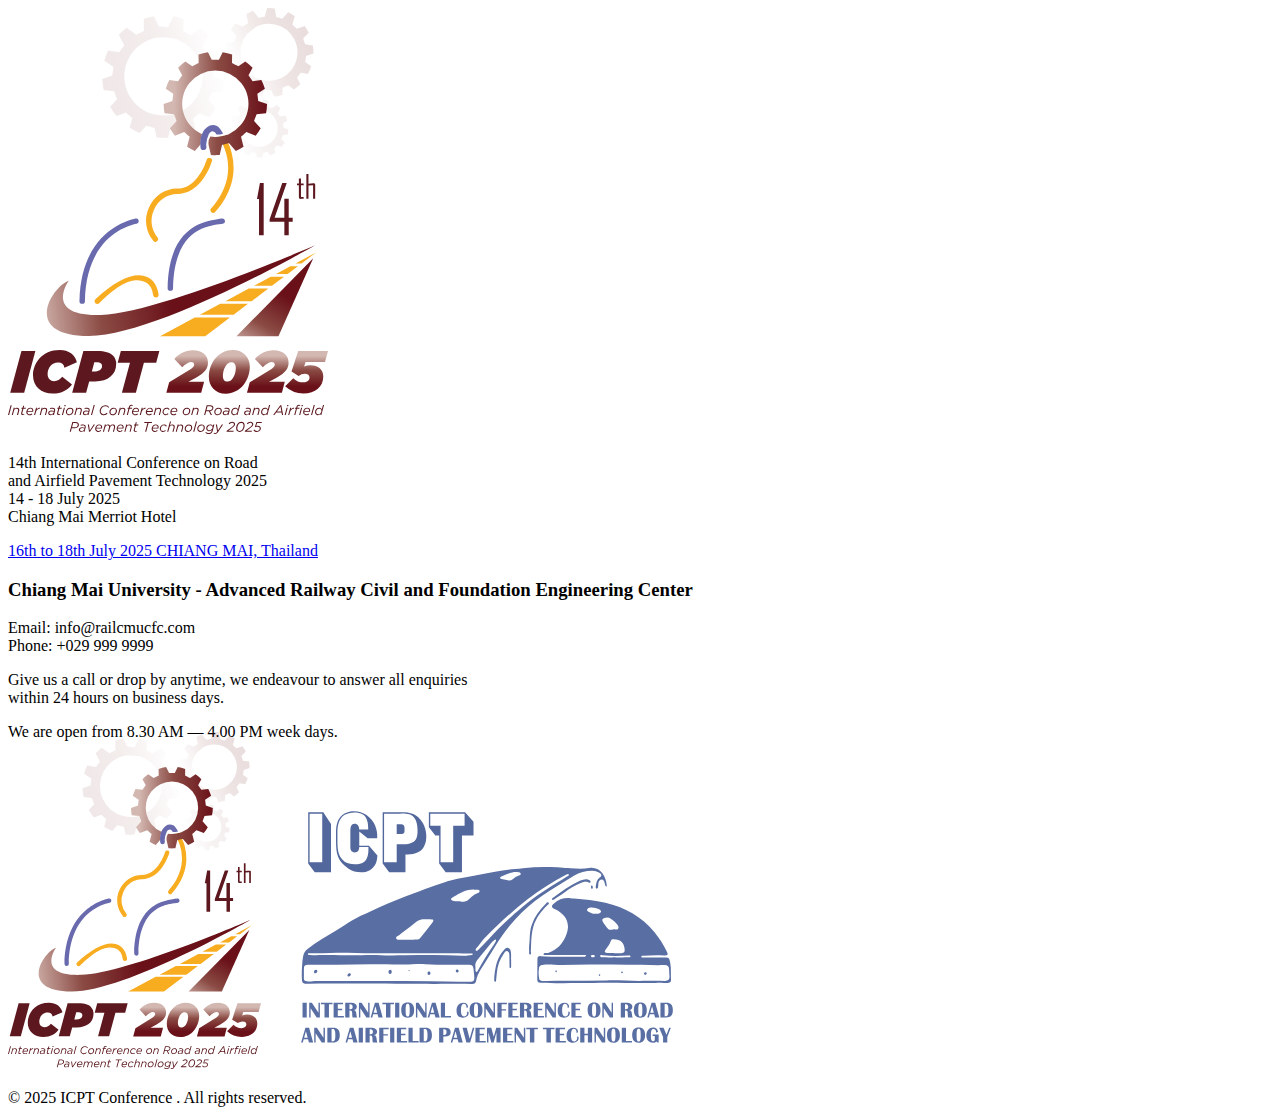
<file: tempfooter.html>
<!DOCTYPE html>
<html lang="en">
<head>
    <meta charset="UTF-8">
    <meta name="viewport" content="width=device-width, initial-scale=1.0">
    <title>Document</title>
</head>
<body>
    


       <!-- Section - Register Start -->
       <section id="register" class="bg-cover bg-overlay-black-6">
        <div class="container">
            <div class="row">
                <div class="row">
                    <div class="col-md-8 col-md-offset-2 text-center">
                        <img src="assets/images/Logo/icptlogo01.svg" alt="" style="width: 20rem;"/>
                        <!-- <h2 class="display-block font-family-alt font-weight-700 letter-spacing-2 text-uppercase text-white xs-title-extra-large sm-title-extra-large-3 title-extra-large-5">
                            The Annual<br>
                            Conference!
                        </h2> -->

                        <p class="font-family-alt letter-spacing-1 margin-3 no-margin-bottom no-margin-rl text-gray-light xs-text-large text-extra-large text-uppercase">
                            14th International Conference on Road
                            <br>and Airfield Pavement Technology 2025
                            <br>14 - 18 July 2025
                            <br>Chiang Mai Merriot Hotel
                        </p>
                        <a href="#intro" class="page-scroll btn btn-base-color sm-btn-medium btn-large margin-4-5 no-margin-bottom no-margin-rl">16th to 18th July 2025 CHIANG MAI, Thailand</a>
                    </div>
                    
                </div>
                <!-- <div class="col-sm-6 col-md-7 xs-text-center">
                    <span class="display-block font-family-alt letter-spacing-1 opacity-9 margin-7 no-margin-bottom no-margin-rl text-white text-medium text-uppercase">Register Now and Guarantee Your Seat!</span>
                    <h2 class="display-block font-family-alt font-weight-700 letter-spacing-2 margin-5 no-margin-bottom no-margin-rl text-white xs-title-medium title-extra-large-3 text-uppercase">Do you have an account ?<br>Register<br>Right Now!</h2>
                    <span class="bg-base-color display-inline-block margin-5-5 no-margin-rl separator-line-medium-thick-long"></span>
                </div> -->
                <!-- //.col-sm-6 -->
                
                <!-- <div class="col-sm-6 col-md-5">
                    <div class="form-wrapper border-round padding-8">
                        <form action="contact/send_mail_ticket.php" method="post" id="form-register">
                            <input type="text" placeholder="Your Name" name="name" class="required">
                            <input type="text" placeholder="Your Email" name="email" class="required email">
                            <div class="select-wrapper">
                                <select id="ticket-type" name="ticket" class="required">
                                    <option value="">Choose Your Ticket Type</option>
                                    <option value="Student">Student</option>
                                    <option value="Educator">Educator</option>
                                    <option value="Professional">Professional</option>
                                    <option value="Other">Other</option>
                                </select>
                            </div>
                         
                            <textarea placeholder="Your Message" name="message" class="required"></textarea>
                            <button id="btn-form-register" type="submit" class="btn btn-base-color btn-medium">Book Now</button>
                        </form>
                    </div>
              
                </div> -->
             
            </div>
          
        </div>
 
    </section>
    <!-- //Section - Register End -->
    
    
    
    <!-- Section - Contact Start -->
    <section id="contact" class="bg-white">
        <div class="container">
            <div class="row">
                <div class="col-md-8 col-md-offset-2 text-center">
                    <h3 class="display-block font-weight-300 letter-spacing-1 title-large">Chiang Mai University - Advanced Railway Civil and Foundation Engineering Center</h3>
                    
                    <div class="margin-5 no-margin-bottom no-margin-rl">
                        <div class="display-inline-block margin-7 no-margin-left no-margin-tb">
                            <i class="fa fa-envelope-o display-block text-base-color xs-title-large title-extra-large-2"></i>
                            <span class="display-block margin-5 no-margin-bottom no-margin-rl text-gray-dark-2 xs-text-large title-small">Email: info@railcmucfc.com</span>
                        </div>
                        <!-- //.display-inline-block -->

                        <div class="display-inline-block">
                            <i class="fa fa-phone display-block text-base-color xs-title-large title-extra-large-2"></i>
                            <span class="display-block margin-5 no-margin-bottom no-margin-rl text-gray-dark-2 xs-text-large title-small">Phone: +029 999 9999</span>
                        </div>
                        <!-- //.display-inline-block -->
                    </div>
                    <!-- //.margin-5 -->
                        
                    <p class="margin-5 no-margin-bottom no-margin-rl text-gray-dark-2 title-small">Give us a call or drop by anytime, we endeavour to answer all enquiries<br>within 24 hours on business days.</p>
                    <p class="margin-5 no-margin-bottom no-margin-rl text-gray-dark-2 title-small">We are open from 8.30 AM — 4.00 PM week days.</p>
                </div>
                
            </div>
            
            
            <!-- <div class="row">
                <div class="col-md-10 col-md-offset-1">
                    <span class="bg-gray-light-2 margin-7 no-margin-bottom no-margin-rl separator-line-full"></span>
                    
                    <form action="contact/send_mail.php" method="post" id="form-contact" class="margin-8 no-margin-bottom no-margin-rl">
                        <div class="row">
                            <div class="col-md-6" data-mh="mh-col-contact">
                                <input type="text" placeholder="Your Name" name="name" class="required">
                                <input type="text" placeholder="Your Email" name="email" class="required email">
                            </div>
                   
                            
                            <div class="col-md-6" data-mh="mh-col-contact">
                                <textarea placeholder="Your Message" name="message" class="required"></textarea>
                            </div>
                        
                        </div>
                   
                        <div class="row">
                            <div class="col-md-6">
                                <span class="display-block font-family-alt letter-spacing-1 text-gray-dark-2 text-small text-uppercase">*Please complete all fields correctly</span>
                            </div>
                      
                            <div class="col-md-6">
                                <button id="btn-form-contact" type="submit" class="btn btn-base-color btn-medium">Send Message</button>
                            </div>
                    
                        </div>
                 
                    </form>
                </div>
           
            </div> -->
            
        </div>
        
    </section>
    <!-- //Section - Contact End -->
    
    
    
    <!-- Footer Start -->
    <footer class="footer bg-white">
        <div class="container">
            <div class="row">
                <div class="col-sm-4">
                    <div class="footer-logo xs-text-center">
                        <p><img src="assets/images/Logo/icptlogo01.svg" alt="" class="opacity-9" style="width: 20%; margin-top: -25px;"> <img src="assets/images/Logo/Logoicptold.svg" alt="" class="opacity-9"> </p>
                        
                    </div>
                    <!-- //.footer-logo -->
                </div>
                
                
                <!-- <div class="col-sm-8">
                    <div class="footer-social text-right">
                        <ul class="list-inline list-unstyled no-margin xs-text-center xs-title-small title-medium">
                            <li><a href="#"><i class="fa fa-facebook"></i></a></li>
                            <li><a href="#"><i class="fa fa-twitter"></i></a></li>
                            <li><a href="#"><i class="fa fa-google-plus"></i></a></li>
                            <li><a href="#"><i class="fa fa-pinterest"></i></a></li>
                            <li><a href="#"><i class="fa fa-instagram"></i></a></li>
                        </ul>
                    </div>
             
                </div> -->
                <!-- //.col-sm-8 -->
            </div>
            
            
            <div class="row">
                <div class="col-md-12">
                    <div class="footer-copyright text-center border-top border-gray-light">
                        <span class="font-family-alt letter-spacing-1 text-gray-dark text-small text-uppercase">&copy; 2025 ICPT Conference . All rights reserved.</span>
                    </div>
                    <!-- //.footer-copyright -->
                </div>
                <!-- //.col-md-12 -->
            </div>
            
        </div>
        
    </footer>
    <!-- //Footer End -->
</body>
</html>
</file>
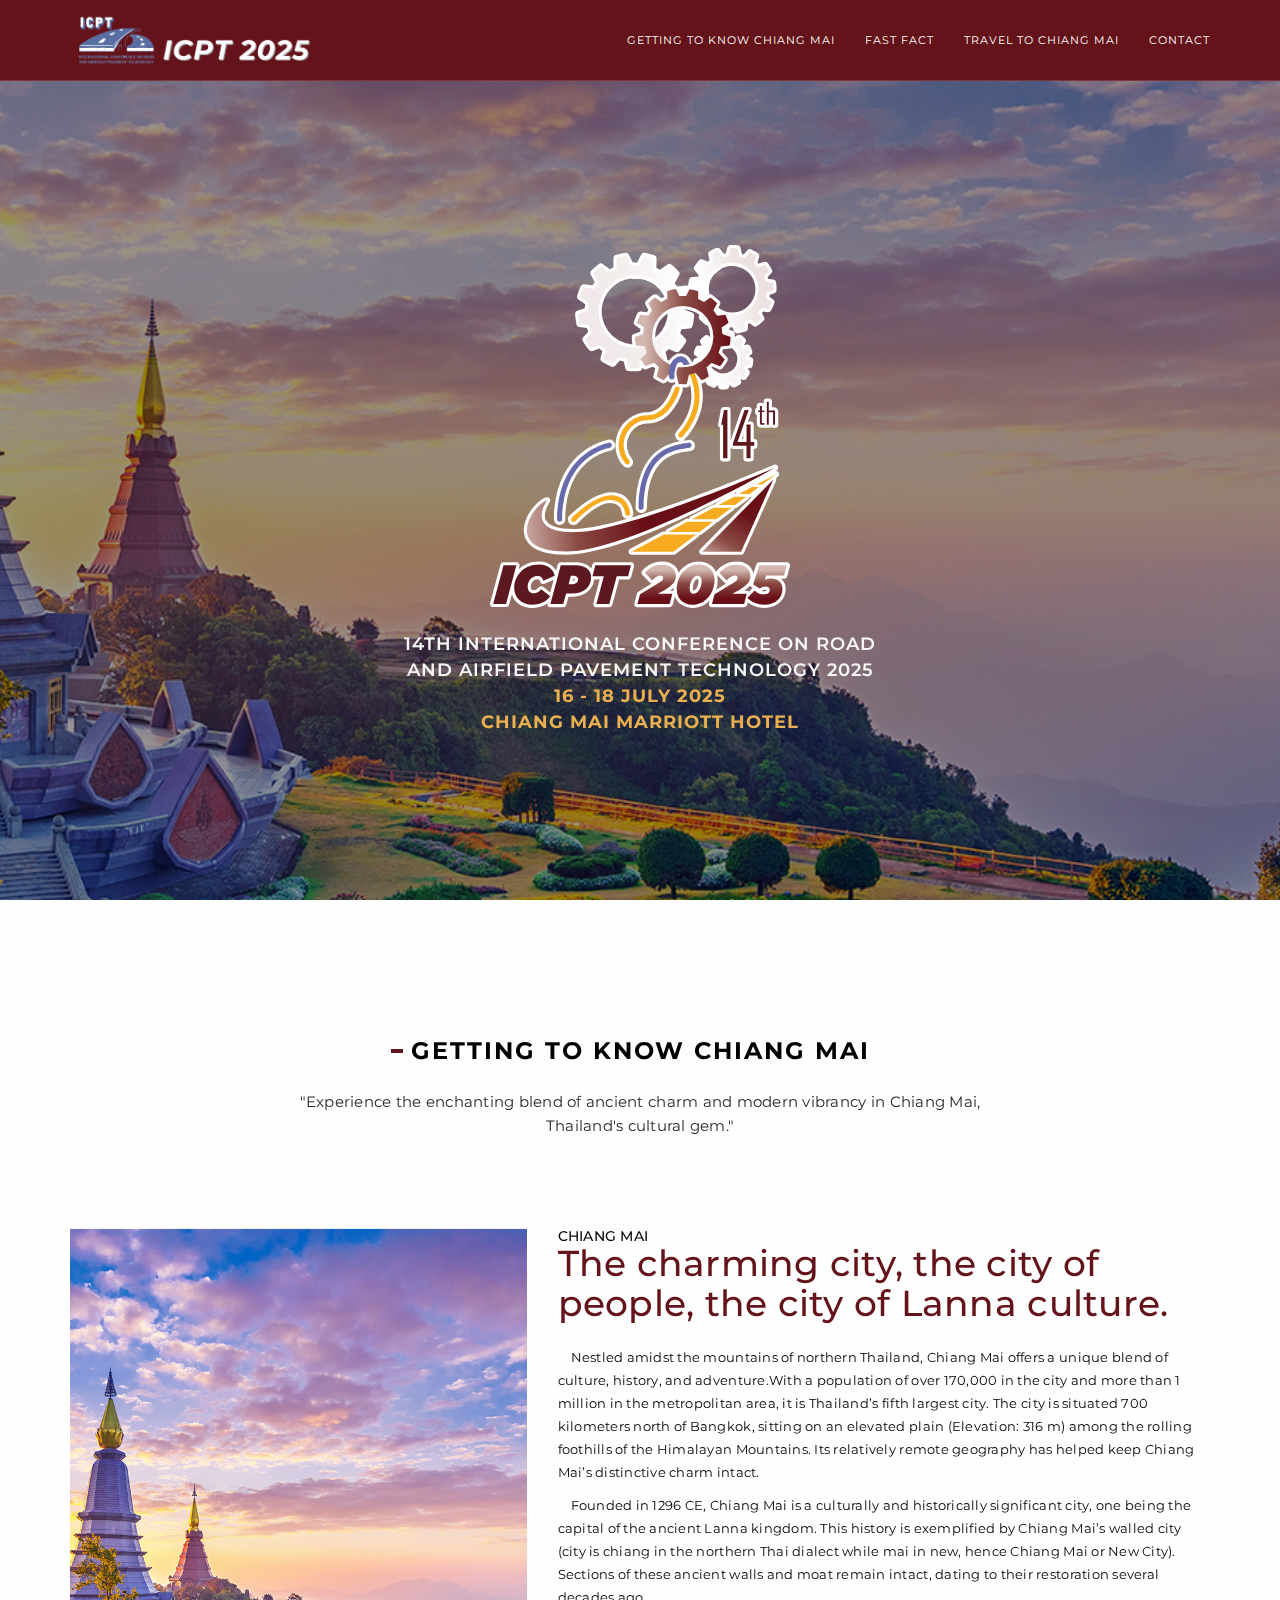
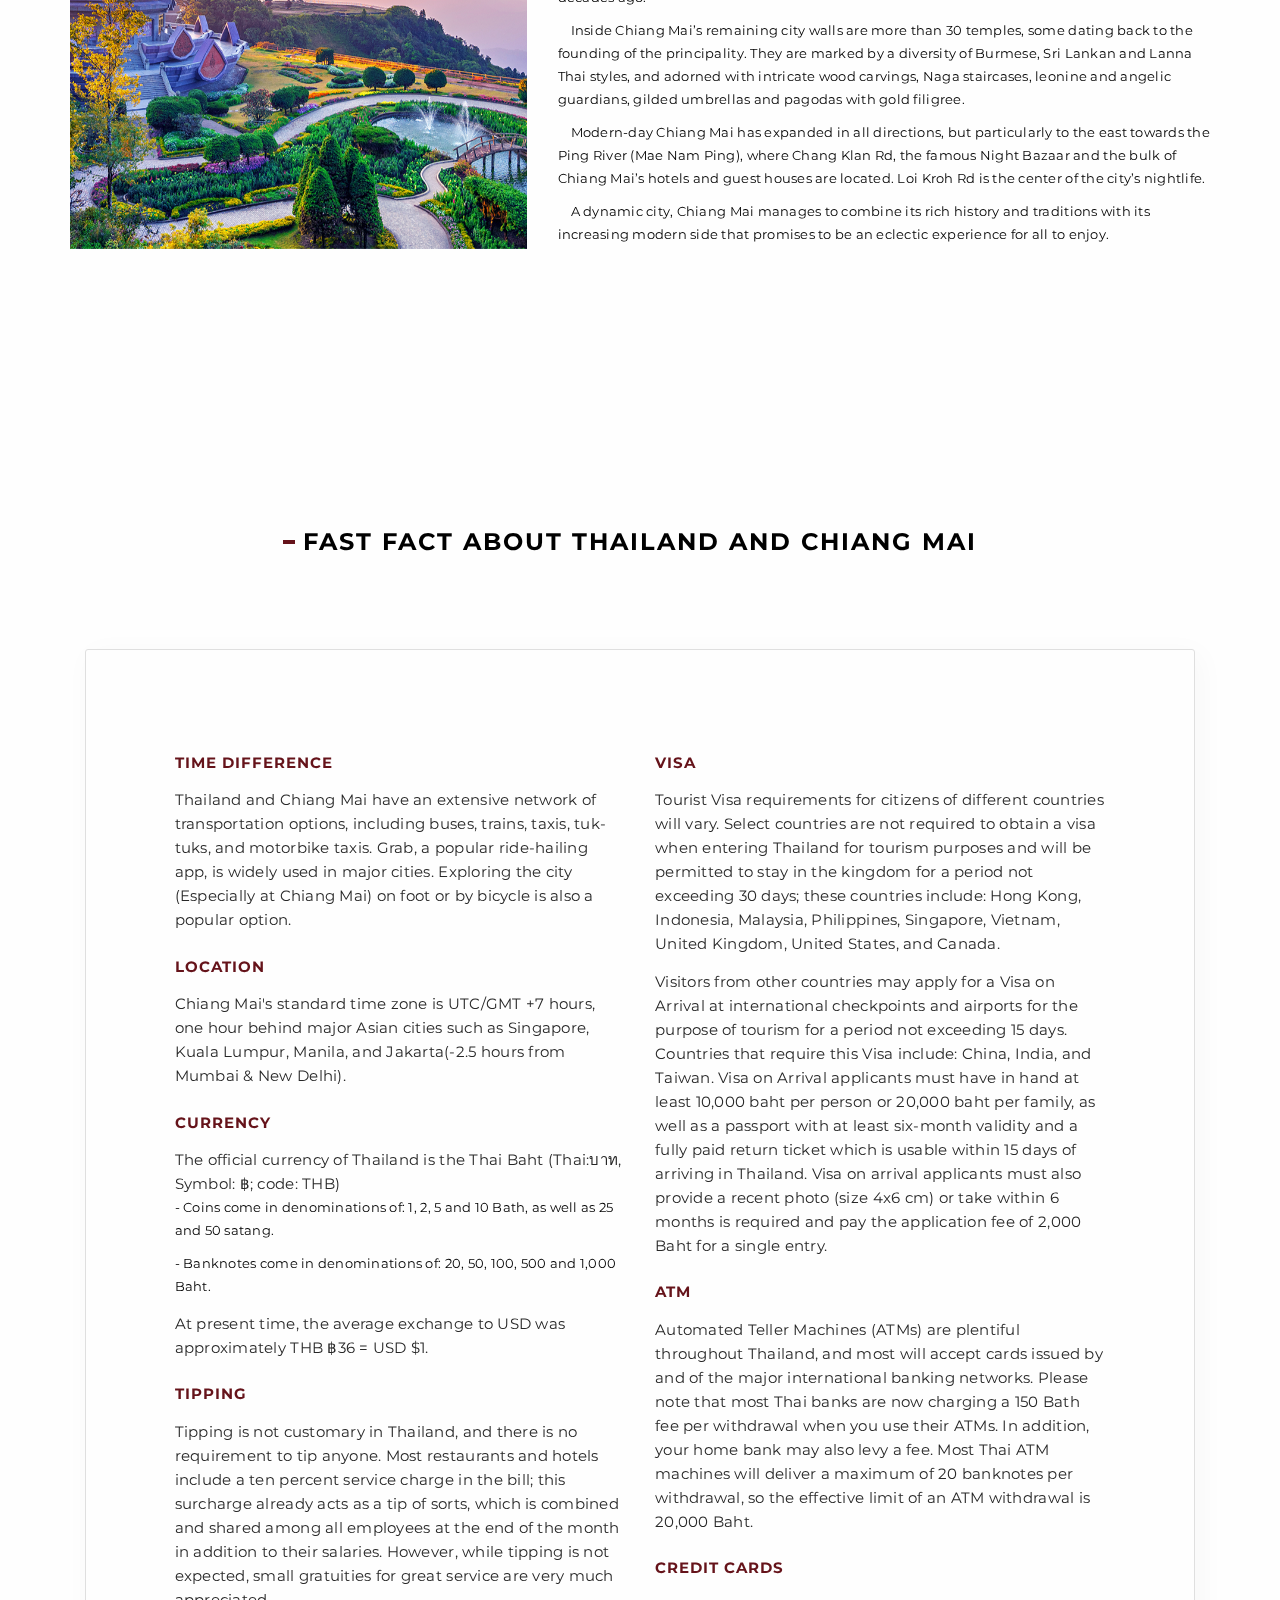
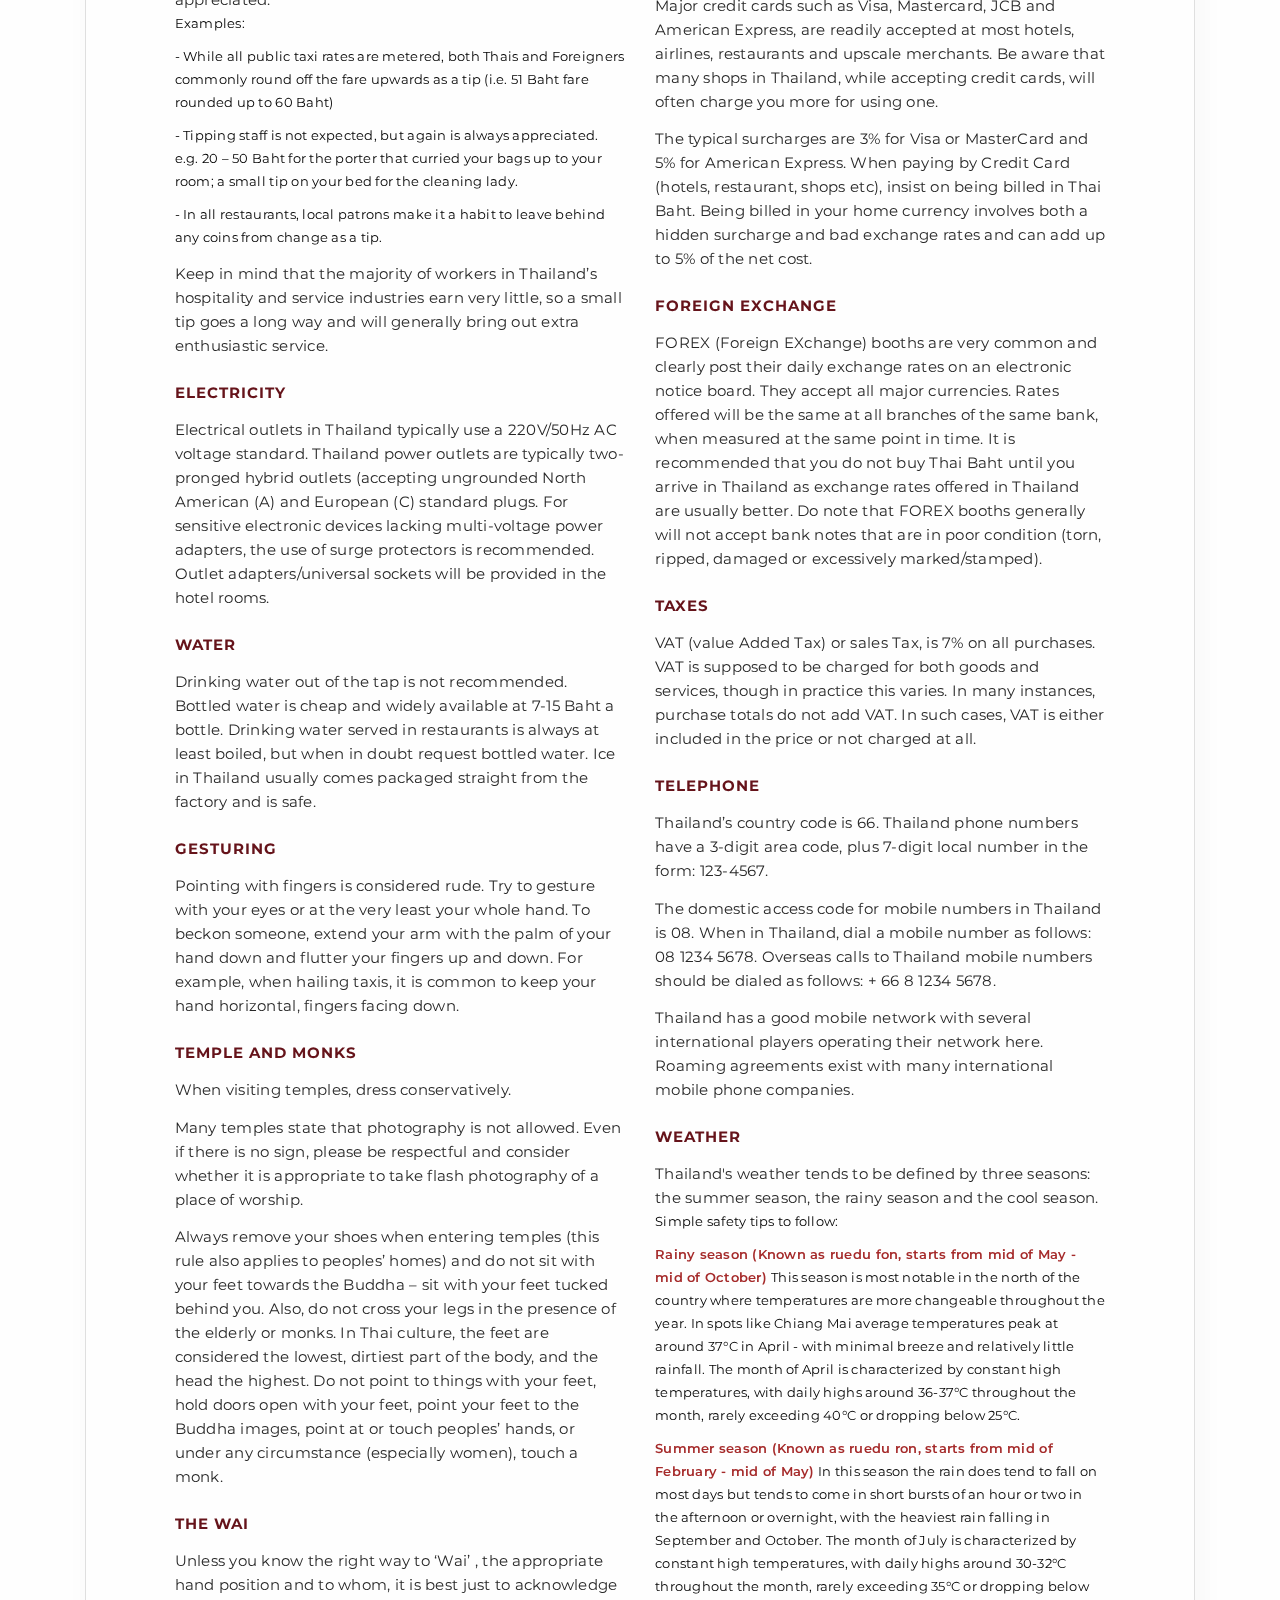
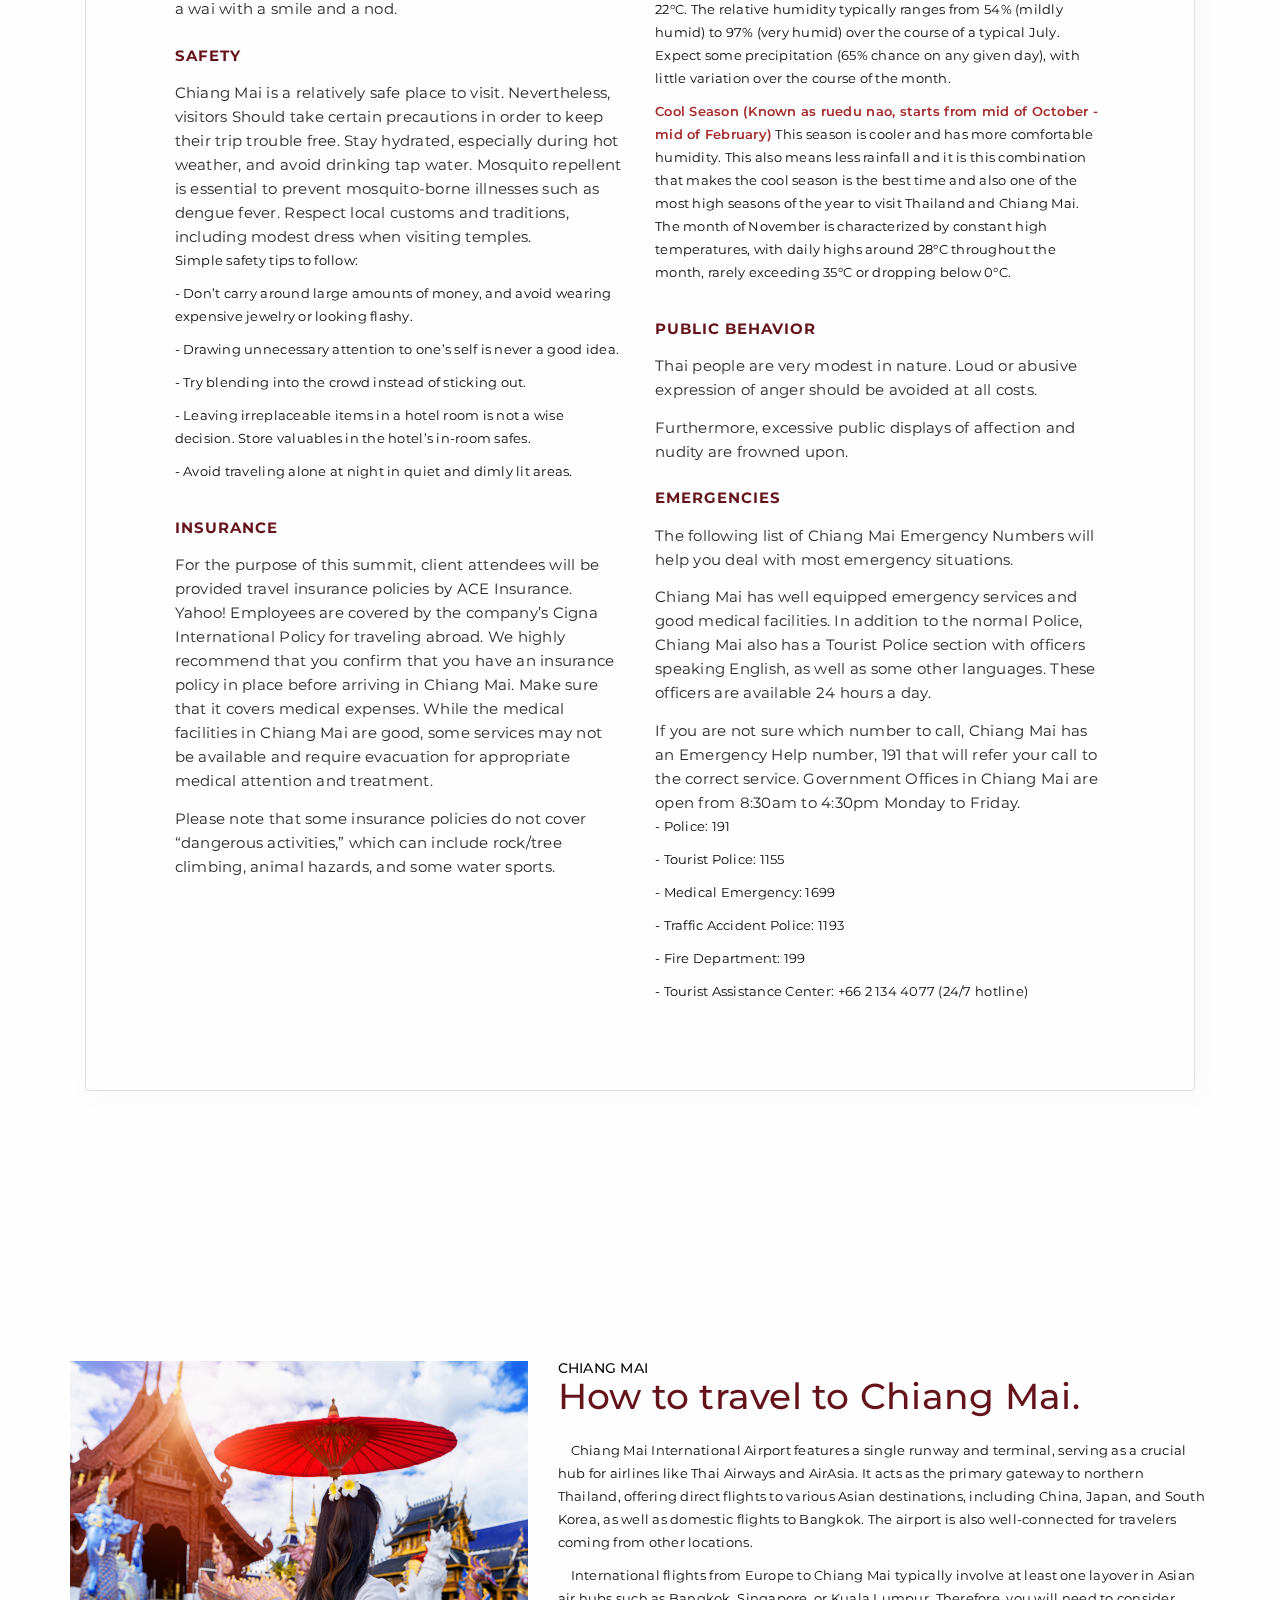
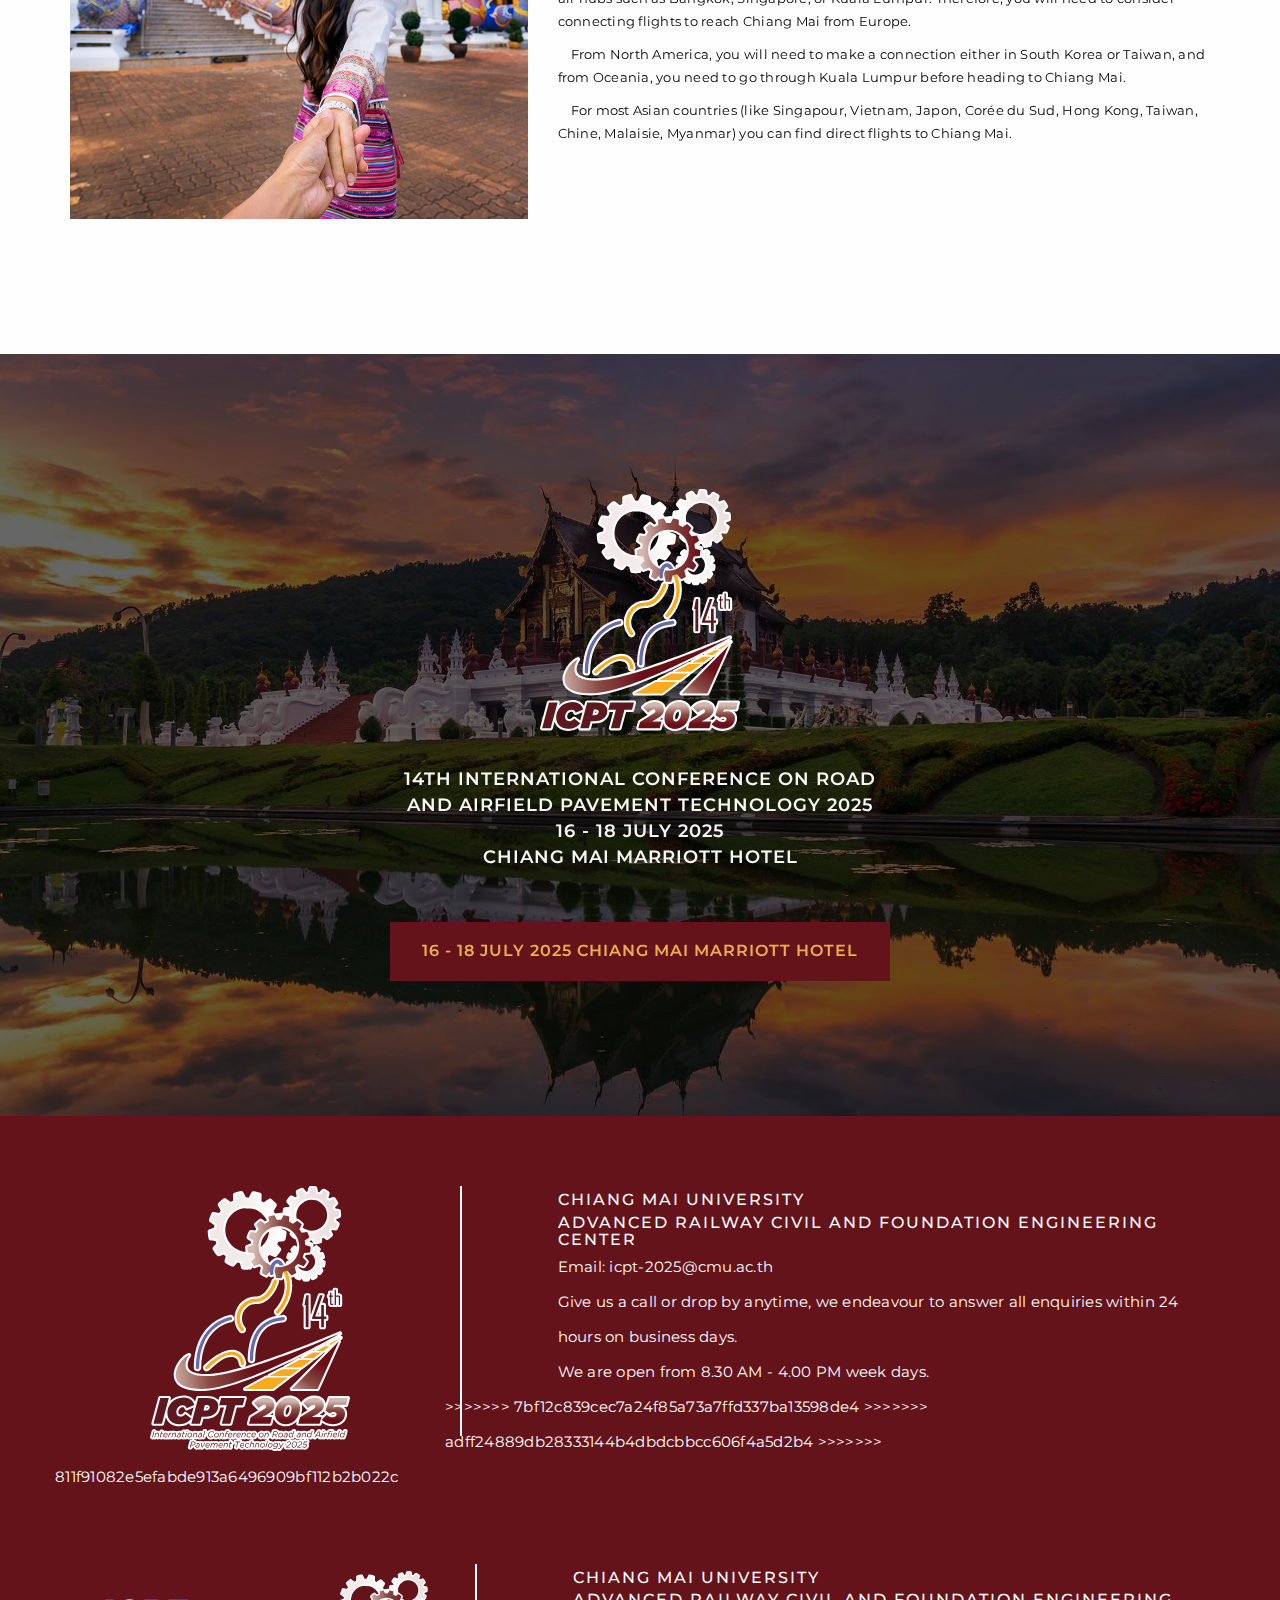
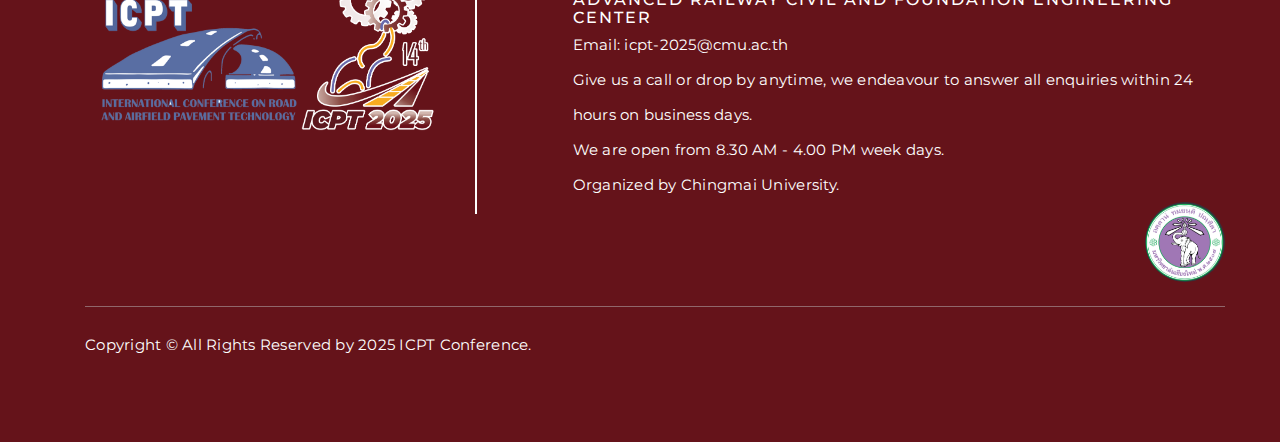
<file: thailandinfo.html>
<!DOCTYPE html>
<html lang="en">
<head>
    <meta charset="utf-8">
    <title>ICPT2025 - 14TH INTERNATIONAL CONFERENCE ON ROAD AND AIRFIELD PAVEMENT TECHNOLOGY 2025</title>
    <meta name="description" content="ICPT2025 - 14TH INTERNATIONAL CONFERENCE ON ROAD AND AIRFIELD PAVEMENT TECHNOLOGY 2025"/>
    <meta name="keywords" content="ICPT2025 - 14TH INTERNATIONAL CONFERENCE ON ROAD AND AIRFIELD PAVEMENT TECHNOLOGY 2025"/>
    <meta name="viewport" content="width=device-width, initial-scale=1.0, maximum-scale=1"/>
    <meta http-equiv="X-UA-Compatible" content="IE=edge" />

    <!-- Loading Bootstrap CSS -->
    <link href="assets/css/bootstrap.min.css" rel="stylesheet" type="text/css">
    
    <!-- Loading Font Icons -->
    <link href="assets/css/font-awesome.min.css" rel="stylesheet" type="text/css">
    
    <!-- Include all css plugins (below), or include individual files as needed -->
    <link href="assets/css/flickity.min.css" rel="stylesheet" type="text/css">
    <link href="assets/css/magnific-popup.css" rel="stylesheet" type="text/css">
    
    <!-- Main CSS -->
    <link href="assets/css/dione_main.css" rel="stylesheet" type="text/css">
    <link href="assets/css/dione_style.css" rel="stylesheet" type="text/css">
    
    <!-- Color Skins CSS -->
    <link href="assets/css/dione_color_icpt.css" rel="stylesheet" type="text/css">
    
    
    <!-- Modernizr JS for IE8 support of HTML5 elements and media queries -->
    <!--[if lt IE 8]>
    <script src="assets/js/modernizr.min.js"></script>
    <![endif]-->
</head>
<body id="page-top">
    <!--[if lt IE 8]>
        <p class="browserupgrade">You are using an <strong>outdated</strong> browser. Please <a href="http://browsehappy.com/">upgrade your browser</a> to improve your experience.</p>
    <![endif]-->
    
    
    <!-- Navigation Start -->
    <nav id="navigation" class="navbar navbar-fixed-top navbar-white">
        <div class="container">
            <div class="row">
                <div class="navbar-header col-md-3">
                    <button type="button" class="navbar-toggle collapsed" data-toggle="collapse" data-target="#navbar-dione">
                        <span class="sr-only">Toggle navigation</span>
                        <span class="icon-bar"></span>
                        <span class="icon-bar"></span>
                        <span class="icon-bar"></span>
                    </button>

                    <a class="navbar-brand page-scroll font-family-alt letter-spacing-1 text-extra-large text-uppercase" href="#page-top">
                        <img src="assets/images/Logo/ICPT2025top.svg" alt=""/>
                        <!-- <h5 class="brand-icons" style=" font-weight: 800; font-style: italic; color: #fff;">ICPT 2025  </h5> -->
                    </a>
                </div>
            
                
                <div id="navbar-dione" class="navbar-collapse collapse col-md-9 pull-right">
                    <ul class="nav navbar-nav font-family-alt letter-spacing-1 text-small text-uppercase">
                        <li><a href="#about" class="page-scroll">Getting to know Chiang Mai</a></li>
                        <li><a href="#fact" class="page-scroll">Fast Fact</a></li>
                        <li><a href="#travel" class="page-scroll">travel to Chiang Mai</a></li>
                        <li><a href="#contact" class="page-scroll">contact</a></li>
                        
                    </ul>
                </div>
          
            </div>
  
        </div>
  
    </nav>

    
    
    
  <!-- Section - Home Start -->
  <section id="home-bg-parallax" class="height-100 no-padding overflow-hidden width-100">
    <!-- BG Parallax -->
    <div class="bg-parallax bg-overlay-black-4 width-auto"></div>
    
    <div class="display-table height-100 position-absolute position-top position-left width-100">
        <div class="display-table-cell vertical-align-middle">
            <div class="container">
                <div class="row">
                    <div class="col-md-8 col-md-offset-2 text-center">
                        <img class="center-logo" src="assets/images/Logo/icptnewLogo.svg" alt=""/>
                        <!-- <h2 class="display-block font-family-alt font-weight-700 letter-spacing-2 text-uppercase text-white xs-title-extra-large sm-title-extra-large-3 title-extra-large-5">
                            The Annual<br>
                            Conference!
                        </h2> -->

                        <p class="font-family-alt letter-spacing-1 margin-3 no-margin-bottom no-margin-rl text-gray-light-2 xs-text-large text-extra-large text-uppercase" style="font-weight: 600;">
                            14th International Conference on Road
                            <br>and Airfield Pavement Technology 2025
                            <br><span style="color: #eaaf51; font-weight: 700;">16 - 18 July 2025</span>
                            <br><span style="color: #eaaf51; font-weight: 700;">Chiang Mai Marriott Hotel</span>
                        </p>
                        <!-- <a href="#intro" class="page-scroll btn btn-base-color sm-btn-medium btn-large margin-4-5 no-margin-bottom no-margin-rl">16th to 18th July 2025 CHIANG MAI, Thailand</a> -->
                    </div>
                    
                </div>
                
            </div>
            
        </div>
        
    </div>
    
</section>
<!-- //Section - Home End -->
    
    
    
   
    
    
    
         <!-- Section - About Thailand -->
         <section id="about" class="bg-white-2">
            <div class="container">
                <div class="row no-padding-rl no-padding-top padding-8">
                    <div class="col-md-8 col-md-offset-2 text-center">
                        <h3 class="font-family-alt font-weight-700 letter-spacing-2 text-uppercase xs-title-small title-medium title-sideline-base-color">Getting to know Chiang Mai</h3>
                        <p class="font-family-alt margin-3 no-margin-bottom no-margin-rl text-gray-dark-2 text-large">
                            "Experience the enchanting blend of ancient charm and modern vibrancy in Chiang Mai, Thailand's cultural gem."</p>
                    </div>
                    <!-- //.col-md-8 -->
                </div>
                <!-- //.row -->
                
                <div class="row g-5">
                    <div class="col-lg-5">

                        <div class="position-relative h-100">
                            <div class="card pb-3 mb-2">
                                <img class=" w-100 h-100 rounded" data-wow-delay="0.9s" src="assets/images/travel5.png" style="object-fit: cover;">
                            </div>
                            <!-- <div class="card pb-3">
                                <img class=" w-100 h-100 rounded" data-wow-delay="0.9s" src="assets/images/watphasing.png" style="object-fit: cover;">
                            </div> -->
                            
                        </div>
                    </div>
                    <div class="col-lg-7">
                        <div class="section-title position-relative pb-3 mb-5">
                            <h5 class="font-family-alt text-uppercase">Chiang Mai</h5>
                            <h1 class="font-family-alt mb-0" style="color: #65131a; font-weight: 500;">The charming city, the city of people, the city of Lanna culture.</h1>
                        </div>
                        <br/>
                        <p class="mb-4">&nbsp;&nbsp;&nbsp;&nbsp;Nestled amidst the mountains of northern Thailand, Chiang Mai offers a unique blend of culture, history, and adventure.With a population of over 170,000 in the city and more than 1 million in the metropolitan area, it is Thailand’s fifth largest city. The city is situated 700 kilometers north of Bangkok, sitting on an elevated plain (Elevation: 316 m) among the rolling foothills of the Himalayan Mountains. Its relatively remote geography has helped keep Chiang Mai’s distinctive charm intact.</p>
                        <p class="mb-4">&nbsp;&nbsp;&nbsp;&nbsp;Founded in 1296 CE, Chiang Mai is a culturally and historically significant city, one being the capital of the ancient Lanna kingdom. This history is exemplified by Chiang Mai’s walled city (city is chiang in the northern Thai dialect while mai in new, hence Chiang Mai or New City). Sections of  these ancient walls and moat remain intact, dating to their restoration several decades ago.</p>
                        <p class="mb-4">&nbsp;&nbsp;&nbsp;&nbsp;Inside Chiang Mai’s remaining city walls are more than 30 temples, some dating back to the founding of the principality. They are marked by a diversity of Burmese, Sri Lankan and Lanna Thai styles, and adorned with intricate wood carvings, Naga staircases, leonine and angelic guardians, gilded umbrellas and pagodas with gold filigree.</p>
                        <p class="mb-4">&nbsp;&nbsp;&nbsp;&nbsp;Modern-day Chiang Mai has expanded in all directions, but particularly to the east towards the Ping River (Mae Nam Ping), where Chang Klan Rd, the famous Night Bazaar and the bulk of Chiang Mai’s hotels and guest houses are located. Loi Kroh Rd is the center of the city’s nightlife. </p>
                        <p class="mb-4">&nbsp;&nbsp;&nbsp;&nbsp;A dynamic city, Chiang Mai manages to combine its rich history and traditions with its increasing modern side that promises to be an eclectic experience for all to enjoy.</p>
                    </div>
                   
                </div>
            </div>
            <!-- //.container -->
        </section>
        <!-- //Section - About End -->
     <!-- Section - About Thailand -->
     <section id="fact" class="bg-white-2">
        <div class="container">
            <div class="row no-padding-rl no-padding-top padding-8">
                <div class="col-md-8 col-md-offset-2 text-center">
                    <h3 class="font-family-alt font-weight-700 letter-spacing-2 text-uppercase xs-title-small title-medium title-sideline-base-color">Fast Fact About Thailand And Chiang Mai</h3>
                    <!-- <p class="font-family-alt margin-3 no-margin-bottom no-margin-rl text-gray-dark-2 text-large">What you will learn and the benefits. Lorem Ipsum is simply dummy text of<br>the printing and typesetting industry. Lorem Ipsum has.</p> -->
                </div>
                <!-- //.col-md-8 -->
            </div>
            <!-- //.row -->
        <div class="row g-5">
            <div class="col-md-12 pb-3">
                <div class="features-box col-sm-12 col-md-12">
                    <div class="border border-gray-light border-round box-shadow-yes position-relative" data-mh="mh-features-box-v3">
                        <div class="display-table height-100 no-padding-rl padding-7 width-100">
                            <div class="display-table-cell no-padding-tb padding-8 vertical-align-middle">
                                <div class="row">
                                  
                                    <div class="col-md-6">
                                        <div class="card">
                                            <div class="card-body">
                                                <div class="row">
                                                    <div class="col-md-12">
                                                        <span class="display-block font-family-alt font-weight-700 letter-spacing-1 margin-5 no-margin-bottom no-margin-rl text-large text-uppercase text-base-color">Time Difference</span>
                                                        <p class="margin-3 no-margin-bottom no-margin-rl text-large text-gray-dark-2">
                                                            Thailand and Chiang Mai have an extensive network of transportation options, including buses, trains, taxis, tuk-tuks, and motorbike taxis. Grab, a popular ride-hailing app, is widely used in major cities.
                                                            Exploring the city (Especially at Chiang Mai) on foot or by bicycle is also a popular option.
                                                        </p>
                                                    </div>
                                                    <div class="col-md-12">
                                                        <span class="display-block font-family-alt font-weight-700 letter-spacing-1 margin-5 no-margin-bottom no-margin-rl text-large text-uppercase text-base-color">Location</span>
                                                        <p class="margin-3 no-margin-bottom no-margin-rl text-large text-gray-dark-2">
                                                            Chiang Mai's standard time zone is UTC/GMT +7 hours, one hour behind major Asian cities such as Singapore, Kuala Lumpur, Manila, and Jakarta(-2.5 hours from Mumbai & New Delhi).
                                                        </p>
                                                    </div>
                                                    <div class="col-md-12">
                                                        <span class="display-block font-family-alt font-weight-700 letter-spacing-1 margin-5 no-margin-bottom no-margin-rl text-large text-uppercase text-base-color">Currency</span>
                                                        <p class="margin-3 no-margin-bottom no-margin-rl text-large text-gray-dark-2">
                                                            The official currency of Thailand is the Thai Baht (Thai:บาท, Symbol: ฿; code: THB)
                                                        </p>
                                                        <p>- Coins come in denominations of: 1, 2, 5 and 10 Bath, as well as 25 and 50 satang.</p>
                                                        <p>- Banknotes come in denominations of: 20, 50, 100, 500 and 1,000 Baht.</p>
                                                        <p class="margin-3 no-margin-bottom no-margin-rl text-large text-gray-dark-2">
                                                            At present time, the average exchange to USD was approximately THB ฿36 = USD $1.
                                                        </p>
                                                    </div>
                                                    <div class="col-md-12">
                                                        <span class="display-block font-family-alt font-weight-700 letter-spacing-1 margin-5 no-margin-bottom no-margin-rl text-large text-uppercase text-base-color">Tipping</span>
                                                        <p class="margin-3 no-margin-bottom no-margin-rl text-large text-gray-dark-2">
                                                            Tipping is not customary in Thailand, and there is no requirement to tip anyone. Most restaurants and hotels include a ten percent service charge in the bill; this surcharge already acts as a tip of sorts, which is combined and shared among all employees at the end of the month in addition to their salaries. However, while tipping is not expected, small gratuities for great service are very much appreciated.
                                                        </p>
                                                        <p>Examples:</p>
                                                        <p>- While all public taxi rates are metered, both Thais and Foreigners commonly round off the fare upwards as a tip (i.e. 51 Baht fare rounded up to  60 Baht)</p>
                                                        <p>- Tipping staff is not expected, but again is always appreciated. e.g. 20 – 50 Baht for the porter that curried your bags up to your room; a small tip on your bed for the cleaning lady.</p>
                                                        <p>- In all restaurants, local patrons make it a habit to leave behind any coins from change as a tip.</p>
                                                        <p class="margin-3 no-margin-bottom no-margin-rl text-large text-gray-dark-2">
                                                            Keep in mind that the majority of workers in Thailand’s hospitality and service industries earn very little, so a small tip goes a long way and will generally bring out extra enthusiastic service.
                                                        </p>
                                                    </div>
                                                    <div class="col-md-12">
                                                        <span class="display-block font-family-alt font-weight-700 letter-spacing-1 margin-5 no-margin-bottom no-margin-rl text-large text-uppercase text-base-color">Electricity</span>
                                                        <p class="margin-3 no-margin-bottom no-margin-rl text-large text-gray-dark-2">
                                                            Electrical outlets in Thailand  typically use a 220V/50Hz AC voltage standard. Thailand  power outlets are typically two-pronged hybrid outlets (accepting ungrounded North American (A) and European (C) standard plugs. For sensitive electronic devices lacking multi-voltage power adapters, the use of surge protectors is recommended. Outlet adapters/universal sockets will be provided in the hotel rooms.
                                                        </p>
                                                      
                                                    </div>
                                                    <div class="col-md-12">
                                                        <span class="display-block font-family-alt font-weight-700 letter-spacing-1 margin-5 no-margin-bottom no-margin-rl text-large text-uppercase text-base-color">Water</span>
                                                        <p class="margin-3 no-margin-bottom no-margin-rl text-large text-gray-dark-2">
                                                            Drinking water out of the tap is not recommended. Bottled water is cheap and widely available at 7-15 Baht a bottle. Drinking water served in restaurants is always at least boiled, but when in doubt request bottled water. Ice in Thailand usually comes packaged straight from the factory and is safe.
                                                        </p>
                                                      
                                                    </div>
                                                    <div class="col-md-12">
                                                        <span class="display-block font-family-alt font-weight-700 letter-spacing-1 margin-5 no-margin-bottom no-margin-rl text-large text-uppercase text-base-color">Gesturing</span>
                                                        <p class="margin-3 no-margin-bottom no-margin-rl text-large text-gray-dark-2">
                                                            Pointing with fingers is considered rude. Try to gesture with your eyes or at the very least your whole hand. To beckon someone, extend your arm with the palm of your hand down and flutter your fingers up and down. For example, when hailing taxis, it is common to keep your hand horizontal, fingers facing down.
                                                        </p>
                                                   
                                                    </div>
                                                    <div class="col-md-12">
                                                        <span class="display-block font-family-alt font-weight-700 letter-spacing-1 margin-5 no-margin-bottom no-margin-rl text-large text-uppercase text-base-color">Temple and Monks</span>
                                                        <p class="margin-3 no-margin-bottom no-margin-rl text-large text-gray-dark-2">
                                                            When visiting temples, dress conservatively.
                                                        </p>
                                                        <p class="margin-3 no-margin-bottom no-margin-rl text-large text-gray-dark-2">
                                                            Many temples state that photography is not allowed. Even if there is no sign, please be respectful and consider whether it is appropriate to take flash photography of a place of worship.
                                                        </p>
                                                        <p class="margin-3 no-margin-bottom no-margin-rl text-large text-gray-dark-2">
                                                            Always remove your shoes when entering temples (this rule also applies to peoples’ homes) and do not sit with your feet towards the Buddha – sit with your feet tucked behind you. Also, do not cross your legs in the presence of the elderly or monks. In Thai culture, the feet are considered the lowest, dirtiest part of the body, and the head the highest. Do not point to things with your feet, hold doors open with your feet, point your feet to the Buddha images, point at or touch peoples’ hands, or under any circumstance (especially women), touch a  monk.
                                                        </p>
                                                    </div>
                                                    <div class="col-md-12">
                                                        <span class="display-block font-family-alt font-weight-700 letter-spacing-1 margin-5 no-margin-bottom no-margin-rl text-large text-uppercase text-base-color">The WAI</span>
                                                        <p class="margin-3 no-margin-bottom no-margin-rl text-large text-gray-dark-2">
                                                            Unless you know the right way to ‘Wai’ , the appropriate hand position and to  whom, it is best just to acknowledge a wai with a smile and a nod.
                                                        </p>
                                                       
                                                    </div>
                                                    <div class="col-md-12">
                                                        <span class="display-block font-family-alt font-weight-700 letter-spacing-1 margin-5 no-margin-bottom no-margin-rl text-large text-uppercase text-base-color">Safety</span>
                                                        <p class="margin-3 no-margin-bottom no-margin-rl text-large text-gray-dark-2">
                                                            Chiang Mai is a relatively safe place to visit. Nevertheless, visitors Should take certain precautions in order to keep their trip trouble free. Stay hydrated, especially during hot weather, and avoid drinking tap water. Mosquito repellent is essential to prevent mosquito-borne illnesses such as dengue fever. Respect local customs and traditions, including modest dress when visiting temples.
                                                        </p>
                                                      <p>Simple safety tips to follow:</p>
                                                      <p>- Don’t carry around large amounts of money, and avoid wearing expensive jewelry or looking flashy.</p>
                                                      <p>- Drawing unnecessary attention to one’s self is never a good idea.</p>
                                                      <p>- Try blending into the crowd instead of sticking out.</p>
                                                      <p>- Leaving irreplaceable items in a hotel room is not a wise decision. Store valuables in the hotel’s in-room safes.</p>
                                                      <p>- Avoid traveling alone at night in quiet and dimly lit areas.</p>
                                                    </div>
                                                    <div class="col-md-12">
                                                        <span class="display-block font-family-alt font-weight-700 letter-spacing-1 margin-5 no-margin-bottom no-margin-rl text-large text-uppercase text-base-color">Insurance</span>
                                                        <p class="margin-3 no-margin-bottom no-margin-rl text-large text-gray-dark-2">
                                                            For the purpose of this summit, client attendees will be provided travel insurance policies by ACE Insurance. Yahoo! Employees are covered by the company’s Cigna International Policy for traveling abroad. We highly recommend that you confirm that you have an insurance policy in place before arriving in Chiang Mai. Make sure that it covers medical expenses. While the medical facilities in Chiang Mai are good, some services may not be available and require evacuation for appropriate medical attention and treatment.
                                                        </p>
                                                        <p class="margin-3 no-margin-bottom no-margin-rl text-large text-gray-dark-2">
                                                            Please note that some insurance policies do not cover “dangerous activities,” which can include rock/tree climbing, animal hazards, and some water sports.
                                                        </p>
                                                    </div>
                                                </div>
                                                
                                            </div>
                                        </div>
                                    </div>

                                    <div class="col-md-6">
                                        <div class="card">
                                            <div class="card-body">
                                                <div class="row">
                                                    <div class="col-md-12">
                                                        <span class="display-block font-family-alt font-weight-700 letter-spacing-1 margin-5 no-margin-bottom no-margin-rl text-large text-uppercase text-base-color">Visa</span>
                                                        <p class="margin-3 no-margin-bottom no-margin-rl text-large text-gray-dark-2">
                                                            Tourist Visa requirements for citizens of different countries will vary. Select countries are not required to obtain a visa when entering Thailand for tourism purposes and will be permitted to stay in the kingdom for a period not exceeding 30 days; these countries include: Hong Kong, Indonesia, Malaysia, Philippines, Singapore, Vietnam, United Kingdom, United States, and Canada.
                                                        </p>
                                                        <p class="margin-3 no-margin-bottom no-margin-rl text-large text-gray-dark-2">
                                                            Visitors from other countries may apply for a Visa on Arrival at international checkpoints and airports for the purpose of tourism for a period not exceeding 15 days. Countries that require this Visa include: China, India, and Taiwan. Visa on Arrival applicants must have in hand at least 10,000 baht per person or 20,000 baht per family, as well as a passport with at least six-month validity and a fully paid return ticket which is usable within 15 days of arriving in Thailand. Visa on arrival applicants must also provide a recent photo (size 4x6 cm) or take within 6 months is required and pay the application fee of 2,000 Baht for a single entry.
                                                        </p>
                                                    </div>
                                                    <div class="col-md-12">
                                                        <span class="display-block font-family-alt font-weight-700 letter-spacing-1 margin-5 no-margin-bottom no-margin-rl text-large text-uppercase text-base-color">ATM</span>
                                                        <p class="margin-3 no-margin-bottom no-margin-rl text-large text-gray-dark-2">
                                                            Automated Teller Machines (ATMs) are plentiful throughout Thailand, and most will accept cards issued by and of the major international banking networks. Please note that most Thai banks are now charging a 150 Bath fee per withdrawal when you use their ATMs. In addition, your home bank may also levy a fee. Most Thai ATM machines will deliver a maximum of 20 banknotes per withdrawal, so the effective limit of an ATM withdrawal is 20,000 Baht.
                                                        </p>
                                                    </div>
                                                    <div class="col-md-12">
                                                        <span class="display-block font-family-alt font-weight-700 letter-spacing-1 margin-5 no-margin-bottom no-margin-rl text-large text-uppercase text-base-color">Credit Cards</span>
                                                        <p class="margin-3 no-margin-bottom no-margin-rl text-large text-gray-dark-2">
                                                            Major credit cards such as Visa, Mastercard, JCB and American Express, are readily accepted at most hotels, airlines, restaurants and upscale merchants. Be aware that many shops in Thailand, while accepting credit cards, will often charge you more for using one.
                                                        </p>
                                                        <p class="margin-3 no-margin-bottom no-margin-rl text-large text-gray-dark-2">
                                                            The typical surcharges are 3% for Visa or MasterCard and 5% for American Express. When paying by Credit Card (hotels, restaurant, shops etc), insist on being billed in Thai Baht. Being billed in your home currency involves both a hidden surcharge and bad exchange rates and can add up to 5% of the net cost.
                                                        </p>
                                                    </div>
                                                    <div class="col-md-12">
                                                        <span class="display-block font-family-alt font-weight-700 letter-spacing-1 margin-5 no-margin-bottom no-margin-rl text-large text-uppercase text-base-color">Foreign Exchange</span>
                                                        <p class="margin-3 no-margin-bottom no-margin-rl text-large text-gray-dark-2">
                                                            FOREX (Foreign EXchange) booths are very common and clearly post their daily exchange rates on an electronic notice board. They accept all major currencies. Rates offered will be the same at all branches of the same bank, when measured at the same point in time. It is recommended that you do not buy Thai Baht until you arrive in Thailand as exchange rates offered in Thailand are usually better. Do note that FOREX booths generally will not accept bank notes that are in poor condition (torn, ripped, damaged or excessively marked/stamped).
                                                        </p>
                                                       
                                                    </div>
                                                    <div class="col-md-12">
                                                        <span class="display-block font-family-alt font-weight-700 letter-spacing-1 margin-5 no-margin-bottom no-margin-rl text-large text-uppercase text-base-color">Taxes</span>
                                                        <p class="margin-3 no-margin-bottom no-margin-rl text-large text-gray-dark-2">
                                                            VAT (value Added Tax) or sales Tax, is 7% on all purchases. VAT is supposed to be charged for both goods and services, though in practice this varies. In many instances, purchase totals do not add VAT. In such cases, VAT is either included in the price or not charged at all.
                                                        </p>
                                                      
                                                    </div>
                                                    <div class="col-md-12">
                                                        <span class="display-block font-family-alt font-weight-700 letter-spacing-1 margin-5 no-margin-bottom no-margin-rl text-large text-uppercase text-base-color">Telephone</span>
                                                        <p class="margin-3 no-margin-bottom no-margin-rl text-large text-gray-dark-2">
                                                            Thailand’s country code is 66. Thailand phone numbers have a 3-digit area code, plus 7-digit local number in the form: 123-4567.
                                                        </p>
                                                        <p class="margin-3 no-margin-bottom no-margin-rl text-large text-gray-dark-2">
                                                            The domestic access code for mobile numbers in Thailand is 08. When in Thailand, dial a mobile number as follows: 08 1234 5678. Overseas calls to Thailand mobile numbers should be dialed as follows: + 66 8 1234 5678.
                                                        </p>
                                                        <p class="margin-3 no-margin-bottom no-margin-rl text-large text-gray-dark-2">
                                                            Thailand has a good mobile network with several international players operating their network here. Roaming agreements exist with many international mobile phone companies.
                                                        </p>
                                                      
                                                    </div>
                                                    <div class="col-md-12">
                                                        <span class="display-block font-family-alt font-weight-700 letter-spacing-1 margin-5 no-margin-bottom no-margin-rl text-large text-uppercase text-base-color">Weather</span>
                                                        <p class="margin-3 no-margin-bottom no-margin-rl text-large text-gray-dark-2">
                                                            Thailand's weather tends to be defined by three seasons: the summer season, the rainy season and the cool season.
                                                        </p>
                                                      <p>Simple safety tips to follow:</p>
                                                      <p><span style="color: brown; font-weight: 600;">Rainy season (Known as ruedu fon, starts from mid of May - mid of October) </span> This season is most notable in the north of the country where temperatures are more changeable throughout the year. In spots like Chiang Mai average temperatures peak at around 37°C in April - with minimal breeze and relatively little rainfall. The month of April is characterized by constant high temperatures, with daily highs around 36-37°C throughout the month, rarely exceeding 40°C or dropping below 25°C.</p>
                                                      <p><span style="color: brown; font-weight: 600;">Summer season (Known as ruedu ron, starts from mid of February - mid of May)</span> In this season the rain does tend to fall on most days but tends to come in short bursts of an hour or two in the afternoon or overnight, with the heaviest rain falling in September and October. The month of July is characterized by constant high temperatures, with daily highs around 30-32°C throughout the month, rarely exceeding 35°C or dropping below 22°C. The relative humidity typically ranges from 54% (mildly humid) to 97% (very humid) over the course of a typical July. Expect some precipitation (65% chance on any given day), with little variation over the course of the month.</p>
                                                      <p><span style="color: brown; font-weight: 600;">Cool Season (Known as ruedu nao, starts from mid of October - mid of February)</span> This season is cooler and has more comfortable humidity. This also means less rainfall and it is this combination that makes the cool season is the best time and also one of the most high seasons of the year to visit Thailand and Chiang Mai. The month of November is characterized by constant high temperatures, with daily highs around 28°C throughout the month, rarely exceeding 35°C or dropping below 0°C.</p>
                                                      
                                                    </div>
                                                   
                                                   
                                                    <div class="col-md-12">
                                                        <span class="display-block font-family-alt font-weight-700 letter-spacing-1 margin-5 no-margin-bottom no-margin-rl text-large text-uppercase text-base-color">Public Behavior</span>
                                                        <p class="margin-3 no-margin-bottom no-margin-rl text-large text-gray-dark-2">
                                                            Thai people are very modest in nature. Loud or abusive expression of anger should be avoided at all costs.
                                                        </p>
                                                        <p class="margin-3 no-margin-bottom no-margin-rl text-large text-gray-dark-2">
                                                            Furthermore, excessive public displays of affection and nudity are frowned upon.
                                                        </p>
                                                       
                                                    </div>
                                                    <div class="col-md-12">
                                                        <span class="display-block font-family-alt font-weight-700 letter-spacing-1 margin-5 no-margin-bottom no-margin-rl text-large text-uppercase text-base-color">Emergencies</span>
                                                        <p class="margin-3 no-margin-bottom no-margin-rl text-large text-gray-dark-2">
                                                            The following list of Chiang Mai Emergency Numbers will help you deal with most emergency situations.
                                                        </p>
                                                        <p class="margin-3 no-margin-bottom no-margin-rl text-large text-gray-dark-2">
                                                            Chiang Mai has well equipped emergency services and good medical facilities. In addition to the normal Police, Chiang Mai also has a Tourist Police section with officers speaking English, as well as some other languages. These officers are available 24 hours a day.
                                                        </p>
                                                        <p class="margin-3 no-margin-bottom no-margin-rl text-large text-gray-dark-2">
                                                            If you are not sure which number to call, Chiang Mai has an Emergency Help number, 191 that will refer your call to the correct service. Government Offices in Chiang Mai are open from 8:30am to 4:30pm Monday to Friday.
                                                        </p>
                                                        <p>- Police: 191</p>
                                                        <p>- Tourist Police: 1155</p>
                                                        <p>- Medical Emergency: 1699</p>
                                                        <p>- Traffic Accident Police: 1193</p>
                                                        <p>- Fire Department: 199</p>
                                                        <p>- Tourist Assistance Center: +66 2 134 4077 (24/7 hotline)</p>
                                                    </div>
                                                </div>
                                                
                                            </div>
                                        </div>
                                    </div>
                                </div>
                                
                                <!-- <span class="display-block margin-2 no-margin-bottom no-margin-rl text-medium text-gray-dark-2">0.2 mile from venue</span> -->
                            </div>
                            <!-- //.display-table-cell -->
                        </div>
                        <!-- //.display-table -->
                        
                       
                    </div>
                    <!-- //.border -->
                </div>
            </div>
        </div>
        </div>
        <!-- //.container -->
    </section>
    <!-- //Section - About End -->

      <!-- Section - About Thailand -->
      <section id="travel" class="bg-white-2">
        <div class="container">
         
            
            <div class="row g-5">
                <div class="col-lg-5">

                    <div class="position-relative h-100">
                        <div class="card pb-3 mb-2">
                            <img class=" w-100 h-100 rounded" data-wow-delay="0.9s" src="assets/images/about2.png" style="object-fit: cover;">
                        </div>
                        <!-- <div class="card pb-3">
                            <img class=" w-100 h-100 rounded" data-wow-delay="0.9s" src="assets/images/watphasing.png" style="object-fit: cover;">
                        </div> -->
                        
                    </div>
                </div>
                <div class="col-lg-7">
                    <div class="section-title position-relative pb-3 mb-5">
                        <h5 class="font-family-alt text-uppercase">Chiang Mai</h5>
                        <h1 class="font-family-alt mb-0" style="color: #65131a; font-weight: 500;">How to travel to Chiang Mai.</h1>
                    </div>
                    <br/>
                    <p class="mb-4">&nbsp;&nbsp;&nbsp;&nbsp;Chiang Mai International Airport features a single runway and terminal, serving as a crucial hub for airlines like Thai Airways and AirAsia. It acts as the primary gateway to northern Thailand, offering direct flights to various Asian destinations, including China, Japan, and South Korea, as well as domestic flights to Bangkok. The airport is also well-connected for travelers coming from other locations.</p>
                    <p class="mb-4">&nbsp;&nbsp;&nbsp;&nbsp;International flights from Europe to Chiang Mai typically involve at least one layover in Asian air hubs such as Bangkok, Singapore, or Kuala Lumpur. Therefore, you will need to consider connecting flights to reach Chiang Mai from Europe.</p>
                    <p class="mb-4">&nbsp;&nbsp;&nbsp;&nbsp;From North America, you will need to make a connection either in South Korea or Taiwan, and from Oceania, you need to go through Kuala Lumpur before heading to Chiang Mai.</p>
                    <p class="mb-4">&nbsp;&nbsp;&nbsp;&nbsp;For most Asian countries (like Singapour, Vietnam, Japon, Corée du Sud, Hong Kong, Taiwan, Chine, Malaisie, Myanmar) you can find direct flights to Chiang Mai.</p>
                </div>
               
            </div>
        </div>
        <!-- //.container -->
    </section>
    <!-- //Section - About End -->

   <!-- Section - Register Start -->
   <section id="register" class="bg-cover bg-overlay-black-6">
    <div class="container">
        <div class="row">
            <div class="row">
                <div class="col-md-12 text-center">
                    <img src="assets/images/Logo/icptnewLogo.svg" alt="" style="width: 20rem;"/>
                    <!-- <h2 class="display-block font-family-alt font-weight-700 letter-spacing-2 text-uppercase text-white xs-title-extra-large sm-title-extra-large-3 title-extra-large-5">
                        The Annual<br>
                        Conference!
                    </h2> -->

                    <p class="font-family-alt letter-spacing-1 margin-3 no-margin-bottom no-margin-rl text-gray-light-2 xs-text-large text-extra-large text-uppercase" style="font-weight: 600;">
                        14th International Conference on Road
                        <br>and Airfield Pavement Technology 2025
                        <br>16 - 18 July 2025
                        <br>Chiang Mai Marriott Hotel
                    </p>
                    <a href="#page-top" class="page-scroll btn btn-base-color sm-btn-medium btn-large margin-4-5 no-margin-bottom no-margin-rl" style="color: #eaaf51;">16 - 18 JULY 2025 CHIANG MAI Marriott HOTEL</a>
                </div>
                <!-- //.col-md-8 -->
            </div>
            <!-- <div class="col-sm-6 col-md-7 xs-text-center">
                <span class="display-block font-family-alt letter-spacing-1 opacity-9 margin-7 no-margin-bottom no-margin-rl text-white text-medium text-uppercase">Register Now and Guarantee Your Seat!</span>
                <h2 class="display-block font-family-alt font-weight-700 letter-spacing-2 margin-5 no-margin-bottom no-margin-rl text-white xs-title-medium title-extra-large-3 text-uppercase">Do you have an account ?<br>Register<br>Right Now!</h2>
                <span class="bg-base-color display-inline-block margin-5-5 no-margin-rl separator-line-medium-thick-long"></span>
            </div> -->
            <!-- //.col-sm-6 -->
            
            <!-- <div class="col-sm-6 col-md-5">
                <div class="form-wrapper border-round padding-8">
                    <form action="contact/send_mail_ticket.php" method="post" id="form-register">
                        <input type="text" placeholder="Your Name" name="name" class="required">
                        <input type="text" placeholder="Your Email" name="email" class="required email">
                        <div class="select-wrapper">
                            <select id="ticket-type" name="ticket" class="required">
                                <option value="">Choose Your Ticket Type</option>
                                <option value="Student">Student</option>
                                <option value="Educator">Educator</option>
                                <option value="Professional">Professional</option>
                                <option value="Other">Other</option>
                            </select>
                        </div>
                     
                        <textarea placeholder="Your Message" name="message" class="required"></textarea>
                        <button id="btn-form-register" type="submit" class="btn btn-base-color btn-medium">Book Now</button>
                    </form>
                </div>
          
            </div> -->
         
        </div>

 
    </section>
    <!-- //Section - Register End -->
    
 
    
     <!-- Site footer -->
  <footer id="contact" class="site-footer">
    <div class="container">
      <div class="row">
        <div class="col-sm-12 col-md-4 text-center">
          <!-- <h6>ICPT2025</h6> -->
          <img src="assets/images/Logo/LogoICPT2025.svg" alt="" style="width: 20rem;"/>
          <!-- <p class="text-justify">Scanfcode.com <i>CODE WANTS TO BE SIMPLE </i> is an initiative  to help the upcoming programmers with the code. Scanfcode focuses on providing the most efficient code or snippets as the code wants to be simple. We will help programmers build up concepts in different programming languages that include C, C++, Java, HTML, CSS, Bootstrap, JavaScript, PHP, Android, SQL and Algorithm.</p> -->
        </div>
        <div class="col-md-1">
            <div class="vl"></div>
        </div>
       

        <div class="col-xs-12 col-md-7">
            <h6>Chiang Mai University</h6>
            <h6>Advanced Railway Civil and Foundation Engineering Center</h6>
          <ul class="footer-links">
           
            <li>Email: icpt-2025@cmu.ac.th</li>
            <!-- <li>Phone: +029 999 9999</li> -->
            <li>Give us a call or drop by anytime,
                we endeavour to answer all enquiries
                within 24 hours on business days.</li>
            <li>We are open from 8.30 AM - 4.00 PM week days.</li>
           
          </ul>
        </div>

>>>>>>> 7bf12c839cec7a24f85a73a7ffd337ba13598de4
>>>>>>> adff24889db28333144b4dbdcbbcc606f4a5d2b4
>>>>>>> 811f91082e5efabde913a6496909bf112b2b022c
      
    </div>

</section>
<!-- //Section - Register End -->

<!-- Site footer -->
<footer id="contact" class="site-footer">
<div class="container">
  <div class="row">
    <div class="col-sm-12 col-md-4 text-center">
      <!-- <h6>ICPT2025</h6> -->
      <img src="assets/images/Logo/footerimage.svg" alt="" style="width: 50rem;"/>
      
      <!-- <p class="text-justify">Scanfcode.com <i>CODE WANTS TO BE SIMPLE </i> is an initiative  to help the upcoming programmers with the code. Scanfcode focuses on providing the most efficient code or snippets as the code wants to be simple. We will help programmers build up concepts in different programming languages that include C, C++, Java, HTML, CSS, Bootstrap, JavaScript, PHP, Android, SQL and Algorithm.</p> -->
    </div>
    <div class="col-md-1">
        <div class="vl"></div>
    </div>
   

    <div class="col-xs-12 col-md-7">
        <h6>Chiang Mai University</h6>
        <h6>Advanced Railway Civil and Foundation Engineering Center</h6>
      <ul class="footer-links">
       
        <li>Email: icpt-2025@cmu.ac.th</li>
        <!-- <li>Phone: +029 999 9999</li> -->
        <li>Give us a call or drop by anytime,
            we endeavour to answer all enquiries
            within 24 hours on business days.</li>
        <li>We are open from 8.30 AM - 4.00 PM week days.</li>
        <li>Organized by Chingmai University.</li>
      </ul>
      <div class="row">
        <div class="col-md-12 col-sm-12 col-xs-12 text-strt">
            <ul class="social-icons">
              <li><a class="cmu" href="https://www.cmu.ac.th/"><img src="assets/images/Logo/Chiang_Mai_University.svg.png" alt=""/></a></li>
              <!-- <li><a class="twitter" href="#"><i class="fa fa-twitter"></i></a></li>
              <li><a class="dribbble" href="#"><i class="fa fa-dribbble"></i></a></li>
              <li><a class="linkedin" href="#"><i class="fa fa-linkedin"></i></a></li>    -->
            </ul>
          </div>
      </div>
      
    </div>
  </div>
  <hr>
</div>
<div class="container">
  <div class="row">
    <div class="col-md-8 col-sm-6 col-xs-12">
      <p class="copyright-text">Copyright &copy; All Rights Reserved by 
        2025 ICPT Conference.
      </p>
    </div>

 
  </div>
</div>
</footer>
    
    
    <!-- Scroll to top -->
    <a href="#page-top" class="page-scroll scroll-to-top"><i class="fa fa-angle-up"></i></a>
    
    
    <!-- Loading jQuery -->
    <script src="assets/js/jquery.min.js"></script>
    
    <!-- Loading Bootstrap JS -->
    <script src="assets/js/bootstrap.min.js"></script>
    
    <!-- Include all js plugins (below) -->
    <script src="assets/js/pace.min.js"></script>
    <script src="assets/js/debouncer.min.js"></script>
    <script src="assets/js/jquery.easing.min.js"></script>
    <script src="assets/js/jquery.inview.min.js"></script>
    <script src="assets/js/jquery.matchHeight.js"></script>
    <script src="assets/js/isotope.pkgd.min.js"></script>
    <script src="assets/js/imagesloaded.pkgd.min.js"></script>
    <script src="assets/js/flickity.pkgd.min.js"></script>
    <script src="assets/js/jquery.countTo.js"></script>
    <script src="assets/js/jquery.magnific-popup.min.js"></script>
    <script src="assets/js/jquery.validate.min.js"></script>
    
    <!-- BG Parallax JS -->
    <script src="assets/js/lib/greensock/TweenMax.min.js"></script>
    <script src="assets/js/ScrollMagic.min.js"></script>
    <script src="assets/js/animation.gsap.min.js"></script>
    
    <!-- Loading Theme JS -->
    <script src="assets/js/main.js"></script>
    
</body>
</html>
</file>
<file: assets/css/dione_main.css>
/*------------------------------------*\
    Main Stylesheet
\*------------------------------------*/

body,
html {
    height: 100%;
    margin: 0;
    padding: 0;
}
body {
    color: #000000;
    /* font-family: "Roboto", sans-serif; */
    font-family: "Montserrat", sans-serif;
    font-size: 13px;
    -webkit-font-smoothing: antialiased;
    letter-spacing: 0.02em;
    line-height: 23px;
}
a,
a:active {
    color: #626262;
    text-decoration: none;
}
a:hover,
a:focus {
    color: #272727;
    text-decoration: none;
}
a:focus {
    outline: none !important;
}
img {
    -webkit-backface-visibility: hidden;
    height: auto;
    max-width: 100%;
}
video {
    background-size: cover;
    display: table-cell;
    vertical-align: middle;
    width: 100%;
}
ul,
ol,
dl {
    list-style-position: outside;
}
ul {
    list-style: none outside none;
    margin: 0;
    padding: 0;
}
iframe {
    border: 0;
}


/*
* Input
*/

input,
textarea,
select {
    letter-spacing: 1px;
    margin: 0 0 20px 0;
    max-width: 100%;
    padding: 8px 15px;
    resize: none;
    width: 100%;
}
input[type="button"],
input[type="text"],
input[type="email"],
input[type="search"],
input[type="password"],
input[type="submit"],
textarea,
select {
    -webkit-appearance: none;
}
input,
textarea,
select {
    border: 2px solid rgba(0, 0, 0, 0.13) !important;
}
input[type="button"],
input[type="text"],
input[type="email"],
input[type="search"],
input[type="password"],
input[type="submit"],
textarea,
select {
    border-radius: 0;
}
input[type="button"],
input[type="text"],
input[type="email"],
input[type="search"],
input[type="password"],
input[type="submit"],
textarea,
select {
    -webkit-transition: border 0.2s ease-in-out;
    -moz-transition: border 0.2s ease-in-out;
    -o-transition: border 0.2s ease-in-out;
    transition: border 0.2s ease-in-out;
}
input:focus,
textarea:focus {
    border: 1px solid #989898;
    outline: none;
}
input,
textarea,
select {
    font-size: 13px;
}
input[type="button"],
input[type="text"],
input[type="email"],
input[type="search"],
input[type="password"],
input[type="submit"],
textarea,
select {
    padding: 12px 24px;
}
input[type="submit"] {
    width: auto;
}
select {
    color: #272727;
    outline: none;
}
select::-ms-expand {
    display: none;
}
.select-wrapper {
    background: #ffffff url(../img/icon-select-arrow.png) no-repeat 97% 50%;
    box-shadow: none;
    margin-bottom: 20px;
    overflow: hidden;
    width: 100%;
}
.select-wrapper select {
    background-color: transparent;
    background-image: none;
    cursor: pointer;
    margin-bottom: 0;
}
form .error {
    border-color: #cc0000 !important;
}
form label.error {
    display: none !important;
}
::-moz-selection {
    background: #dfdfdf;
    color: #000000;
}
::-webkit-input-placeholder {
    color: #272727 !important;
    font-size: 13px;
    text-overflow: ellipsis;
}
:-moz-placeholder {
    color: #272727 !important;
    font-size: 13px;
    opacity: 1;
    text-overflow: ellipsis;
}
:-ms-input-placeholder {
    color: #272727 !important;
    font-size: 13px;
    opacity: 1;
    text-overflow: ellipsis;
}


/*
* Scrollbar
*/

::-webkit-scrollbar {
    width: 12px;
}
::-webkit-scrollbar-track {
    -webkit-box-shadow: inset 0 0 6px rgba(0, 0, 0, 0.3);
    -moz-box-shadow: inset 0 0 6px rgba(0, 0, 0, 0.3);
    box-shadow: inset 0 0 6px rgba(0, 0, 0, 0.3);
}
::-webkit-scrollbar-thumb {
    background: rgba(210, 210, 210, 0.8);
    -webkit-box-shadow: inset 0 0 6px rgba(0, 0, 0, 0.5);
    -moz-box-shadow: inset 0 0 6px rgba(0, 0, 0, 0.5);
    box-shadow: inset 0 0 6px rgba(0, 0, 0, 0.5);
}





/*------------------------------------*\
    Typography
\*------------------------------------*/

/*
* Heading
*/

h1,
h2,
h3,
h4,
h5,
h6 {
    margin: 0;
    padding: 0;
}


/*
* Text size
*/

.text-extra-small {
    font-size: 10px !important;
    line-height: 15px !important;
}
.text-small {
    font-size: 11px !important;
    line-height: 20px !important;
}
.text-medium {
    font-size: 14px !important;
    line-height: 22px !important;
}
.text-large {
    font-size: 15px !important;
    line-height: 24px !important;
}
.text-extra-large {
    font-size: 18px !important;
    line-height: 26px !important;
}
.title-small {
    font-size: 20px !important;
    line-height: 30px !important;
}
.title-medium {
    font-size: 24px !important;
    line-height: 32px !important;
}
.title-large {
    font-size: 28px !important;
    line-height: 34px !important;
}
.title-extra-large {
    font-size: 35px !important;
    line-height: 38px !important;
}
.title-extra-large-2 {
    font-size: 45px !important;
    line-height: 45px !important;
}
.title-extra-large-3 {
    font-size: 50px !important;
    line-height: 50px !important;
}
.title-extra-large-4 {
    font-size: 70px !important;
    line-height: 70px !important;
}
.title-extra-large-5 {
    font-size: 80px !important;
    line-height: 80px !important;
}
.title-big {
    font-size: 100px !important;
    line-height: 100px !important;
}
.title-big-2 {
    font-size: 125px !important;
    line-height: 125px !important;
}
.title-big-3 {
    font-size: 150px !important;
    line-height: 150px !important;
}


/*
* Font family
*/

.font-family-base {
    font-family: "Roboto", sans-serif !important;
}
.font-family-alt {
    font-family: "Montserrat", sans-serif !important;
}


/*
* Font weight
*/

.font-weight-100 {
    font-weight: 100 !important;
}
.font-weight-300 {
    font-weight: 300 !important;
}
.font-weight-400 {
    font-weight: 400 !important;
}
.font-weight-600 {
    font-weight: 600 !important;
}
.font-weight-700 {
    font-weight: 700 !important;
}
.font-weight-900 {
    font-weight: 900 !important;
}


/*
* Letter spacing
*/

.letter-spacing-1 {
    letter-spacing: 1px !important;
}
.letter-spacing-2 {
    letter-spacing: 2px !important;
}
.letter-spacing-3 {
    letter-spacing: 3px !important;
}
.letter-spacing-4 {
    letter-spacing: 4px !important;
}
.letter-spacing-5 {
    letter-spacing: 5px !important;
}
.letter-spacing-6 {
    letter-spacing: 6px !important;
}
.letter-spacing-7 {
    letter-spacing: 7px !important;
}
.letter-spacing-8 {
    letter-spacing: 8px !important;
}
.letter-spacing-9 {
    letter-spacing: 9px !important;
}
.letter-spacing-10 {
    letter-spacing: 10px !important;
}
.no-letter-spacing {
    letter-spacing: 0px !important;
}


/*
* Text property
*/

.line-height-none {
    line-height: 0 !important;
}
.text-decoration-line-through {
    text-decoration: line-through !important;
}
.text-decoration-underline {
    text-decoration: underline !important;
}
.text-transform-none {
    text-transform: none !important;
}
.word-wrap {
    word-wrap: break-word;
}





/*------------------------------------*\
    Background
\*------------------------------------*/

/*
* Background image
*/

.bg-cover,
.bg-fix,
.bg-parallax {
    background-repeat: no-repeat !important;
}
.bg-cover,
.bg-fix,
.bg-parallax {
    overflow: hidden;
}
.bg-cover,
.bg-fix,
.bg-parallax {
    background-position: center center !important;
}
.bg-cover,
.bg-fix,
.bg-parallax {
    position: relative;
}
.bg-cover,
.bg-fix,
.bg-parallax {
    background-size: cover !important;
}
.bg-fix {
    -webkit-animation-duration: 0s;
    -webkit-animation-fill-mode: none;
    background-attachment: fixed !important;
}
.bg-parallax {
    height: 150%;
    top: -75%;
}
.bg-position-top {
    background-position: right top !important;
}
.bg-position-right {
    background-position: right center !important;
}
.bg-position-left {
    background-position: left center !important;
}


/*
* Background transparent (on hover)
*/

.bg-hover-transparent:hover {
    background-color: transparent !important;
}


/*
* Background overlay
*/

.bg-overlay-black-1,
.bg-overlay-black-2,
.bg-overlay-black-3,
.bg-overlay-black-4,
.bg-overlay-black-5,
.bg-overlay-black-6,
.bg-overlay-black-7,
.bg-overlay-black-8,
.bg-overlay-black-9,
.bg-overlay-gray-1,
.bg-overlay-gray-2,
.bg-overlay-gray-3,
.bg-overlay-gray-4,
.bg-overlay-gray-5,
.bg-overlay-gray-6,
.bg-overlay-gray-7,
.bg-overlay-gray-8,
.bg-overlay-gray-9 {
    position: relative;
}
.bg-overlay-black-1:before,
.bg-overlay-black-2:before,
.bg-overlay-black-3:before,
.bg-overlay-black-4:before,
.bg-overlay-black-5:before,
.bg-overlay-black-6:before,
.bg-overlay-black-7:before,
.bg-overlay-black-8:before,
.bg-overlay-black-9:before,
.bg-overlay-gray-1:before,
.bg-overlay-gray-2:before,
.bg-overlay-gray-3:before,
.bg-overlay-gray-4:before,
.bg-overlay-gray-5:before,
.bg-overlay-gray-6:before,
.bg-overlay-gray-7:before,
.bg-overlay-gray-8:before,
.bg-overlay-gray-9:before {
    content: '';
    display: block;
    height: 100%;
    left: 0;
    position: absolute;
    top: 0;
    width: 100%;
}
.bg-overlay-black-1:before {
    background: rgba(0, 0, 0, 0.1) !important;
}
.bg-overlay-black-2:before {
    background: rgba(0, 0, 0, 0.2) !important;
}
.bg-overlay-black-3:before {
    background: rgba(0, 0, 0, 0.3) !important;
}
.bg-overlay-black-4:before {
    background: rgba(0, 0, 0, 0.4) !important;
}
.bg-overlay-black-5:before {
    background: rgba(0, 0, 0, 0.5) !important;
}
.bg-overlay-black-6:before {
    background: rgba(0, 0, 0, 0.6) !important;
}
.bg-overlay-black-7:before {
    background: rgba(0, 0, 0, 0.7) !important;
}
.bg-overlay-black-8:before {
    background: rgba(0, 0, 0, 0.8) !important;
}
.bg-overlay-black-9:before {
    background: rgba(0, 0, 0, 0.9) !important;
}
.bg-overlay-gray-1:before {
    background: rgba(37, 37, 37, 0.1) !important;
}
.bg-overlay-gray-2:before {
    background: rgba(37, 37, 37, 0.2) !important;
}
.bg-overlay-gray-3:before {
    background: rgba(37, 37, 37, 0.3) !important;
}
.bg-overlay-gray-4:before {
    background: rgba(37, 37, 37, 0.4) !important;
}
.bg-overlay-gray-5:before {
    background: rgba(37, 37, 37, 0.5) !important;
}
.bg-overlay-gray-6:before {
    background: rgba(37, 37, 37, 0.6) !important;
}
.bg-overlay-gray-7:before {
    background: rgba(37, 37, 37, 0.7) !important;
}
.bg-overlay-gray-8:before {
    background: rgba(37, 37, 37, 0.8) !important;
}
.bg-overlay-gray-9:before {
    background: rgba(37, 37, 37, 0.9) !important;
}





/*------------------------------------*\
    Border
\*------------------------------------*/

.border {
    border: 1px solid rgba(0, 0, 0, 0.1) !important;
}
.border-top {
    border-top: 1px solid rgba(0, 0, 0, 0.1);
}
.border-right {
    border-right: 1px solid rgba(0, 0, 0, 0.1);
}
.border-bottom {
    border-bottom: 1px solid rgba(0, 0, 0, 0.1);
}
.border-left {
    border-left: 1px solid rgba(0, 0, 0, 0.1);
}
.border-thick {
    border-width: 2px !important;
}
.border-medium-thick {
    border-width: 3px !important;
}
.border-extra-thick {
    border-width: 4px !important;
}
.border-circle {
    border-radius: 50% !important;
}
.border-round {
    border-radius: 3px !important;
}
.no-border {
    border: none !important;
}
.no-border-top {
    border-top: none !important;
}
.no-border-right {
    border-right: none !important;
}
.no-border-bottom {
    border-bottom: none !important;
}
.no-border-left {
    border-left: none !important;
}
.no-border-tb {
    border-top: none !important;
    border-bottom: none !important;
}
.no-border-rl {
    border-right: none !important;
    border-left: none !important;
}
.no-border-radius {
    border-radius: 0 !important;
}





/*------------------------------------*\
    Buttons
\*------------------------------------*/

.button {
    margin-top: 0;
    margin-bottom: 0;
}
.btn {
    border: 2px solid transparent;
    border-radius: 0;
    display: inline-block;
    font-family: "Montserrat", sans-serif !important;
    font-size: 12px;
    font-weight: 600;
    letter-spacing: 1px;
    margin-right: 15px;
    padding: 8px 20px 9px;
    text-transform: uppercase;
    width: auto;
    -webkit-transition: all 0.2s ease-in-out;
    -moz-transition: all 0.2s ease-in-out;
    -o-transition: all 0.2s ease-in-out;
    transition: all 0.2s ease-in-out;
}
.btn:hover {
    background-color: transparent;
}
.btn:focus {
    border-width: 2px !important;
}
.btn i {
    margin-right: 5px;
}
.btn-round {
    border-radius: 4px !important;
}
.btn.btn-extra-small {
    font-size: 9px;
    padding: 4px 12px 3px;
}
.btn.btn-small {
    font-size: 11px;
    padding: 5px 14px;
}
.btn.btn-medium {
    font-size: 14px;
    padding: 10px 22px;
}
.btn.btn-large {
    font-size: 16px;
    padding: 16px 30px;
}
.btn.btn-extra-large {
    font-size: 18px;
    padding: 18px 35px;
}
.btn.btn-hover-transparent:hover {
    background-color: transparent !important;
}
.btn.btn-border-thin {
    border-width: 1px !important;
}
.btn.btn-border-thin:focus {
    border-width: 1px !important;
}
.btn.btn-border-thick {
    border-width: 4px !important;
}
.btn.btn-border-thick:focus {
    border-width: 4px !important;
}





/*------------------------------------*\
    Custom
\*------------------------------------*/

/*
* Display
*/

.display-block {
    display: block !important;
}
.display-inherit {
    display: inherit !important;
}
.display-inline {
    display: inline !important;
}
.display-inline-block {
    display: inline-block !important;
}
.display-none {
    display: none !important;
}
.display-table {
    display: table !important;
}
.display-table-cell {
    display: table-cell !important;
}


/*
* Ease
*/

.ease {
    -webkit-transition: all 0.2s ease-in-out;
    -moz-transition: all 0.2s ease-in-out;
    -o-transition: all 0.2s ease-in-out;
    transition: all 0.2s ease-in-out;
}


/*
* Heading style
*/

.title-underline-base-color,
.title-underline-black,
.title-underline-gray,
.title-underline-gray-dark,
.title-underline-gray-dark-2,
.title-underline-gray-light,
.title-underline-gray-light-2,
.title-underline-white,
.title-underline-white-2,
.title-underline-white-3,
.title-underline-blue,
.title-underline-green,
.title-underline-green-2,
.title-underline-orange,
.title-underline-orange-2,
.title-underline-pink,
.title-underline-purple,
.title-underline-red,
.title-underline-thick-base-color,
.title-underline-thick-black,
.title-underline-thick-gray,
.title-underline-thick-gray-dark,
.title-underline-thick-gray-dark-2,
.title-underline-thick-gray-light,
.title-underline-thick-gray-light-2,
.title-underline-thick-white,
.title-underline-thick-white-2,
.title-underline-thick-white-3,
.title-underline-thick-blue,
.title-underline-thick-green,
.title-underline-thick-green-2,
.title-underline-thick-orange,
.title-underline-thick-orange-2,
.title-underline-thick-pink,
.title-underline-thick-purple,
.title-underline-thick-red,
.title-sideline-base-color,
.title-sideline-black,
.title-sideline-gray,
.title-sideline-gray-dark,
.title-sideline-gray-dark-2,
.title-sideline-gray-light,
.title-sideline-gray-light-2,
.title-sideline-white,
.title-sideline-white-2,
.title-sideline-white-3,
.title-sideline-blue,
.title-sideline-green,
.title-sideline-green-2,
.title-sideline-orange,
.title-sideline-orange-2,
.title-sideline-pink,
.title-sideline-purple,
.title-sideline-red,
.title-strikethrough-base-color,
.title-strikethrough-black,
.title-strikethrough-gray,
.title-strikethrough-gray-dark,
.title-strikethrough-gray-dark-2,
.title-strikethrough-gray-light,
.title-strikethrough-gray-light-2,
.title-strikethrough-white,
.title-strikethrough-white-2,
.title-strikethrough-white-3,
.title-strikethrough-blue,
.title-strikethrough-green,
.title-strikethrough-green-2,
.title-strikethrough-orange,
.title-strikethrough-orange-2,
.title-strikethrough-pink,
.title-strikethrough-purple,
.title-strikethrough-red {
    display: inline-block;
}
.title-sideline-base-color,
.title-sideline-black,
.title-sideline-gray,
.title-sideline-gray-dark,
.title-sideline-gray-dark-2,
.title-sideline-gray-light,
.title-sideline-gray-light-2,
.title-sideline-white,
.title-sideline-white-2,
.title-sideline-white-3,
.title-sideline-blue,
.title-sideline-green,
.title-sideline-green-2,
.title-sideline-orange,
.title-sideline-orange-2,
.title-sideline-pink,
.title-sideline-purple,
.title-sideline-red,
.title-strikethrough-base-color,
.title-strikethrough-black,
.title-strikethrough-gray,
.title-strikethrough-gray-dark,
.title-strikethrough-gray-dark-2,
.title-strikethrough-gray-light,
.title-strikethrough-gray-light-2,
.title-strikethrough-white,
.title-strikethrough-white-2,
.title-strikethrough-white-3,
.title-strikethrough-blue,
.title-strikethrough-green,
.title-strikethrough-green-2,
.title-strikethrough-orange,
.title-strikethrough-orange-2,
.title-strikethrough-pink,
.title-strikethrough-purple,
.title-strikethrough-red {
    position: relative;
}
.title-underline-base-color,
.title-underline-black,
.title-underline-gray,
.title-underline-gray-dark,
.title-underline-gray-dark-2,
.title-underline-gray-light,
.title-underline-gray-light-2,
.title-underline-white,
.title-underline-white-2,
.title-underline-white-3,
.title-underline-blue,
.title-underline-green,
.title-underline-green-2,
.title-underline-orange,
.title-underline-orange-2,
.title-underline-pink,
.title-underline-purple,
.title-underline-red {
    border-bottom: 2px solid transparent;
    padding-bottom: 3px;
}
.title-underline-thick-base-color,
.title-underline-thick-black,
.title-underline-thick-gray,
.title-underline-thick-gray-dark,
.title-underline-thick-gray-dark-2,
.title-underline-thick-gray-light,
.title-underline-thick-gray-light-2,
.title-underline-thick-white,
.title-underline-thick-white-2,
.title-underline-thick-white-3,
.title-underline-thick-blue,
.title-underline-thick-green,
.title-underline-thick-green-2,
.title-underline-thick-orange,
.title-underline-thick-orange-2,
.title-underline-thick-pink,
.title-underline-thick-purple,
.title-underline-thick-red {
    border-bottom: 5px solid transparent;
    padding-bottom: 4px;
}
.title-sideline-base-color,
.title-sideline-black,
.title-sideline-gray,
.title-sideline-gray-dark,
.title-sideline-gray-dark-2,
.title-sideline-gray-light,
.title-sideline-gray-light-2,
.title-sideline-white,
.title-sideline-white-2,
.title-sideline-white-3,
.title-sideline-blue,
.title-sideline-green,
.title-sideline-green-2,
.title-sideline-orange,
.title-sideline-orange-2,
.title-sideline-pink,
.title-sideline-purple,
.title-sideline-red {
    padding: 0;
}
.title-sideline-base-color:before,
.title-sideline-black:before,
.title-sideline-gray:before,
.title-sideline-gray-dark:before,
.title-sideline-gray-dark-2:before,
.title-sideline-gray-light:before,
.title-sideline-gray-light-2:before,
.title-sideline-white:before,
.title-sideline-white-2:before,
.title-sideline-white-3:before,
.title-sideline-blue:before,
.title-sideline-green:before,
.title-sideline-green-2:before,
.title-sideline-orange:before,
.title-sideline-orange-2:before,
.title-sideline-pink:before,
.title-sideline-purple:before,
.title-sideline-red:before {
    content: '';
    margin-top: -2px;
    position: absolute;
    left: -20px;
    top: 50%;
    width: 12px;
    height: 4px;
}
.title-strikethrough-base-color:before,
.title-strikethrough-black:before,
.title-strikethrough-gray:before,
.title-strikethrough-gray-dark:before,
.title-strikethrough-gray-dark-2:before,
.title-strikethrough-gray-light:before,
.title-strikethrough-gray-light-2:before,
.title-strikethrough-white:before,
.title-strikethrough-white-2:before,
.title-strikethrough-white-3:before,
.title-strikethrough-blue:before,
.title-strikethrough-green:before,
.title-strikethrough-green-2:before,
.title-strikethrough-orange:before,
.title-strikethrough-orange-2:before,
.title-strikethrough-pink:before,
.title-strikethrough-purple:before,
.title-strikethrough-red:before {
    content: '';
    display: block;
    margin-top: -1px;
    position: absolute;
    top: 50%;
    left: 0;
    width: 100%;
    height: 2px;
}


/*
* Height
*/

.height-50 {
    height: 50% !important;
}
.height-100 {
    height: 100% !important;
}
.height-auto {
    height: auto !important;
}
.min-height-100 {
    min-height: 100%;
}


/*
* Image
*/

.img-box-shadow {
    box-shadow: 0px 0px 25px 0px rgba(0, 0, 0, 0.04);
}
.img-box-shadow-shallow {
    box-shadow: 0px 0px 20px 0px rgba(0, 0, 0, 0.06);
}
.img-box-shadow-wide {
    box-shadow: 0 23px 40px rgba(0, 0, 0, 0.2);
}


/*
* Margin
*/

.margin-1 {
    margin: 1% !important;
}
.margin-1-5 {
    margin: 1.5% !important;
}
.margin-2 {
    margin: 2% !important;
}
.margin-2-5 {
    margin: 2.5% !important;
}
.margin-3 {
    margin: 3% !important;
}
.margin-3-5 {
    margin: 3.5% !important;
}
.margin-4 {
    margin: 4% !important;
}
.margin-4-5 {
    margin: 4.5% !important;
}
.margin-5 {
    margin: 5% !important;
}
.margin-5-5 {
    margin: 5.5% !important;
}
.margin-6 {
    margin: 6% !important;
}
.margin-6-5 {
    margin: 6.5% !important;
}
.margin-7 {
    margin: 7% !important;
}
.margin-7-5 {
    margin: 7.5% !important;
}
.margin-8 {
    margin: 8% !important;
}
.margin-8-5 {
    margin: 8.5% !important;
}
.margin-9 {
    margin: 9% !important;
}
.margin-9-5 {
    margin: 9.5% !important;
}
.margin-10 {
    margin: 10% !important;
}
.margin-10-5 {
    margin: 10.5% !important;
}
.margin-11 {
    margin: 11% !important;
}
.margin-11-5 {
    margin: 11.5% !important;
}
.margin-12 {
    margin: 12% !important;
}
.margin-12-5 {
    margin: 12.5% !important;
}
.margin-13 {
    margin: 13% !important;
}
.margin-13-5 {
    margin: 13.5% !important;
}
.margin-14 {
    margin: 14% !important;
}
.margin-14-5 {
    margin: 14.5% !important;
}
.margin-15 {
    margin: 15% !important;
}
.margin-15-5 {
    margin: 15.5% !important;
}
.margin-16 {
    margin: 16% !important;
}
.margin-16-5 {
    margin: 16.5% !important;
}
.margin-17 {
    margin: 17% !important;
}
.margin-17-5 {
    margin: 17.5% !important;
}
.margin-18 {
    margin: 18% !important;
}
.margin-18-5 {
    margin: 18.5% !important;
}
.margin-19 {
    margin: 19% !important;
}
.margin-19-5 {
    margin: 19.5% !important;
}
.margin-20 {
    margin: 20% !important;
}
.margin-20-5 {
    margin: 20.5% !important;
}
.margin-rl-auto {
    margin-right: auto !important;
    margin-left: auto !important;
}
.no-margin {
    margin: 0 !important;
}
.no-margin-top {
    margin-top: 0 !important;
}
.no-margin-right {
    margin-right: 0 !important;
}
.no-margin-bottom {
    margin-bottom: 0 !important;
}
.no-margin-left {
    margin-left: 0 !important;
}
.no-margin-tb {
    margin-top: 0 !important;
    margin-bottom: 0 !important;
}
.no-margin-rl {
    margin-right: 0 !important;
    margin-left: 0 !important;
}


/*
* Opacity
*/

.opacity-0 {
    opacity: 0 !important;
}
.opacity-1 {
    opacity: 0.1 !important;
}
.opacity-2 {
    opacity: 0.2 !important;
}
.opacity-3 {
    opacity: 0.3 !important;
}
.opacity-4 {
    opacity: 0.4 !important;
}
.opacity-5 {
    opacity: 0.5 !important;
}
.opacity-6 {
    opacity: 0.6 !important;
}
.opacity-7 {
    opacity: 0.7 !important;
}
.opacity-8 {
    opacity: 0.8 !important;
}
.opacity-9 {
    opacity: 0.9 !important;
}
.no-opacity {
    opacity: 1 !important;
}


/*
* Overflow
*/

.overflow-auto {
    overflow: auto !important;
}
.overflow-hidden {
    overflow: hidden !important;
}
.overflow-visible {
    overflow: visible !important;
}


/*
* Padding
*/

.padding-1 {
    padding: 1% !important;
}
.padding-1-5 {
    padding: 1.5% !important;
}
.padding-2 {
    padding: 2% !important;
}
.padding-2-5 {
    padding: 2.5% !important;
}
.padding-3 {
    padding: 3% !important;
}
.padding-3-5 {
    padding: 3.5% !important;
}
.padding-4 {
    padding: 4% !important;
}
.padding-4-5 {
    padding: 4.5% !important;
}
.padding-5 {
    padding: 5% !important;
}
.padding-5-5 {
    padding: 5.5% !important;
}
.padding-6 {
    padding: 6% !important;
}
.padding-6-5 {
    padding: 6.5% !important;
}
.padding-7 {
    padding: 7% !important;
}
.padding-7-5 {
    padding: 7.5% !important;
}
.padding-8 {
    padding: 8% !important;
}
.padding-8-5 {
    padding: 8.5% !important;
}
.padding-9 {
    padding: 9% !important;
}
.padding-9-5 {
    padding: 9.5% !important;
}
.padding-10 {
    padding: 10% !important;
}
.padding-10-5 {
    padding: 10.5% !important;
}
.padding-11 {
    padding: 11% !important;
}
.padding-11-5 {
    padding: 11.5% !important;
}
.padding-12 {
    padding: 12% !important;
}
.padding-12-5 {
    padding: 12.5% !important;
}
.padding-13 {
    padding: 13% !important;
}
.padding-13-5 {
    padding: 13.5% !important;
}
.padding-14 {
    padding: 14% !important;
}
.padding-14-5 {
    padding: 14.5% !important;
}
.padding-15 {
    padding: 15% !important;
}
.padding-15-5 {
    padding: 15.5% !important;
}
.padding-16 {
    padding: 16% !important;
}
.padding-16-5 {
    padding: 16.5% !important;
}
.padding-17 {
    padding: 17% !important;
}
.padding-17-5 {
    padding: 17.5% !important;
}
.padding-18 {
    padding: 18% !important;
}
.padding-18-5 {
    padding: 18.5% !important;
}
.padding-19 {
    padding: 19% !important;
}
.padding-19-5 {
    padding: 19.5% !important;
}
.padding-20 {
    padding: 20% !important;
}
.padding-20-5 {
    padding: 20.5% !important;
}
.padding-tb-9px {
    padding-top: 9px;
    padding-bottom: 9px;
}
.padding-rl-13px {
    padding-right: 13px;
    padding-left: 13px;
}
.no-padding {
    padding: 0 !important;
}
.no-padding-top {
    padding-top: 0 !important;
}
.no-padding-right {
    padding-right: 0 !important;
}
.no-padding-bottom {
    padding-bottom: 0 !important;
}
.no-padding-left {
    padding-left: 0 !important;
}
.no-padding-tb {
    padding-top: 0 !important;
    padding-bottom: 0 !important;
}
.no-padding-rl {
    padding-right: 0 !important;
    padding-left: 0 !important;
}


/*
* Position
*/

.position-absolute {
    position: absolute !important;
}
.position-fixed {
    position: fixed !important;
}
.position-relative {
    position: relative !important;
}
.position-top {
    top: 0 !important;
}
.position-right {
    right: 0 !important;
}
.position-bottom {
    bottom: 0 !important;
}
.position-left {
    left: 0 !important;
}
.position-top-50 {
    top: 50% !important;
}
.position-left-50 {
    left: 50% !important;
}


/*
* Separator
*/

.separator-line,
.separator-line-long,
.separator-line-full,
.separator-line-thin,
.separator-line-thin-long,
.separator-line-thin-full,
.separator-line-thick,
.separator-line-thick-long,
.separator-line-thick-full,
.separator-line-medium-thick,
.separator-line-medium-thick-long,
.separator-line-medium-thick-full,
.separator-line-extra-thick,
.separator-line-extra-thick-long,
.separator-line-extra-thick-full {
    display: block;
}
.separator-line-thin,
.separator-line-thin-long,
.separator-line-thin-full {
    height: 1px;
}
.separator-line,
.separator-line-long,
.separator-line-full {
    height: 2px;
}
.separator-line-thick,
.separator-line-thick-long,
.separator-line-thick-full {
    height: 4px;
}
.separator-line-medium-thick,
.separator-line-medium-thick-long,
.separator-line-medium-thick-full {
    height: 6px;
}
.separator-line-extra-thick,
.separator-line-extra-thick-long,
.separator-line-extra-thick-full {
    height: 8px;
}
.separator-line,
.separator-line-thin,
.separator-line-thick,
.separator-line-medium-thick,
.separator-line-extra-thick {
    width: 30px;
}
.separator-line-long,
.separator-line-thin-long,
.separator-line-thick-long,
.separator-line-medium-thick-long,
.separator-line-extra-thick-long {
    width: 80px;
}
.separator-line-full,
.separator-line-thin-full,
.separator-line-thick-full,
.separator-line-medium-thick-full,
.separator-line-extra-thick-full {
    width: 100%;
}


/*
* Vertical align
*/

.vertical-align-top {
    vertical-align: top !important;
}
.vertical-align-middle {
    vertical-align: middle !important;
}
.vertical-align-bottom {
    vertical-align: bottom !important;
}


/*
* Width
*/

.width-20 {
    width: 20% !important;
}
.width-25 {
    width: 25% !important;
}
.width-50 {
    width: 50% !important;
}
.width-100 {
    width: 100% !important;
}
.width-auto {
    width: auto !important;
}
.min-width-100 {
    min-width: 100%;
}





/*------------------------------------*\
    Features box
\*------------------------------------*/

.features-box:hover .show-on-hover:not(.disabled) {
    opacity: 0.97;
}
.features-box .box-shadow-yes {
    -webkit-box-shadow: 5px 5px 30px 0px rgba(0, 0, 0, 0.03);
    -moz-box-shadow: 5px 5px 30px 0px rgba(0, 0, 0, 0.03);
    box-shadow: 5px 5px 30px 0px rgba(0, 0, 0, 0.03);
}
.features-box .show-on-hover {
    opacity: 0;
}
.features-box .show-on-hover.active {
    opacity: 0.97;
}





/*------------------------------------*\
    Flexlider
\*------------------------------------*/

.bg-slideshow-wrapper.flexslider .flex-control-nav {
    bottom: 42px;
    height: 4px;
    left: 0;
    list-style: none;
    margin: 0;
    padding: 0;
    position: absolute;
    text-align: center;
    width: 100%;
    z-index: 30;
}
.bg-slideshow-wrapper.flexslider .flex-control-nav li {
    display: inline-block;
    margin: 0 8px;
}
.bg-slideshow-wrapper.flexslider .flex-control-nav li a {
    background: #ffffff;
    border-radius: 1px;
    display: block;
    height: 4px;
    opacity: 0.65;
    text-indent: -9999px;
    width: 30px;
}
.bg-slideshow-wrapper.flexslider .flex-control-nav li a.flex-active {
    opacity: 0.97;
}





/*------------------------------------*\
    Flickity
\*------------------------------------*/

.carousel.carousel-fullscreen,
.carousel.carousel-fullscreen .flickity-viewport {
    height: 100% !important;
    width: 100% !important;
}
.carousel.carousel-fullscreen .flickity-page-dots {
    bottom: 40px;
}
.carousel.carousel-fullscreen .flickity-page-dots .dot {
    background: #ffffff;
    border-radius: 1px;
    height: 4px;
    opacity: 0.65;
    width: 30px;
}
.carousel.carousel-fullscreen .flickity-page-dots .dot.is-selected {
    opacity: 0.97;
}





/*------------------------------------*\
    Gallery
\*------------------------------------*/

.gallery-grid figcaption,
.gallery-grid figcaption .display-table,
.gallery-grid img {
    -webkit-transition: all 0.3s ease;
    -moz-transition: all 0.3s ease;
    -o-transition: all 0.3s ease;
    transition: all 0.3s ease;
}
.gallery-wrapper {
    clear: both;
    width: 100%;
}
.gallery-grid .item {
    float: left;
}
.gallery-grid figure {
    overflow: hidden;
    position: relative;
    width: 100%;
    height: 100%;
}
.gallery-grid figcaption {
    background-color: rgba(0, 0, 0, 0.6);
    height: 100%;
    opacity: 0;
    position: absolute;
    top: 0;
    left: 0;
    width: 100%;
}
.gallery-grid figcaption a {
    display: block;
    height: 100%;
    position: absolute;
    top: 0;
    left: 0;
    width: 100%;
}
.gallery-grid figcaption .display-table {
    bottom: 0;
    margin-bottom: -100%;
    position: absolute;
    text-align: center;
    left: 0;
    width: 100%;
    height: 50%;
}
.gallery-grid figcaption .display-table-cell {
    padding: 0 50px;
    vertical-align: middle;
}
.gallery-grid img {
    display: block;
    position: relative;
    top: 0;
    width: 100%;
}


/*
* Gallery - Grid & gutter
*/

.gallery-grid.grid-col-2 .item {
    width: 50%;
}
.gallery-grid.grid-col-3 .item {
    width: 33.33%;
}
.gallery-grid.grid-col-4 .item {
    width: 25%;
}
.gallery-grid.gutter-small {
    margin-left: -11px;
}
.gallery-grid.gutter-small .item {
    padding: 0 0 11px 11px;
}
.gallery-grid.gutter-medium {
    margin-left: -22px;
}
.gallery-grid.gutter-medium .item {
    padding: 0 0 22px 22px;
}
.gallery-grid.gutter-wide {
    margin-left: -40px;
}
.gallery-grid.gutter-wide .item {
    padding: 0 0 40px 40px;
}


/*
* Gallery - Hover effect
*/

.gallery-grid figure a {
    cursor: url("../img/icon-zoom-in-white.png"), pointer;
}
.gallery-grid figure:hover img {
    transform: scale(1.2, 1.2);
    -webkit-transform: scale(1.2, 1.2);
    -ms-transform: scale(1.2, 1.2);
}
.gallery-grid figure:hover figcaption {
    opacity: 1;
}
.gallery-grid figure:hover figcaption .display-table {
    margin-bottom: 0;
}


/*
* Gallery - Magnific popup
*/

.mfp-bg {
    background: #fefefe;
    opacity: 1;
}
.mfp-figure:after {
    -webkit-box-shadow: 0 50px 80px 0 rgba(0, 0, 0, 0.2);
    -moz-box-shadow: 0 50px 80px 0 rgba(0, 0, 0, 0.2);
    box-shadow: 0 50px 80px 0 rgba(0, 0, 0, 0.2);
}
.mfp-title,
.mfp-counter {
    font-family: "Montserrat", sans-serif;
    font-size: 11px;
    font-weight: 700;
    text-transform: uppercase;
    letter-spacing: 1px;
}
.mfp-title,
.mfp-counter-curr {
    color: #000000;
}
.mfp-counter {
    color: #626262;
}
.mfp-zoom-out-cur,
.mfp-zoom-out-cur .mfp-image-holder .mfp-close {
    cursor: url("../img/icon-zoom-out-dark.png"), -moz-zoom-out;
    cursor: url("../img/icon-zoom-out-dark.png"), -webkit-zoom-out;
    cursor: url("../img/icon-zoom-out-dark.png"), zoom-out;
}
.mfp-image-holder .mfp-close {
    color: #000000;
}
.mfp-iframe-holder .mfp-close {
    color: #000000;
}
.mfp-arrow {
    height: 60px !important;
    margin-top: -30px !important;
    width: 60px !important;
}
.mfp-arrow:before,
.mfp-arrow:after {
    display: none !important;
}
.mfp-arrow-right,
.mfp-arrow-left {
    background-position: center center !important;
    background-repeat: no-repeat !important;
}
.mfp-arrow-right {
    background-image: url("../img/icon-arrow-right-dark.png") !important;
    right: 25px !important;
}
.mfp-arrow-left {
    background-image: url("../img/icon-arrow-left-dark.png") !important;
    left: 25px !important;
}


/*
* Gallery - Magnific popup (fade effect)
*/

.mfp-fade.mfp-bg,
.mfp-fade.mfp-wrap .mfp-content {
    -webkit-transition: all 0.15s ease-out;
    -moz-transition: all 0.15s ease-out;
    -o-transition: all 0.15s ease-out;
    transition: all 0.15s ease-out;
}
.mfp-fade.mfp-bg,
.mfp-fade.mfp-bg.mfp-removing,
.mfp-fade.mfp-wrap .mfp-content,
.mfp-fade.mfp-wrap.mfp-removing .mfp-content {
    opacity: 0;
}
.mfp-fade.mfp-bg.mfp-ready {
    opacity: 0.98;
}
.mfp-fade.mfp-wrap.mfp-ready .mfp-content {
    opacity: 1;
}





/*------------------------------------*\
    Preloader
\*------------------------------------*/

.pace {
    -webkit-pointer-events: none;
    -webkit-user-select: none;
    -moz-user-select: none;
}
.pace-inactive {
    display: none;
}
.pace .pace-progress {
    height: 3px;
    position: fixed;
    right: 100%;
    top: 0;
    width: 100%;
    z-index: 2000;
}





/*------------------------------------*\
    Navigation
\*------------------------------------*/

.navbar,
.navbar.shrink,
.navbar.navbar-white.shrink .navbar-nav > li.active > a:before {
    /* background-color: #000000; */
    background-color: #65131a;
}
.navbar .navbar-toggle .icon-bar,
.navbar .navbar-nav > li.active > a:before,
.navbar.navbar-white.shrink {
    /* background-color: #ffffff; */
    background-color: #65131a;
}
.navbar.navbar-white.shrink .navbar-brand,
.navbar.navbar-white.shrink .navbar-nav > li > a {
    /* color: #000000; */
    color: #ffffff;
    
}
.navbar.navbar-white.shrink .navbar-brand,
.navbar.navbar-white.shrink .navbar-nav > h5 {
    /* color: #65131a; */
    color: #ffffff;
    
}
.navbar .navbar-brand,
.navbar .navbar-nav > li > a {
    color: #ffffff;
}
.navbar,
.navbar .container,
.navbar .navbar-brand,
.navbar .navbar-brand img,
.navbar .navbar-nav > li,
.navbar .header-action-button {
    -webkit-transition: all 0.2s ease-in-out;
    -moz-transition: all 0.2s ease-in-out;
    -o-transition: all 0.2s ease-in-out;
    transition: all 0.2s ease-in-out;
}
.navbar {
    border: none;
    border-radius: 0;
    display: inline-table;
    margin: 0;
    width: 100%;
}
.navbar .container {
    display: table-cell;
    position: relative;
    vertical-align: middle;
    height: 80px;
}
.navbar .navbar-brand {
    height: 80px;
    line-height: 80px !important;
    padding: 0 15px;
}
.navbar .navbar-brand img {
    display: inline-block;
    max-height: 30rem;
    position: relative;
    top: 1px;
    left: auto;
}
.navbar .navbar-brand h5 {
    display: inline-block;
    max-height: 43px;
    position: relative;
    top: 8px;
    font-size: 4rem;
    left: auto;
}
.navbar .navbar-brand img.logo-navbar-white {
    opacity: 0;
}
.navbar .navbar-toggle {
    border: 1px solid #ffffff;
    border-radius: 0;
    margin-top: 24px;
}
.navbar .navbar-toggle:hover,
.navbar .navbar-toggle:focus {
    background-color: transparent;
    cursor: pointer;
}
.navbar .navbar-collapse {
    box-shadow: none;
}
.navbar .navbar-nav > li {
    padding: 10px 0 10px 30px;
}
.navbar .navbar-nav > li.active > a {
    background-color: inherit;
    
}
.navbar .navbar-nav > li.active > a:hover,
.navbar .navbar-nav > li.active > a:focus {
    background-color: inherit;
    /* color: #65131a; */
    color: #ffffff;
    font-weight: 700;
    opacity: 1;
}
.navbar .navbar-nav > li.active > a:before {
    content: '';
    display: block;
    position: absolute;
    bottom: 0;
    left: 0;
    width: 100%;
    height: 1px;
}
.navbar .navbar-nav > li > a {
    display: inline-block;
    padding: 0 0 1px;
    position: relative;
    -webkit-transition: opacity 0.2s ease-in-out;
    -moz-transition: opacity 0.2s ease-in-out;
    -o-transition: opacity 0.2s ease-in-out;
    transition: opacity 0.2s ease-in-out;
}
.navbar .navbar-nav > li > a:hover {
    background-color: inherit;
    opacity: .8;
}
.navbar .navbar-nav > li > a:focus {
    background-color: inherit;
}
.navbar .navbar-nav > li.action-button > a:hover,
.navbar .navbar-nav > li.action-button > a:focus {
    opacity: 1;
}
.navbar .header-action-button {
    height: 80px;
    line-height: 80px;
}
.navbar.shrink {
    -webkit-box-shadow: 0px 8px 17px -8px rgba(0, 0, 0, 0.1);
    -moz-box-shadow: 0px 8px 17px -8px rgba(0, 0, 0, 0.1);
    box-shadow: 0px 8px 17px -8px rgba(0, 0, 0, 0.1);
}
.navbar.shrink .header-action-button {
    height: 60px;
    line-height: 60px;
}
.navbar.navbar-white.shrink {
    opacity: .96;
}
.navbar.navbar-white.shrink .navbar-brand img.logo-navbar-dark {
    opacity: 0;
}
.navbar.navbar-white.shrink .navbar-brand img.logo-navbar-white {
    opacity: 1;
}





/*------------------------------------*\
    Section
\*------------------------------------*/

section {
    padding: 80px 0;
    position: relative;
}





/*------------------------------------*\
    Scroll to top
\*------------------------------------*/

.scroll-to-top {
    background-color: #000000;
    border-radius: 2px;
    display: none;
    position: fixed;
    right: 35px;
    top: 94%;
    text-align: center;
    z-index: 999;
}
.scroll-to-top i {
    color: #ffffff;
    font-size: 18px;
    margin: 0 6px;
}





/*-------------------------------------*\
    Colors
\*-------------------------------------*/

/*
* Heading style colors
*/

.title-underline-black {
    border-color: #000000;
}
.title-underline-thick-black {
    border-color: #000000;
}
.title-underline-gray {
    border-color: #989898;
}
.title-underline-thick-gray {
    border-color: #989898;
}
.title-underline-gray-dark {
    border-color: #626262;
}
.title-underline-thick-gray-dark {
    border-color: #626262;
}
.title-underline-gray-dark-2 {
    border-color: #272727;
}
.title-underline-thick-gray-dark-2 {
    border-color: #272727;
}
.title-underline-gray-light {
    border-color: #dfdfdf;
}
.title-underline-thick-gray-light {
    border-color: #dfdfdf;
}
.title-underline-gray-light-2 {
    border-color: #f6f6f6;
}
.title-underline-thick-gray-light-2 {
    border-color: #f6f6f6;
}
.title-underline-white {
    border-color: #ffffff;
}
.title-underline-thick-white {
    border-color: #ffffff;
}
.title-underline-white-2 {
    border-color: #fefefe;
}
.title-underline-thick-white-2 {
    border-color: #fefefe;
}
.title-underline-white-3 {
    border-color: #fcfcfc;
}
.title-underline-thick-white-3 {
    border-color: #fcfcfc;
}
.title-underline-blue {
    border-color: #4a90e2;
}
.title-underline-thick-blue {
    border-color: #4a90e2;
}
.title-underline-green {
    border-color: #33cb98;
}
.title-underline-thick-green {
    border-color: #33cb98;
}
.title-underline-green-2 {
    border-color: #66b772;
}
.title-underline-thick-green-2 {
    border-color: #66b772;
}
.title-underline-orange {
    border-color: #ff7e5b;
}
.title-underline-thick-orange {
    border-color: #ff7e5b;
}
.title-underline-orange-2 {
    border-color: #ffa84c;
}
.title-underline-thick-orange-2 {
    border-color: #ffa84c;
}
.title-underline-pink {
    border-color: #ff4081;
}
.title-underline-thick-pink {
    border-color: #ff4081;
}
.title-underline-purple {
    border-color: #aa2e85;
}
.title-underline-thick-purple {
    border-color: #aa2e85;
}
.title-underline-red {
    border-color: #ef494d;
}
.title-underline-thick-red {
    border-color: #ef494d;
}
.title-sideline-black:before {
    background-color: #000000;
}
.title-sideline-gray:before {
    background-color: #989898;
}
.title-sideline-gray-dark:before {
    background-color: #626262;
}
.title-sideline-gray-dark-2:before {
    background-color: #272727;
}
.title-sideline-gray-light:before {
    background-color: #dfdfdf;
}
.title-sideline-gray-light-2:before {
    background-color: #f6f6f6;
}
.title-sideline-white:before {
    background-color: #ffffff;
}
.title-sideline-white-2:before {
    background-color: #fefefe;
}
.title-sideline-white-3:before {
    background-color: #fcfcfc;
}
.title-sideline-blue:before {
    background-color: #4a90e2;
}
.title-sideline-green:before {
    background-color: #33cb98;
}
.title-sideline-green-2:before {
    background-color: #66b772;
}
.title-sideline-orange:before {
    background-color: #ff7e5b;
}
.title-sideline-orange-2:before {
    background-color: #ffa84c;
}
.title-sideline-pink:before {
    background-color: #ff4081;
}
.title-sideline-purple:before {
    background-color: #aa2e85;
}
.title-sideline-red:before {
    background-color: #ef494d;
}
.title-strikethrough-black:before {
    background-color: #000000;
}
.title-strikethrough-gray:before {
    background-color: #989898;
}
.title-strikethrough-gray-dark:before {
    background-color: #626262;
}
.title-strikethrough-gray-dark-2:before {
    background-color: #272727;
}
.title-strikethrough-gray-light:before {
    background-color: #dfdfdf;
}
.title-strikethrough-gray-light-2:before {
    background-color: #f6f6f6;
}
.title-strikethrough-white:before {
    background-color: #ffffff;
}
.title-strikethrough-white-2:before {
    background-color: #fefefe;
}
.title-strikethrough-white-3:before {
    background-color: #fcfcfc;
}
.title-strikethrough-blue:before {
    background-color: #4a90e2;
}
.title-strikethrough-green:before {
    background-color: #33cb98;
}
.title-strikethrough-green-2:before {
    background-color: #66b772;
}
.title-strikethrough-orange:before {
    background-color: #ff7e5b;
}
.title-strikethrough-orange-2:before {
    background-color: #ffa84c;
}
.title-strikethrough-pink:before {
    background-color: #ff4081;
}
.title-strikethrough-purple:before {
    background-color: #aa2e85;
}
.title-strikethrough-red:before {
    background-color: #ef494d;
}


/*
* Text color
*/

.text-black {
    color: #000000 !important;
}
.text-gray {
    color: #989898 !important;
}
.text-gray-dark {
    color: #626262 !important;
}
.text-gray-dark-2 {
    color: #272727 !important;
}
.text-red-eng {
    color: #65131a !important;
}
.text-gray-light {
    color: #dfdfdf !important;
}
.text-gray-light-2 {
    color: #f6f6f6 !important;
}
.text-white {
    color: #ffffff !important;
}
.text-white-2 {
    color: #fefefe !important;
}
.text-white-3 {
    color: #fcfcfc !important;
}
.text-blue {
    color: #4a90e2 !important;
}
.text-green {
    color: #33cb98 !important;
}
.text-green-2 {
    color: #66b772 !important;
}
.text-orange {
    color: #ff7e5b !important;
}
.text-orange-2 {
    color: #ffa84c !important;
}
.text-pink {
    color: #ff4081 !important;
}
.text-purple {
    color: #aa2e85 !important;
}
.text-red {
    color: #ef494d !important;
}


/*
* Text color (on hover)
*/

.text-hover-black:hover,
.text-hover-black:focus {
    color: #000000 !important;
}
.text-hover-gray:hover,
.text-hover-gray:focus {
    color: #989898 !important;
}
.text-hover-gray-dark:hover,
.text-hover-gray-dark:focus {
    color: #626262 !important;
}
.text-hover-gray-dark-2:hover,
.text-hover-gray-dark-2:focus {
    color: #272727 !important;
}
.text-hover-gray-light:hover,
.text-hover-gray-light:focus {
    color: #dfdfdf !important;
}
.text-hover-gray-light-2:hover,
.text-hover-gray-light-2:focus {
    color: #f6f6f6 !important;
}
.text-hover-white:hover,
.text-hover-white:focus {
    color: #ffffff !important;
}
.text-hover-white-2:hover,
.text-hover-white-2:focus {
    color: #fefefe !important;
}
.text-hover-white-3:hover,
.text-hover-white-3:focus {
    color: #fcfcfc !important;
}
.text-hover-blue:hover,
.text-hover-blue:focus {
    color: #4a90e2 !important;
}
.text-hover-green:hover,
.text-hover-green:focus {
    color: #33cb98 !important;
}
.text-hover-green-2:hover,
.text-hover-green-2:focus {
    color: #66b772 !important;
}
.text-hover-orange:hover,
.text-hover-orange:focus {
    color: #ff7e5b !important;
}
.text-hover-orange-2:hover,
.text-hover-orange-2:focus {
    color: #ffa84c !important;
}
.text-hover-pink:hover,
.text-hover-pink:focus {
    color: #ff4081 !important;
}
.text-hover-purple:hover,
.text-hover-purple:focus {
    color: #aa2e85 !important;
}
.text-hover-red:hover,
.text-hover-red:focus {
    color: #ef494d !important;
}


/*
* Background color
*/

.bg-black {
    background-color: #000000 !important;
}
.bg-gray {
    background-color: #989898 !important;
}
.bg-gray-dark {
    background-color: #626262 !important;
}
.bg-gray-dark-2 {
    background-color: #272727 !important;
}
.bg-gray-light {
    background-color: #dfdfdf !important;
}
.bg-gray-light-2 {
    background-color: #f6f6f6 !important;
}
.bg-white {
    background-color: #ffffff !important;
}
.bg-white-2 {
    background-color: #fefefe !important;
}
.bg-white-3 {
    background-color: #fcfcfc !important;
}
.bg-blue {
    background-color: #4a90e2 !important;
}
.bg-green {
    background-color: #33cb98 !important;
}
.bg-green-2 {
    background-color: #66b772 !important;
}
.bg-orange {
    background-color: #ff7e5b !important;
}
.bg-orange-2 {
    background-color: #ffa84c !important;
}
.bg-pink {
    background-color: #ff4081 !important;
}
.bg-purple {
    background-color: #aa2e85 !important;
}
.bg-red {
    background-color: #ef494d !important;
}


/*
* Background color (on hover)
*/

.bg-hover-black:hover {
    background-color: #000000 !important;
}
.bg-hover-gray:hover {
    background-color: #989898 !important;
}
.bg-hover-gray-dark:hover {
    background-color: #626262 !important;
}
.bg-hover-gray-dark-2:hover {
    background-color: #272727 !important;
}
.bg-hover-gray-light:hover {
    background-color: #dfdfdf !important;
}
.bg-hover-gray-light-2:hover {
    background-color: #f6f6f6 !important;
}
.bg-hover-white:hover {
    background-color: #ffffff !important;
}
.bg-hover-white-2:hover {
    background-color: #fefefe !important;
}
.bg-hover-white-3:hover {
    background-color: #fcfcfc !important;
}
.bg-hover-blue:hover {
    background-color: #4a90e2 !important;
}
.bg-hover-green:hover {
    background-color: #33cb98 !important;
}
.bg-hover-green-2:hover {
    background-color: #66b772 !important;
}
.bg-hover-orange:hover {
    background-color: #ff7e5b !important;
}
.bg-hover-orange-2:hover {
    background-color: #ffa84c !important;
}
.bg-hover-pink:hover {
    background-color: #ff4081 !important;
}
.bg-hover-purple:hover {
    background-color: #aa2e85 !important;
}
.bg-hover-red:hover {
    background-color: #ef494d !important;
}


/*
* Border color
*/

.border-black {
    border-color: #000000 !important;
}
.border-gray {
    border-color: #989898 !important;
}
.border-gray-dark {
    border-color: #626262 !important;
}
.border-gray-dark-2 {
    border-color: #272727 !important;
}
.border-gray-light {
    border-color: #dfdfdf !important;
}
.border-gray-light-2 {
    border-color: #f6f6f6 !important;
}
.border-white {
    border-color: #ffffff !important;
}
.border-white-2 {
    border-color: #fefefe !important;
}
.border-white-3 {
    border-color: #fcfcfc !important;
}
.border-blue {
    border-color: #4a90e2 !important;
}
.border-green {
    border-color: #33cb98 !important;
}
.border-green-2 {
    border-color: #66b772 !important;
}
.border-orange {
    border-color: #ff7e5b !important;
}
.border-orange-2 {
    border-color: #ffa84c !important;
}
.border-pink {
    border-color: #ff4081 !important;
}
.border-purple {
    border-color: #aa2e85 !important;
}
.border-red {
    border-color: #ef494d !important;
}


/*
* Button colors
*/

.btn.btn-base-color {
    color: #ffffff;
}
.btn.btn-base-color:hover {
    opacity: 0.9;
}
.btn.btn-base-color.btn-hover-transparent:hover {
    opacity: 1;
}
.btn.btn-color-black {
    background-color: #000000;
    color: #ffffff;
}
.btn.btn-color-black:hover {
    opacity: 0.9;
}
.btn.btn-color-black.btn-hover-transparent:hover {
    border-color: #000000;
    color: #000000;
    opacity: 1;
}
.btn.btn-color-gray {
    background-color: #989898;
    color: #ffffff;
}
.btn.btn-color-gray:hover {
    opacity: 0.9;
}
.btn.btn-color-gray.btn-hover-transparent:hover {
    border-color: #989898;
    color: #989898;
    opacity: 1;
}
.btn.btn-color-gray-dark {
    background-color: #626262;
    color: #ffffff;
}
.btn.btn-color-gray-dark:hover {
    opacity: 0.9;
}
.btn.btn-color-gray-dark.btn-hover-transparent:hover {
    border-color: #626262;
    color: #626262;
    opacity: 1;
}
.btn.btn-color-gray-dark-2 {
    background-color: #272727;
    color: #ffffff;
}
.btn.btn-color-gray-dark-2:hover {
    opacity: 0.9;
}
.btn.btn-color-gray-dark-2.btn-hover-transparent:hover {
    border-color: #272727;
    color: #272727;
    opacity: 1;
}
.btn.btn-color-gray-light {
    background-color: #dfdfdf;
    color: #ffffff;
}
.btn.btn-color-gray-light:hover {
    opacity: 0.9;
}
.btn.btn-color-gray-light.btn-hover-transparent:hover {
    border-color: #dfdfdf;
    color: #dfdfdf;
    opacity: 1;
}
.btn.btn-color-gray-light-2 {
    background-color: #f6f6f6;
    color: #ffffff;
}
.btn.btn-color-gray-light-2:hover {
    opacity: 0.9;
}
.btn.btn-color-gray-light-2.btn-hover-transparent:hover {
    border-color: #f6f6f6;
    color: #f6f6f6;
    opacity: 1;
}
.btn.btn-color-white {
    background-color: #ffffff;
    color: #ffffff;
}
.btn.btn-color-white:hover {
    opacity: 0.9;
}
.btn.btn-color-white.btn-hover-transparent:hover {
    border-color: #ffffff;
    color: #ffffff;
    opacity: 1;
}
.btn.btn-color-white-2 {
    background-color: #fefefe;
    color: #ffffff;
}
.btn.btn-color-white-2:hover {
    opacity: 0.9;
}
.btn.btn-color-white-2.btn-hover-transparent:hover {
    border-color: #fefefe;
    color: #fefefe;
    opacity: 1;
}
.btn.btn-color-white-3 {
    background-color: #fcfcfc;
    color: #ffffff;
}
.btn.btn-color-white-3:hover {
    opacity: 0.9;
}
.btn.btn-color-white-3.btn-hover-transparent:hover {
    border-color: #fcfcfc;
    color: #fcfcfc;
    opacity: 1;
}
.btn.btn-color-blue {
    background-color: #4a90e2;
    color: #ffffff;
}
.btn.btn-color-blue:hover {
    opacity: 0.9;
}
.btn.btn-color-blue.btn-hover-transparent:hover {
    border-color: #4a90e2;
    color: #4a90e2;
    opacity: 1;
}
.btn.btn-color-green {
    background-color: #33cb98;
    color: #ffffff;
}
.btn.btn-color-green:hover {
    opacity: 0.9;
}
.btn.btn-color-green.btn-hover-transparent:hover {
    border-color: #33cb98;
    color: #33cb98;
    opacity: 1;
}
.btn.btn-color-green-2 {
    background-color: #66b772;
    color: #ffffff;
}
.btn.btn-color-green-2:hover {
    opacity: 0.9;
}
.btn.btn-color-green-2.btn-hover-transparent:hover {
    border-color: #66b772;
    color: #66b772;
    opacity: 1;
}
.btn.btn-color-orange {
    background-color: #ff7e5b;
    color: #ffffff;
}
.btn.btn-color-orange:hover {
    opacity: 0.9;
}
.btn.btn-color-orange.btn-hover-transparent:hover {
    border-color: #ff7e5b;
    color: #ff7e5b;
    opacity: 1;
}
.btn.btn-color-orange-2 {
    background-color: #ffa84c;
    color: #ffffff;
}
.btn.btn-color-orange-2:hover {
    opacity: 0.9;
}
.btn.btn-color-orange-2.btn-hover-transparent:hover {
    border-color: #ffa84c;
    color: #ffa84c;
    opacity: 1;
}
.btn.btn-color-pink {
    background-color: #ff4081;
    color: #ffffff;
}
.btn.btn-color-pink:hover {
    opacity: 0.9;
}
.btn.btn-color-pink.btn-hover-transparent:hover {
    border-color: #ff4081;
    color: #ff4081;
    opacity: 1;
}
.btn.btn-color-purple {
    background-color: #aa2e85;
    color: #ffffff;
}
.btn.btn-color-purple:hover {
    opacity: 0.9;
}
.btn.btn-color-purple.btn-hover-transparent:hover {
    border-color: #aa2e85;
    color: #aa2e85;
    opacity: 1;
}
.btn.btn-color-red {
    background-color: #ef494d;
    color: #ffffff;
}
.btn.btn-color-red:hover {
    opacity: 0.9;
}
.btn.btn-color-red.btn-hover-transparent:hover {
    border-color: #ef494d;
    color: #ef494d;
    opacity: 1;
}
.btn.btn-color-white.btn-hover-transparent:focus {
    background-color: #ffffff !important;
    color: #000000 !important;
}
.btn.btn-color-white-2.btn-hover-transparent:focus {
    background-color: #fefefe !important;
    color: #000000 !important;
}
.btn.btn-outline-base-color:hover {
    color: #ffffff;
}
.btn.btn-outline-base-color:focus {
    background-color: transparent;
}
.btn.btn-outline-base-color.btn-hover-transparent:hover,
.btn.btn-outline-base-color.btn-hover-transparent:focus {
    background-color: transparent;
}
.btn.btn-outline-black {
    border-color: #000000;
    color: #000000;
}
.btn.btn-outline-black:hover {
    background-color: #000000;
    color: #ffffff;
}
.btn.btn-outline-black:focus {
    background-color: transparent;
    color: #000000;
}
.btn.btn-outline-black.btn-hover-transparent:hover,
.btn.btn-outline-black.btn-hover-transparent:focus {
    background-color: transparent;
    color: #000000;
}
.btn.btn-outline-gray {
    border-color: #989898;
    color: #989898;
}
.btn.btn-outline-gray:hover {
    background-color: #989898;
    color: #ffffff;
}
.btn.btn-outline-gray:focus {
    background-color: transparent;
    color: #989898;
}
.btn.btn-outline-gray.btn-hover-transparent:hover,
.btn.btn-outline-gray.btn-hover-transparent:focus {
    background-color: transparent;
    color: #989898;
}
.btn.btn-outline-gray-dark {
    border-color: #626262;
    color: #626262;
}
.btn.btn-outline-gray-dark:hover {
    background-color: #626262;
    color: #ffffff;
}
.btn.btn-outline-gray-dark:focus {
    background-color: transparent;
    color: #626262;
}
.btn.btn-outline-gray-dark.btn-hover-transparent:hover,
.btn.btn-outline-gray-dark.btn-hover-transparent:focus {
    background-color: transparent;
    color: #626262;
}
.btn.btn-outline-gray-dark-2 {
    border-color: #272727;
    color: #272727;
}
.btn.btn-outline-gray-dark-2:hover {
    background-color: #272727;
    color: #ffffff;
}
.btn.btn-outline-gray-dark-2:focus {
    background-color: transparent;
    color: #272727;
}
.btn.btn-outline-gray-dark-2.btn-hover-transparent:hover,
.btn.btn-outline-gray-dark-2.btn-hover-transparent:focus {
    background-color: transparent;
    color: #272727;
}
.btn.btn-outline-gray-light {
    border-color: #dfdfdf;
    color: #dfdfdf;
}
.btn.btn-outline-gray-light:hover {
    background-color: #dfdfdf;
    color: #ffffff;
}
.btn.btn-outline-gray-light:focus {
    background-color: transparent;
    color: #dfdfdf;
}
.btn.btn-outline-gray-light.btn-hover-transparent:hover,
.btn.btn-outline-gray-light.btn-hover-transparent:focus {
    background-color: transparent;
    color: #dfdfdf;
}
.btn.btn-outline-gray-light-2 {
    border-color: #f6f6f6;
    color: #f6f6f6;
}
.btn.btn-outline-gray-light-2:hover {
    background-color: #f6f6f6;
    color: #ffffff;
}
.btn.btn-outline-gray-light-2:focus {
    background-color: transparent;
    color: #f6f6f6;
}
.btn.btn-outline-gray-light-2.btn-hover-transparent:hover,
.btn.btn-outline-gray-light-2.btn-hover-transparent:focus {
    background-color: transparent;
    color: #f6f6f6;
}
.btn.btn-outline-white {
    border-color: #ffffff;
    color: #ffffff;
}
.btn.btn-outline-white:hover {
    background-color: #ffffff;
    color: #ffffff;
}
.btn.btn-outline-white:focus {
    background-color: transparent;
    color: #ffffff;
}
.btn.btn-outline-white.btn-hover-transparent:hover,
.btn.btn-outline-white.btn-hover-transparent:focus {
    background-color: transparent;
    color: #ffffff;
}
.btn.btn-outline-white-2 {
    border-color: #fefefe;
    color: #fefefe;
}
.btn.btn-outline-white-2:hover {
    background-color: #fefefe;
    color: #ffffff;
}
.btn.btn-outline-white-2:focus {
    background-color: transparent;
    color: #fefefe;
}
.btn.btn-outline-white-2.btn-hover-transparent:hover,
.btn.btn-outline-white-2.btn-hover-transparent:focus {
    background-color: transparent;
    color: #fefefe;
}
.btn.btn-outline-white-3 {
    border-color: #fcfcfc;
    color: #fcfcfc;
}
.btn.btn-outline-white-3:hover {
    background-color: #fcfcfc;
    color: #ffffff;
}
.btn.btn-outline-white-3:focus {
    background-color: transparent;
    color: #fcfcfc;
}
.btn.btn-outline-white-3.btn-hover-transparent:hover,
.btn.btn-outline-white-3.btn-hover-transparent:focus {
    background-color: transparent;
    color: #fcfcfc;
}
.btn.btn-outline-blue {
    border-color: #4a90e2;
    color: #4a90e2;
}
.btn.btn-outline-blue:hover {
    background-color: #4a90e2;
    color: #ffffff;
}
.btn.btn-outline-blue:focus {
    background-color: transparent;
    color: #4a90e2;
}
.btn.btn-outline-blue.btn-hover-transparent:hover,
.btn.btn-outline-blue.btn-hover-transparent:focus {
    background-color: transparent;
    color: #4a90e2;
}
.btn.btn-outline-green {
    border-color: #33cb98;
    color: #33cb98;
}
.btn.btn-outline-green:hover {
    background-color: #33cb98;
    color: #ffffff;
}
.btn.btn-outline-green:focus {
    background-color: transparent;
    color: #33cb98;
}
.btn.btn-outline-green.btn-hover-transparent:hover,
.btn.btn-outline-green.btn-hover-transparent:focus {
    background-color: transparent;
    color: #33cb98;
}
.btn.btn-outline-green-2 {
    border-color: #66b772;
    color: #66b772;
}
.btn.btn-outline-green-2:hover {
    background-color: #66b772;
    color: #ffffff;
}
.btn.btn-outline-green-2:focus {
    background-color: transparent;
    color: #66b772;
}
.btn.btn-outline-green-2.btn-hover-transparent:hover,
.btn.btn-outline-green-2.btn-hover-transparent:focus {
    background-color: transparent;
    color: #66b772;
}
.btn.btn-outline-orange {
    border-color: #ff7e5b;
    color: #ff7e5b;
}
.btn.btn-outline-orange:hover {
    background-color: #ff7e5b;
    color: #ffffff;
}
.btn.btn-outline-orange:focus {
    background-color: transparent;
    color: #ff7e5b;
}
.btn.btn-outline-orange.btn-hover-transparent:hover,
.btn.btn-outline-orange.btn-hover-transparent:focus {
    background-color: transparent;
    color: #ff7e5b;
}
.btn.btn-outline-orange-2 {
    border-color: #ffa84c;
    color: #ffa84c;
}
.btn.btn-outline-orange-2:hover {
    background-color: #ffa84c;
    color: #ffffff;
}
.btn.btn-outline-orange-2:focus {
    background-color: transparent;
    color: #ffa84c;
}
.btn.btn-outline-orange-2.btn-hover-transparent:hover,
.btn.btn-outline-orange-2.btn-hover-transparent:focus {
    background-color: transparent;
    color: #ffa84c;
}
.btn.btn-outline-pink {
    border-color: #ff4081;
    color: #ff4081;
}
.btn.btn-outline-pink:hover {
    background-color: #ff4081;
    color: #ffffff;
}
.btn.btn-outline-pink:focus {
    background-color: transparent;
    color: #ff4081;
}
.btn.btn-outline-pink.btn-hover-transparent:hover,
.btn.btn-outline-pink.btn-hover-transparent:focus {
    background-color: transparent;
    color: #ff4081;
}
.btn.btn-outline-purple {
    border-color: #aa2e85;
    color: #aa2e85;
}
.btn.btn-outline-purple:hover {
    background-color: #aa2e85;
    color: #ffffff;
}
.btn.btn-outline-purple:focus {
    background-color: transparent;
    color: #aa2e85;
}
.btn.btn-outline-purple.btn-hover-transparent:hover,
.btn.btn-outline-purple.btn-hover-transparent:focus {
    background-color: transparent;
    color: #aa2e85;
}
.btn.btn-outline-red {
    border-color: #ef494d;
    color: #ef494d;
}
.btn.btn-outline-red:hover {
    background-color: #ef494d;
    color: #ffffff;
}
.btn.btn-outline-red:focus {
    background-color: transparent;
    color: #ef494d;
}
.btn.btn-outline-red.btn-hover-transparent:hover,
.btn.btn-outline-red.btn-hover-transparent:focus {
    background-color: transparent;
    color: #ef494d;
}





/*------------------------------------*\
    Responsive
\*------------------------------------*/

/*
* Text size
*/

@media (max-width: 1199px) {
    .md-text-extra-small {
        font-size: 10px !important;
        line-height: 15px !important;
    }
    .md-text-small {
        font-size: 11px !important;
        line-height: 20px !important;
    }
    .md-text-medium {
        font-size: 14px !important;
        line-height: 22px !important;
    }
    .md-text-large {
        font-size: 15px !important;
        line-height: 24px !important;
    }
    .md-text-extra-large {
        font-size: 18px !important;
        line-height: 26px !important;
    }
    .md-title-small {
        font-size: 20px !important;
        line-height: 30px !important;
    }
    .md-title-medium {
        font-size: 24px !important;
        line-height: 32px !important;
    }
    .md-title-large {
        font-size: 28px !important;
        line-height: 34px !important;
    }
    .md-title-extra-large {
        font-size: 35px !important;
        line-height: 38px !important;
    }
    .md-title-extra-large-2 {
        font-size: 45px !important;
        line-height: 45px !important;
    }
    .md-title-extra-large-3 {
        font-size: 50px !important;
        line-height: 50px !important;
    }
    .md-title-extra-large-4 {
        font-size: 70px !important;
        line-height: 70px !important;
    }
    .md-title-extra-large-5 {
        font-size: 80px !important;
        line-height: 80px !important;
    }
    .md-title-big {
        font-size: 100px !important;
        line-height: 100px !important;
    }
    .md-title-big-2 {
        font-size: 125px !important;
        line-height: 125px !important;
    }
    .md-title-big-3 {
        font-size: 150px !important;
        line-height: 150px !important;
    }
}

@media (max-width: 991px) {
    .sm-text-extra-small {
        font-size: 10px !important;
        line-height: 15px !important;
    }
    .sm-text-small {
        font-size: 11px !important;
        line-height: 20px !important;
    }
    .sm-text-medium {
        font-size: 14px !important;
        line-height: 22px !important;
    }
    .sm-text-large {
        font-size: 15px !important;
        line-height: 24px !important;
    }
    .sm-text-extra-large {
        font-size: 18px !important;
        line-height: 26px !important;
    }
    .sm-title-small {
        font-size: 20px !important;
        line-height: 30px !important;
    }
    .sm-title-medium {
        font-size: 24px !important;
        line-height: 32px !important;
    }
    .sm-title-large {
        font-size: 28px !important;
        line-height: 34px !important;
    }
    .sm-title-extra-large {
        font-size: 35px !important;
        line-height: 38px !important;
    }
    .sm-title-extra-large-2 {
        font-size: 45px !important;
        line-height: 45px !important;
    }
    .sm-title-extra-large-3 {
        font-size: 50px !important;
        line-height: 50px !important;
    }
    .sm-title-extra-large-4 {
        font-size: 70px !important;
        line-height: 70px !important;
    }
    .sm-title-extra-large-5 {
        font-size: 80px !important;
        line-height: 80px !important;
    }
    .sm-title-big {
        font-size: 100px !important;
        line-height: 100px !important;
    }
    .sm-title-big-2 {
        font-size: 125px !important;
        line-height: 125px !important;
    }
    .sm-title-big-3 {
        font-size: 150px !important;
        line-height: 150px !important;
    }
}

@media (max-width: 767px) {
    .xs-text-extra-small {
        font-size: 10px !important;
        line-height: 15px !important;
    }
    .xs-text-small {
        font-size: 11px !important;
        line-height: 20px !important;
    }
    .xs-text-medium {
        font-size: 14px !important;
        line-height: 22px !important;
    }
    .xs-text-large {
        font-size: 15px !important;
        line-height: 24px !important;
    }
    .xs-text-extra-large {
        font-size: 18px !important;
        line-height: 26px !important;
    }
    .xs-title-small {
        font-size: 20px !important;
        line-height: 30px !important;
    }
    .xs-title-medium {
        font-size: 24px !important;
        line-height: 32px !important;
    }
    .xs-title-large {
        font-size: 28px !important;
        line-height: 34px !important;
    }
    .xs-title-extra-large {
        font-size: 35px !important;
        line-height: 38px !important;
    }
    .xs-title-extra-large-2 {
        font-size: 45px !important;
        line-height: 45px !important;
    }
    .xs-title-extra-large-3 {
        font-size: 50px !important;
        line-height: 50px !important;
    }
    .xs-title-extra-large-4 {
        font-size: 70px !important;
        line-height: 70px !important;
    }
    .xs-title-extra-large-5 {
        font-size: 80px !important;
        line-height: 80px !important;
    }
    .xs-title-big {
        font-size: 100px !important;
        line-height: 100px !important;
    }
    .xs-title-big-2 {
        font-size: 125px !important;
        line-height: 125px !important;
    }
    .xs-title-big-3 {
        font-size: 150px !important;
        line-height: 150px !important;
    }
}


/*
* Border
*/

@media (max-width: 1199px) {
    .md-no-border {
        border: none !important;
    }
    .md-no-border-radius {
        border-radius: 0 !important;
    }
}

@media (max-width: 991px) {
    .sm-no-border {
        border: none !important;
    }
    .sm-no-border-radius {
        border-radius: 0 !important;
    }
}

@media (max-width: 767px) {
    .xs-no-border {
        border: none !important;
    }
    .xs-no-border-radius {
        border-radius: 0 !important;
    }
}


/*
* Buttons
*/

@media (max-width: 1199px) {
    .btn.md-btn-extra-small {
        font-size: 9px;
        padding: 4px 12px 3px;
    }
    .btn.md-btn-small {
        font-size: 11px;
        padding: 5px 14px;
    }
    .btn.md-btn-medium {
        font-size: 14px;
        padding: 10px 22px;
    }
    .btn.md-btn-large {
        font-size: 16px;
        padding: 16px 30px;
    }
    .btn.md-btn-extra-large {
        font-size: 18px;
        padding: 18px 35px;
    }
}

@media (max-width: 991px) {
    .btn.sm-btn-extra-small {
        font-size: 9px;
        padding: 4px 12px 3px;
    }
    .btn.sm-btn-small {
        font-size: 11px;
        padding: 5px 14px;
    }
    .btn.sm-btn-medium {
        font-size: 14px;
        padding: 10px 22px;
    }
    .btn.sm-btn-large {
        font-size: 16px;
        padding: 16px 30px;
    }
    .btn.sm-btn-extra-large {
        font-size: 18px;
        padding: 18px 35px;
    }
}

@media (max-width: 767px) {
    .btn.xs-btn-extra-small {
        font-size: 9px;
        padding: 4px 12px 3px;
    }
    .btn.xs-btn-small {
        font-size: 11px;
        padding: 5px 14px;
    }
    .btn.xs-btn-medium {
        font-size: 14px;
        padding: 10px 22px;
    }
    .btn.xs-btn-large {
        font-size: 16px;
        padding: 16px 30px;
    }
    .btn.xs-btn-extra-large {
        font-size: 18px;
        padding: 18px 35px;
    }
}


/*
* Display
*/

@media (max-width: 1199px) {
    .md-display-block {
        display: block !important;
    }
    .md-display-inline {
        display: inline !important;
    }
    .md-display-inline-block {
        display: inline-block !important;
    }
    .md-display-none {
        display: none !important;
    }
}

@media (max-width: 991px) {
    .sm-display-block {
        display: block !important;
    }
    .sm-display-inline {
        display: inline !important;
    }
    .sm-display-inline-block {
        display: inline-block !important;
    }
    .sm-display-none {
        display: none !important;
    }
}

@media (max-width: 767px) {
    .xs-display-block {
        display: block !important;
    }
    .xs-display-inline {
        display: inline !important;
    }
    .xs-display-inline-block {
        display: inline-block !important;
    }
    .xs-display-none {
        display: none !important;
    }
}


/*
* Height
*/

@media (max-width: 1199px) {
    .md-height-50 {
        height: 50% !important;
    }
    .md-height-100 {
        height: 100% !important;
    }
}

@media (max-width: 991px) {
    .sm-height-50 {
        height: 50% !important;
    }
    .sm-height-100 {
        height: 100% !important;
    }
}

@media (max-width: 767px) {
    .xs-height-50 {
        height: 50% !important;
    }
    .xs-height-100 {
        height: 100% !important;
    }
}


/*
* Margin
*/

@media (max-width: 1199px) {
    .md-margin-1 {
        margin: 1% !important;
    }
    .md-margin-1-5 {
        margin: 1.5% !important;
    }
    .md-margin-2 {
        margin: 2% !important;
    }
    .md-margin-2-5 {
        margin: 2.5% !important;
    }
    .md-margin-3 {
        margin: 3% !important;
    }
    .md-margin-3-5 {
        margin: 3.5% !important;
    }
    .md-margin-4 {
        margin: 4% !important;
    }
    .md-margin-4-5 {
        margin: 4.5% !important;
    }
    .md-margin-5 {
        margin: 5% !important;
    }
    .md-margin-5-5 {
        margin: 5.5% !important;
    }
    .md-margin-6 {
        margin: 6% !important;
    }
    .md-margin-6-5 {
        margin: 6.5% !important;
    }
    .md-margin-7 {
        margin: 7% !important;
    }
    .md-margin-7-5 {
        margin: 7.5% !important;
    }
    .md-margin-8 {
        margin: 8% !important;
    }
    .md-margin-8-5 {
        margin: 8.5% !important;
    }
    .md-margin-9 {
        margin: 9% !important;
    }
    .md-margin-9-5 {
        margin: 9.5% !important;
    }
    .md-margin-10 {
        margin: 10% !important;
    }
    .md-margin-10-5 {
        margin: 10.5% !important;
    }
    .md-margin-11 {
        margin: 11% !important;
    }
    .md-margin-11-5 {
        margin: 11.5% !important;
    }
    .md-margin-12 {
        margin: 12% !important;
    }
    .md-margin-12-5 {
        margin: 12.5% !important;
    }
    .md-margin-13 {
        margin: 13% !important;
    }
    .md-margin-13-5 {
        margin: 13.5% !important;
    }
    .md-margin-14 {
        margin: 14% !important;
    }
    .md-margin-14-5 {
        margin: 14.5% !important;
    }
    .md-margin-15 {
        margin: 15% !important;
    }
    .md-margin-15-5 {
        margin: 15.5% !important;
    }
    .md-margin-16 {
        margin: 16% !important;
    }
    .md-margin-16-5 {
        margin: 16.5% !important;
    }
    .md-margin-17 {
        margin: 17% !important;
    }
    .md-margin-17-5 {
        margin: 17.5% !important;
    }
    .md-margin-18 {
        margin: 18% !important;
    }
    .md-margin-18-5 {
        margin: 18.5% !important;
    }
    .md-margin-19 {
        margin: 19% !important;
    }
    .md-margin-19-5 {
        margin: 19.5% !important;
    }
    .md-margin-20 {
        margin: 20% !important;
    }
    .md-margin-20-5 {
        margin: 20.5% !important;
    }
    .md-margin-rl-auto {
        margin-right: auto !important;
        margin-left: auto !important;
    }
    .md-no-margin {
        margin: 0 !important;
    }
    .md-no-margin-top {
        margin-top: 0 !important;
    }
    .md-no-margin-right {
        margin-right: 0 !important;
    }
    .md-no-margin-bottom {
        margin-bottom: 0 !important;
    }
    .md-no-margin-left {
        margin-left: 0 !important;
    }
    .md-no-margin-tb {
        margin-top: 0 !important;
        margin-bottom: 0 !important;
    }
    .md-no-margin-rl {
        margin-right: 0 !important;
        margin-left: 0 !important;
    }
}

@media (max-width: 991px) {
    .sm-margin-1 {
        margin: 1% !important;
    }
    .sm-margin-1-5 {
        margin: 1.5% !important;
    }
    .sm-margin-2 {
        margin: 2% !important;
    }
    .sm-margin-2-5 {
        margin: 2.5% !important;
    }
    .sm-margin-3 {
        margin: 3% !important;
    }
    .sm-margin-3-5 {
        margin: 3.5% !important;
    }
    .sm-margin-4 {
        margin: 4% !important;
    }
    .sm-margin-4-5 {
        margin: 4.5% !important;
    }
    .sm-margin-5 {
        margin: 5% !important;
    }
    .sm-margin-5-5 {
        margin: 5.5% !important;
    }
    .sm-margin-6 {
        margin: 6% !important;
    }
    .sm-margin-6-5 {
        margin: 6.5% !important;
    }
    .sm-margin-7 {
        margin: 7% !important;
    }
    .sm-margin-7-5 {
        margin: 7.5% !important;
    }
    .sm-margin-8 {
        margin: 8% !important;
    }
    .sm-margin-8-5 {
        margin: 8.5% !important;
    }
    .sm-margin-9 {
        margin: 9% !important;
    }
    .sm-margin-9-5 {
        margin: 9.5% !important;
    }
    .sm-margin-10 {
        margin: 10% !important;
    }
    .sm-margin-10-5 {
        margin: 10.5% !important;
    }
    .sm-margin-11 {
        margin: 11% !important;
    }
    .sm-margin-11-5 {
        margin: 11.5% !important;
    }
    .sm-margin-12 {
        margin: 12% !important;
    }
    .sm-margin-12-5 {
        margin: 12.5% !important;
    }
    .sm-margin-13 {
        margin: 13% !important;
    }
    .sm-margin-13-5 {
        margin: 13.5% !important;
    }
    .sm-margin-14 {
        margin: 14% !important;
    }
    .sm-margin-14-5 {
        margin: 14.5% !important;
    }
    .sm-margin-15 {
        margin: 15% !important;
    }
    .sm-margin-15-5 {
        margin: 15.5% !important;
    }
    .sm-margin-16 {
        margin: 16% !important;
    }
    .sm-margin-16-5 {
        margin: 16.5% !important;
    }
    .sm-margin-17 {
        margin: 17% !important;
    }
    .sm-margin-17-5 {
        margin: 17.5% !important;
    }
    .sm-margin-18 {
        margin: 18% !important;
    }
    .sm-margin-18-5 {
        margin: 18.5% !important;
    }
    .sm-margin-19 {
        margin: 19% !important;
    }
    .sm-margin-19-5 {
        margin: 19.5% !important;
    }
    .sm-margin-20 {
        margin: 20% !important;
    }
    .sm-margin-20-5 {
        margin: 20.5% !important;
    }
    .sm-margin-rl-auto {
        margin-right: auto !important;
        margin-left: auto !important;
    }
    .sm-no-margin {
        margin: 0 !important;
    }
    .sm-no-margin-top {
        margin-top: 0 !important;
    }
    .sm-no-margin-right {
        margin-right: 0 !important;
    }
    .sm-no-margin-bottom {
        margin-bottom: 0 !important;
    }
    .sm-no-margin-left {
        margin-left: 0 !important;
    }
    .sm-no-margin-tb {
        margin-top: 0 !important;
        margin-bottom: 0 !important;
    }
    .sm-no-margin-rl {
        margin-right: 0 !important;
        margin-left: 0 !important;
    }
}

@media (max-width: 767px) {
    .xs-margin-1 {
        margin: 1% !important;
    }
    .xs-margin-1-5 {
        margin: 1.5% !important;
    }
    .xs-margin-2 {
        margin: 2% !important;
    }
    .xs-margin-2-5 {
        margin: 2.5% !important;
    }
    .xs-margin-3 {
        margin: 3% !important;
    }
    .xs-margin-3-5 {
        margin: 3.5% !important;
    }
    .xs-margin-4 {
        margin: 4% !important;
    }
    .xs-margin-4-5 {
        margin: 4.5% !important;
    }
    .xs-margin-5 {
        margin: 5% !important;
    }
    .xs-margin-5-5 {
        margin: 5.5% !important;
    }
    .xs-margin-6 {
        margin: 6% !important;
    }
    .xs-margin-6-5 {
        margin: 6.5% !important;
    }
    .xs-margin-7 {
        margin: 7% !important;
    }
    .xs-margin-7-5 {
        margin: 7.5% !important;
    }
    .xs-margin-8 {
        margin: 8% !important;
    }
    .xs-margin-8-5 {
        margin: 8.5% !important;
    }
    .xs-margin-9 {
        margin: 9% !important;
    }
    .xs-margin-9-5 {
        margin: 9.5% !important;
    }
    .xs-margin-10 {
        margin: 10% !important;
    }
    .xs-margin-10-5 {
        margin: 10.5% !important;
    }
    .xs-margin-11 {
        margin: 11% !important;
    }
    .xs-margin-11-5 {
        margin: 11.5% !important;
    }
    .xs-margin-12 {
        margin: 12% !important;
    }
    .xs-margin-12-5 {
        margin: 12.5% !important;
    }
    .xs-margin-13 {
        margin: 13% !important;
    }
    .xs-margin-13-5 {
        margin: 13.5% !important;
    }
    .xs-margin-14 {
        margin: 14% !important;
    }
    .xs-margin-14-5 {
        margin: 14.5% !important;
    }
    .xs-margin-15 {
        margin: 15% !important;
    }
    .xs-margin-15-5 {
        margin: 15.5% !important;
    }
    .xs-margin-16 {
        margin: 16% !important;
    }
    .xs-margin-16-5 {
        margin: 16.5% !important;
    }
    .xs-margin-17 {
        margin: 17% !important;
    }
    .xs-margin-17-5 {
        margin: 17.5% !important;
    }
    .xs-margin-18 {
        margin: 18% !important;
    }
    .xs-margin-18-5 {
        margin: 18.5% !important;
    }
    .xs-margin-19 {
        margin: 19% !important;
    }
    .xs-margin-19-5 {
        margin: 19.5% !important;
    }
    .xs-margin-20 {
        margin: 20% !important;
    }
    .xs-margin-20-5 {
        margin: 20.5% !important;
    }
    .xs-margin-rl-auto {
        margin-right: auto !important;
        margin-left: auto !important;
    }
    .xs-no-margin {
        margin: 0 !important;
    }
    .xs-no-margin-top {
        margin-top: 0 !important;
    }
    .xs-no-margin-right {
        margin-right: 0 !important;
    }
    .xs-no-margin-bottom {
        margin-bottom: 0 !important;
    }
    .xs-no-margin-left {
        margin-left: 0 !important;
    }
    .xs-no-margin-tb {
        margin-top: 0 !important;
        margin-bottom: 0 !important;
    }
    .xs-no-margin-rl {
        margin-right: 0 !important;
        margin-left: 0 !important;
    }
}


/*
* Opacity
*/

@media (max-width: 1199px) {
    .md-opacity-0 {
        opacity: 0 !important;
    }
    .md-opacity-1 {
        opacity: 0.1 !important;
    }
    .md-opacity-2 {
        opacity: 0.2 !important;
    }
    .md-opacity-3 {
        opacity: 0.3 !important;
    }
    .md-opacity-4 {
        opacity: 0.4 !important;
    }
    .md-opacity-5 {
        opacity: 0.5 !important;
    }
    .md-opacity-6 {
        opacity: 0.6 !important;
    }
    .md-opacity-7 {
        opacity: 0.7 !important;
    }
    .md-opacity-8 {
        opacity: 0.8 !important;
    }
    .md-opacity-9 {
        opacity: 0.9 !important;
    }
    .md-no-opacity {
        opacity: 1 !important;
    }
}

@media (max-width: 991px) {
    .sm-opacity-0 {
        opacity: 0 !important;
    }
    .sm-opacity-1 {
        opacity: 0.1 !important;
    }
    .sm-opacity-2 {
        opacity: 0.2 !important;
    }
    .sm-opacity-3 {
        opacity: 0.3 !important;
    }
    .sm-opacity-4 {
        opacity: 0.4 !important;
    }
    .sm-opacity-5 {
        opacity: 0.5 !important;
    }
    .sm-opacity-6 {
        opacity: 0.6 !important;
    }
    .sm-opacity-7 {
        opacity: 0.7 !important;
    }
    .sm-opacity-8 {
        opacity: 0.8 !important;
    }
    .sm-opacity-9 {
        opacity: 0.9 !important;
    }
    .sm-no-opacity {
        opacity: 1 !important;
    }
}

@media (max-width: 767px) {
    .xs-opacity-0 {
        opacity: 0 !important;
    }
    .xs-opacity-1 {
        opacity: 0.1 !important;
    }
    .xs-opacity-2 {
        opacity: 0.2 !important;
    }
    .xs-opacity-3 {
        opacity: 0.3 !important;
    }
    .xs-opacity-4 {
        opacity: 0.4 !important;
    }
    .xs-opacity-5 {
        opacity: 0.5 !important;
    }
    .xs-opacity-6 {
        opacity: 0.6 !important;
    }
    .xs-opacity-7 {
        opacity: 0.7 !important;
    }
    .xs-opacity-8 {
        opacity: 0.8 !important;
    }
    .xs-opacity-9 {
        opacity: 0.9 !important;
    }
    .xs-no-opacity {
        opacity: 1 !important;
    }
}


/*
* Overflow
*/

@media (max-width: 1199px) {
    .md-overflow-hidden {
        overflow: hidden !important;
    }
    .md-overflow-visible {
        overflow: visible !important;
    }
}

@media (max-width: 991px) {
    .sm-overflow-hidden {
        overflow: hidden !important;
    }
    .sm-overflow-visible {
        overflow: visible !important;
    }
}

@media (max-width: 767px) {
    .xs-overflow-hidden {
        overflow: hidden !important;
    }
    .xs-overflow-visible {
        overflow: visible !important;
    }
}


/*
* Padding
*/

@media (max-width: 1199px) {
    .md-padding-1 {
        padding: 1% !important;
    }
    .md-padding-1-5 {
        padding: 1.5% !important;
    }
    .md-padding-2 {
        padding: 2% !important;
    }
    .md-padding-2-5 {
        padding: 2.5% !important;
    }
    .md-padding-3 {
        padding: 3% !important;
    }
    .md-padding-3-5 {
        padding: 3.5% !important;
    }
    .md-padding-4 {
        padding: 4% !important;
    }
    .md-padding-4-5 {
        padding: 4.5% !important;
    }
    .md-padding-5 {
        padding: 5% !important;
    }
    .md-padding-5-5 {
        padding: 5.5% !important;
    }
    .md-padding-6 {
        padding: 6% !important;
    }
    .md-padding-6-5 {
        padding: 6.5% !important;
    }
    .md-padding-7 {
        padding: 7% !important;
    }
    .md-padding-7-5 {
        padding: 7.5% !important;
    }
    .md-padding-8 {
        padding: 8% !important;
    }
    .md-padding-8-5 {
        padding: 8.5% !important;
    }
    .md-padding-9 {
        padding: 9% !important;
    }
    .md-padding-9-5 {
        padding: 9.5% !important;
    }
    .md-padding-10 {
        padding: 10% !important;
    }
    .md-padding-10-5 {
        padding: 10.5% !important;
    }
    .md-padding-11 {
        padding: 11% !important;
    }
    .md-padding-11-5 {
        padding: 11.5% !important;
    }
    .md-padding-12 {
        padding: 12% !important;
    }
    .md-padding-12-5 {
        padding: 12.5% !important;
    }
    .md-padding-13 {
        padding: 13% !important;
    }
    .md-padding-13-5 {
        padding: 13.5% !important;
    }
    .md-padding-14 {
        padding: 14% !important;
    }
    .md-padding-14-5 {
        padding: 14.5% !important;
    }
    .md-padding-15 {
        padding: 15% !important;
    }
    .md-padding-15-5 {
        padding: 15.5% !important;
    }
    .md-padding-16 {
        padding: 16% !important;
    }
    .md-padding-16-5 {
        padding: 16.5% !important;
    }
    .md-padding-17 {
        padding: 17% !important;
    }
    .md-padding-17-5 {
        padding: 17.5% !important;
    }
    .md-padding-18 {
        padding: 18% !important;
    }
    .md-padding-18-5 {
        padding: 18.5% !important;
    }
    .md-padding-19 {
        padding: 19% !important;
    }
    .md-padding-19-5 {
        padding: 19.5% !important;
    }
    .md-padding-20 {
        padding: 20% !important;
    }
    .md-padding-20-5 {
        padding: 20.5% !important;
    }
    .md-no-padding {
        padding: 0 !important;
    }
    .md-no-padding-top {
        padding-top: 0 !important;
    }
    .md-no-padding-right {
        padding-right: 0 !important;
    }
    .md-no-padding-bottom {
        padding-bottom: 0 !important;
    }
    .md-no-padding-left {
        padding-left: 0 !important;
    }
    .md-no-padding-tb {
        padding-top: 0 !important;
        padding-bottom: 0 !important;
    }
    .md-no-padding-rl {
        padding-right: 0 !important;
        padding-left: 0 !important;
    }
}

@media (max-width: 991px) {
    .sm-padding-1 {
        padding: 1% !important;
    }
    .sm-padding-1-5 {
        padding: 1.5% !important;
    }
    .sm-padding-2 {
        padding: 2% !important;
    }
    .sm-padding-2-5 {
        padding: 2.5% !important;
    }
    .sm-padding-3 {
        padding: 3% !important;
    }
    .sm-padding-3-5 {
        padding: 3.5% !important;
    }
    .sm-padding-4 {
        padding: 4% !important;
    }
    .sm-padding-4-5 {
        padding: 4.5% !important;
    }
    .sm-padding-5 {
        padding: 5% !important;
    }
    .sm-padding-5-5 {
        padding: 5.5% !important;
    }
    .sm-padding-6 {
        padding: 6% !important;
    }
    .sm-padding-6-5 {
        padding: 6.5% !important;
    }
    .sm-padding-7 {
        padding: 7% !important;
    }
    .sm-padding-7-5 {
        padding: 7.5% !important;
    }
    .sm-padding-8 {
        padding: 8% !important;
    }
    .sm-padding-8-5 {
        padding: 8.5% !important;
    }
    .sm-padding-9 {
        padding: 9% !important;
    }
    .sm-padding-9-5 {
        padding: 9.5% !important;
    }
    .sm-padding-10 {
        padding: 10% !important;
    }
    .sm-padding-10-5 {
        padding: 10.5% !important;
    }
    .sm-padding-11 {
        padding: 11% !important;
    }
    .sm-padding-11-5 {
        padding: 11.5% !important;
    }
    .sm-padding-12 {
        padding: 12% !important;
    }
    .sm-padding-12-5 {
        padding: 12.5% !important;
    }
    .sm-padding-13 {
        padding: 13% !important;
    }
    .sm-padding-13-5 {
        padding: 13.5% !important;
    }
    .sm-padding-14 {
        padding: 14% !important;
    }
    .sm-padding-14-5 {
        padding: 14.5% !important;
    }
    .sm-padding-15 {
        padding: 15% !important;
    }
    .sm-padding-15-5 {
        padding: 15.5% !important;
    }
    .sm-padding-16 {
        padding: 16% !important;
    }
    .sm-padding-16-5 {
        padding: 16.5% !important;
    }
    .sm-padding-17 {
        padding: 17% !important;
    }
    .sm-padding-17-5 {
        padding: 17.5% !important;
    }
    .sm-padding-18 {
        padding: 18% !important;
    }
    .sm-padding-18-5 {
        padding: 18.5% !important;
    }
    .sm-padding-19 {
        padding: 19% !important;
    }
    .sm-padding-19-5 {
        padding: 19.5% !important;
    }
    .sm-padding-20 {
        padding: 20% !important;
    }
    .sm-padding-20-5 {
        padding: 20.5% !important;
    }
    .sm-no-padding {
        padding: 0 !important;
    }
    .sm-no-padding-top {
        padding-top: 0 !important;
    }
    .sm-no-padding-right {
        padding-right: 0 !important;
    }
    .sm-no-padding-bottom {
        padding-bottom: 0 !important;
    }
    .sm-no-padding-left {
        padding-left: 0 !important;
    }
    .sm-no-padding-tb {
        padding-top: 0 !important;
        padding-bottom: 0 !important;
    }
    .sm-no-padding-rl {
        padding-right: 0 !important;
        padding-left: 0 !important;
    }
}

@media (max-width: 767px) {
    .xs-padding-1 {
        padding: 1% !important;
    }
    .xs-padding-1-5 {
        padding: 1.5% !important;
    }
    .xs-padding-2 {
        padding: 2% !important;
    }
    .xs-padding-2-5 {
        padding: 2.5% !important;
    }
    .xs-padding-3 {
        padding: 3% !important;
    }
    .xs-padding-3-5 {
        padding: 3.5% !important;
    }
    .xs-padding-4 {
        padding: 4% !important;
    }
    .xs-padding-4-5 {
        padding: 4.5% !important;
    }
    .xs-padding-5 {
        padding: 5% !important;
    }
    .xs-padding-5-5 {
        padding: 5.5% !important;
    }
    .xs-padding-6 {
        padding: 6% !important;
    }
    .xs-padding-6-5 {
        padding: 6.5% !important;
    }
    .xs-padding-7 {
        padding: 7% !important;
    }
    .xs-padding-7-5 {
        padding: 7.5% !important;
    }
    .xs-padding-8 {
        padding: 8% !important;
    }
    .xs-padding-8-5 {
        padding: 8.5% !important;
    }
    .xs-padding-9 {
        padding: 9% !important;
    }
    .xs-padding-9-5 {
        padding: 9.5% !important;
    }
    .xs-padding-10 {
        padding: 10% !important;
    }
    .xs-padding-10-5 {
        padding: 10.5% !important;
    }
    .xs-padding-11 {
        padding: 11% !important;
    }
    .xs-padding-11-5 {
        padding: 11.5% !important;
    }
    .xs-padding-12 {
        padding: 12% !important;
    }
    .xs-padding-12-5 {
        padding: 12.5% !important;
    }
    .xs-padding-13 {
        padding: 13% !important;
    }
    .xs-padding-13-5 {
        padding: 13.5% !important;
    }
    .xs-padding-14 {
        padding: 14% !important;
    }
    .xs-padding-14-5 {
        padding: 14.5% !important;
    }
    .xs-padding-15 {
        padding: 15% !important;
    }
    .xs-padding-15-5 {
        padding: 15.5% !important;
    }
    .xs-padding-16 {
        padding: 16% !important;
    }
    .xs-padding-16-5 {
        padding: 16.5% !important;
    }
    .xs-padding-17 {
        padding: 17% !important;
    }
    .xs-padding-17-5 {
        padding: 17.5% !important;
    }
    .xs-padding-18 {
        padding: 18% !important;
    }
    .xs-padding-18-5 {
        padding: 18.5% !important;
    }
    .xs-padding-19 {
        padding: 19% !important;
    }
    .xs-padding-19-5 {
        padding: 19.5% !important;
    }
    .xs-padding-20 {
        padding: 20% !important;
    }
    .xs-padding-20-5 {
        padding: 20.5% !important;
    }
    .xs-no-padding {
        padding: 0 !important;
    }
    .xs-no-padding-top {
        padding-top: 0 !important;
    }
    .xs-no-padding-right {
        padding-right: 0 !important;
    }
    .xs-no-padding-bottom {
        padding-bottom: 0 !important;
    }
    .xs-no-padding-left {
        padding-left: 0 !important;
    }
    .xs-no-padding-tb {
        padding-top: 0 !important;
        padding-bottom: 0 !important;
    }
    .xs-no-padding-rl {
        padding-right: 0 !important;
        padding-left: 0 !important;
    }
}


/*
* Position
*/

@media (max-width: 1199px) {
    .md-position-absolute {
        position: absolute !important;
    }
    .md-position-fixed {
        position: fixed !important;
    }
    .md-position-relative {
        position: relative !important;
    }
    .md-position-top {
        top: 0 !important;
    }
    .md-position-right {
        right: 0 !important;
        left: auto !important;
    }
    .md-position-bottom {
        bottom: 0 !important;
    }
    .md-position-left {
        left: 0 !important;
    }
    .md-position-top-50 {
        top: 50% !important;
    }
    .md-position-left-50 {
        left: 50% !important;
    }
}

@media (max-width: 991px) {
    .sm-position-absolute {
        position: absolute !important;
    }
    .sm-position-fixed {
        position: fixed !important;
    }
    .sm-position-relative {
        position: relative !important;
    }
    .sm-position-top {
        top: 0 !important;
    }
    .sm-position-right {
        right: 0 !important;
        left: auto !important;
    }
    .sm-position-bottom {
        bottom: 0 !important;
    }
    .sm-position-left {
        left: 0 !important;
    }
    .sm-position-top-50 {
        top: 50% !important;
    }
    .sm-position-left-50 {
        left: 50% !important;
    }
}

@media (max-width: 767px) {
    .xs-position-absolute {
        position: absolute !important;
    }
    .xs-position-fixed {
        position: fixed !important;
    }
    .xs-position-relative {
        position: relative !important;
    }
    .xs-position-top {
        top: 0 !important;
    }
    .xs-position-right {
        right: 0 !important;
        left: auto !important;
    }
    .xs-position-bottom {
        bottom: 0 !important;
    }
    .xs-position-left {
        left: 0 !important;
    }
    .xs-position-top-50 {
        top: 50% !important;
    }
    .xs-position-left-50 {
        left: 50% !important;
    }
}


/*
* Text align
*/

@media (max-width: 1199px) {
    .md-text-right {
        text-align: right !important;
    }
    .md-text-left {
        text-align: left !important;
    }
    .md-text-center {
        text-align: center !important;
    }
    .md-text-justify {
        text-align: justify !important;
    }
}

@media (max-width: 991px) {
    .sm-text-right {
        text-align: right !important;
    }
    .sm-text-left {
        text-align: left !important;
    }
    .sm-text-center {
        text-align: center !important;
    }
    .sm-text-justify {
        text-align: justify !important;
    }
}

@media (max-width: 767px) {
    .xs-text-right {
        text-align: right !important;
    }
    .xs-text-left {
        text-align: left !important;
    }
    .xs-text-center {
        text-align: center !important;
    }
    .xs-text-justify {
        text-align: justify !important;
    }
}


/*
* Width
*/

@media (max-width: 1199px) {
    .md-width-50 {
        width: 50% !important;
    }
    .md-width-100 {
        width: 100% !important;
    }
}

@media (max-width: 991px) {
    .sm-width-50 {
        width: 50% !important;
    }
    .sm-width-100 {
        width: 100% !important;
    }
}

@media (max-width: 767px) {
    .xs-width-50 {
        width: 50% !important;
    }
    .xs-width-100 {
        width: 100% !important;
    }
}


/*
* Gallery
*/

@media (min-width: 544px) and (max-width: 991px) {
    .gallery-grid figcaption .display-table {
        height: 100%;
    }
    .gallery-grid figcaption .display-table-cell {
        padding: 0 20px;
    }
}


/*
* Gallery - Grid & gutter
*/

@media (max-width: 991px) {
    .gallery-grid .item {
        width: 50% !important;
    }
    .gallery-grid {
        margin-left: -22px !important;
    }
    .gallery-grid .item {
        padding: 0 0 22px 22px !important;
    }
}

@media (max-width: 767px) {
    .gallery-grid {
        margin-left: -11px !important;
    }
    .gallery-grid .item {
        padding: 0 0 11px 11px !important;
    }
}

@media (max-width: 543px) {
    .gallery-grid .item {
        width: 100% !important;
    }
    .gallery-grid {
        margin-left: -22px !important;
    }
    .gallery-grid .item {
        padding: 0 0 22px 22px !important;
    }
}


/*
* Gallery - Magnific popup
*/

@media (min-width: 992px) {
    .mfp-bg {
        opacity: 0.98;
    }
    button.mfp-close {
        display: none !important;
    }
}


/*
* Navigation
*/

@media (max-width: 991px) {
    .navbar .container {
        width: 100%;
    }
    .navbar .navbar-collapse {
        border-top: 1px solid rgba(255, 255, 255, 0.2);
    }
    .navbar .navbar-collapse.pull-right {
        float: none !important;
    }
    .navbar.navbar-white {
        background-color: #65131a;
        opacity: .96;
    }
    .navbar.navbar-white .navbar-brand {
        color: #000000;
    }
    .center-logo{
        padding-top: 3rem;
        width: 18rem;
    }
    .navbar-brand img{
        display: inline-block;
        max-height: 15rem;
        width: 20rem;
        position: relative;
        top: 0px;
        left: auto;
    }
    .navbar.navbar-white .navbar-brand img.logo-navbar-dark {
        opacity: 0;
    }
    .navbar.navbar-white .navbar-brand img.logo-navbar-white {
        opacity: 1;
    }
    .navbar.navbar-white .navbar-toggle {
        border: 1px solid #fff;
    }
    .navbar.navbar-white .navbar-toggle .icon-bar {
        background-color: #fff;
    }
    .navbar.navbar-white .navbar-nav > li.active > a:before {
        background-color: #000000;
    }
    .navbar.navbar-white .navbar-nav > li > a {
        color: #000000;
    }
    .navbar.navbar-white .navbar-collapse {
        border-top: 1px solid rgba(0, 0, 0, 0.08);
    }
}

@media (min-width: 992px) {
    .center-logo{
        padding-top: 8rem;
        width: 30rem;
    }
    .navbar {
        background-color: #65131a;
        /* background-color: rgba(0, 0, 0, 0.15); */
        border-bottom: 1px solid rgba(255, 255, 255, 0.15);
    }
    .navbar .navbar-nav > li {
        line-height: 80px !important;
        padding: 0 15px;
    }
    .navbar.shrink .container {
        height: 80px;
    }
    .navbar.shrink .navbar-brand {
        height: 60px;
        line-height: 60px !important;
    }
    .navbar.shrink .navbar-brand img {
        display: inline-block;
        max-height: 30rem;
        position: relative;
        top: 0px;
        left: auto;
    }
    .navbar.shrink .navbar-nav > li {
        line-height: 60px !important;
    }
}


/*
* Section
*/

@media (min-width: 768px) {
    section {
        padding: 120px 0;
    }
}

@media (min-width: 992px) {
    section {
        padding: 135px 0;
    }
}

.flex-container {
    display: flex;
    flex-wrap: wrap;
    text-align: center;
  }
  
  .flex-item-left {
    padding: 10px;
    flex: 50%;
  }
  
  .flex-item-right {
    padding: 10px;
    flex: 50%;
  }
</file>
<file: assets/css/dione_style.css>
/*----------------------------------------------------*\
    Theme Name  : DIONE
    Description : One Page Conference & Event Template
    Version     : 1.1
\*----------------------------------------------------*/

/*
*    Table of Contents: 
*        01. Google Font
*        02. Section - Home
*            - Home BG Static (default)
*            - Home BG Parallax
*            - Home BG Slideshow
*            - Home BG Slider
*            - Home BG Video
*        03. Countdown
*        04. Intro
*        05. Section - Venue
*        06. Section - Schedule
*            - Carousel Schedule
*            - Timeline
*        07. Milestones
*        08. Section - FAQ
*            - Accordions
*            - Nav Stacked
*        09. Section - Ticket
*            - Testimonial
*            - Pricing
*        10. Section - Register
*        11. Section - Contact
*        12. Footer
*/





/*------------------------------------*\
    Google font
\*------------------------------------*/

@import url(http://fonts.googleapis.com/css?family=Roboto:400,300,700);
@import url(http://fonts.googleapis.com/css?family=Montserrat:400,700);





/*------------------------------------*\
    Section - Home
\*------------------------------------*/

/*
* Home BG Static (default)
*/

#home {
    background: url("../images/bg-home-1.jpg");
}


/*
* Home BG Parallax
*/

#home-bg-parallax > .bg-parallax {
    background: url("../images/bgcnx.png");
    background-size: cover;
}


/*
* Home BG Slideshow
*/

#home-bg-slideshow .bg-slideshow-wrapper .slides > .bg-cover:nth-child(1) {
    background: url("../images/bg-home-1.jpg");
}
#home-bg-slideshow .bg-slideshow-wrapper .slides > .bg-cover:nth-child(2) {
    background: url("../images/bg-home-2.jpg");
}
#home-bg-slideshow .bg-slideshow-wrapper .slides > .bg-cover:nth-child(3) {
    background: url("../images/bg-home-3.jpg");
}


/*
* Home BG Slider
*/

#home-bg-slider .bg-slider-wrapper .flickity-slider .bg-cover:nth-child(1) {
    background: url("../images/bg-home-1.jpg");
}
#home-bg-slider .bg-slider-wrapper .flickity-slider .bg-cover:nth-child(2) {
    background: url("../images/bg-home-2.jpg");
}
#home-bg-slider .bg-slider-wrapper .flickity-slider .bg-cover:nth-child(3) {
    background: url("../images/bg-home-3.jpg");
}


/*
* Home BG Video
*/

#home-bg-video .player:before {
    z-index: 15;
}
#home-bg-video .player.is-mobile {
    display: none;
}
#home-bg-slideshow .display-table-cell,
#home-bg-slider .display-table-cell,
#home-bg-video .display-table-cell {
    position: relative;
    z-index: 20;
}





/*------------------------------------*\
    Countdown
\*------------------------------------*/

.countdown {
    -webkit-box-shadow: 5px 5px 30px 0px rgba(0, 0, 0, 0.03);
    -moz-box-shadow: 5px 5px 30px 0px rgba(0, 0, 0, 0.03);
    box-shadow: 5px 5px 30px 0px rgba(0, 0, 0, 0.03);
    top: -35px;
    z-index: 20;
}
.countdown .clock {
    height: 70px;
    text-align: center;
}
@media (min-width: 992px) {
    .countdown .clock {
        height: 88px;
        text-align: right;
    }
}
.countdown .clock-item {
    color: #ffffff;
    font-family: "Montserrat", sans-serif;
    border-radius: 2px;
    display: inline-block;
    height: 100%;
    letter-spacing: 1px;
    margin-right: 5px;
    position: relative;
    text-align: center;
    text-transform: uppercase;
    width: 60px;
}
.countdown .clock-item:last-child {
    margin-right: 0;
}
@media (min-width: 992px) {
    .countdown .clock-item {
        margin-right: 7px;
        width: 75px;
    }
}





/*------------------------------------*\
    Intro
\*------------------------------------*/

#intro .features-box .bg-cover {
    -ms-backface-visibility: hidden;
    -moz-backface-visibility: hidden;
    -webkit-backface-visibility: hidden;
    height: 192px;
}
#intro .features-box:nth-child(1) .bg-cover {
    background-image: url("../images/intro-1.jpg");
}
#intro .features-box:nth-child(2) .bg-cover {
    background-image: url("../images/intro-2.jpg");
}
#intro .features-box:nth-child(3) .bg-cover {
    background-image: url("../images/intro-3.jpg");
}





/*------------------------------------*\
    Section - Venue
\*------------------------------------*/

#venue {
    background-image: url("../images/bg-venue.jpg");
    background-position: center bottom !important;
}





/*------------------------------------*\
    Section - Schedule
\*------------------------------------*/

#schedule .nav-tabs > li.active > a,
#schedule .nav-tabs > li.active > a:hover,
#schedule .nav-tabs > li.active > a:focus {
    background-color: #626262;
    color: #ffffff;
}
#schedule .nav-tabs > li > a {
    color: #272727;
}
#schedule .td-session-number {
    width: 110px;
}


/*
* Carousel Schedule
*/

.carousel-schedule .carousel-cell {
    width: 100%;
}
@media (min-width: 768px) {
    .carousel-schedule .carousel-cell {
        width: 50%;
    }
}


/*
* Timeline
*/

.flickity-enabled.is-draggable .flickity-viewport,
.flickity-enabled.is-draggable .flickity-viewport.is-pointer-down {
    cursor: url("../img/icon-left-right-dark.png"), move;
    cursor: url("../img/icon-left-right-dark.png"), -webkit-grab;
    cursor: url("../img/icon-left-right-dark.png"), grab;
}
.timeline ul {
    margin-left: 20px;
    padding: 15px 0 20px;
}
.timeline ul:before {
    background-color: #dfdfdf;
    border-radius: 50%;
    bottom: 0;
    content: '';
    display: block;
    height: 8px;
    left: 0;
    margin-left: -4px;
    position: absolute;
    width: 8px;
}
.timeline-item {
    padding: 13px 0 13px 33px;
}
.timeline-item:before {
    background-color: #ffffff;
    border: 1px solid #989898;
    border-radius: 50%;
    content: '';
    display: block;
    height: 12px;
    left: 0;
    margin-left: -6px;
    margin-top: -6px;
    position: absolute;
    top: 50%;
    width: 12px;
}
.timeline-item.highlight:before {
    background-color: #989898;
    border: 1px solid #989898;
}
.timeline-content {
    -webkit-box-shadow: 5px 5px 30px 0px rgba(0, 0, 0, 0.03);
    -moz-box-shadow: 5px 5px 30px 0px rgba(0, 0, 0, 0.03);
    box-shadow: 5px 5px 30px 0px rgba(0, 0, 0, 0.03);
    padding: 16px;
}





/*------------------------------------*\
    Milestones
\*------------------------------------*/

#milestones {
    background-image: url("../images/bg-milestones.jpg");
}





/*------------------------------------*\
    Section - FAQ
\*------------------------------------*/

/*
* Accordions
*/

.panel-group .panel {
    border: 1px solid #dfdfdf;
    -webkit-box-shadow: none;
    box-shadow: none;
    margin-bottom: 17px;
}
.panel-group .panel:last-child {
    margin-bottom: 0;
}
.panel-group .panel.active .panel-heading {
    background-color: #989898;
}
.panel-group .panel.active .panel-heading .panel-title a {
    color: #ffffff;
}
.panel-group .panel.active .panel-heading .panel-title a:before {
    color: #ffffff;
}
.panel-group .panel + .panel {
    margin-top: 0;
}
.panel-group .panel-heading + .panel-collapse > .panel-body {
    border-top: 1px solid #dfdfdf;
}
.panel-heading {
    background-color: transparent;
    border-radius: 0;
    padding: 0;
}
.panel-title a {
    color: #272727;
    display: block;
    padding: 14px 18px 14px 38px;
    position: relative;
}
.panel-title a:before {
    color: #989898;
    content: '\f107';
    display: block;
    /* font-family: "FontAwesome", sans-serif; */
    font-family: "Montserrat", sans-serif;
    font-size: 14px;
    left: 0;
    padding: 14px 18px;
    position: absolute;
    top: 0;
}
.panel-title a.collapsed:before {
    content: '\f105';
}
.panel-title a span {
    margin-right: 4px;
}
.panel-body {
    padding: 18px 20px 8px;
}
.panel-body p {
    max-width: 600px;
}


/*
* Nav Stacked
*/

.nav.nav-pills.nav-stacked > li:first-child > a {
    border-top-right-radius: 4px !important;
    border-top-left-radius: 4px !important;
    
}
.nav.nav-pills.nav-stacked > li:last-child > a {
    border-bottom-right-radius: 4px !important;
    border-bottom-left-radius: 4px !important;
}
.nav.nav-pills.nav-stacked > li > a {
    color: #272727;
    padding: 14px 18px;
}





/*------------------------------------*\
    Section - Ticket
\*------------------------------------*/

/*
* Testimonial
*/

.testimonial {
    max-width: 400px;
}
.testimonial-avatar {
    margin-top: 25px;
}
.testimonial-avatar img {
    left: 0;
    max-height: 75px;
    position: absolute;
    top: 0;
}
.testimonial-avatar-label {
    height: 75px;
    padding-left: 95px;
}


/*
* Pricing
*/

.pricing.box-shadow-yes {
    -webkit-box-shadow: 5px 5px 30px 0px rgba(0, 0, 0, 0.05);
    -moz-box-shadow: 5px 5px 30px 0px rgba(0, 0, 0, 0.05);
    box-shadow: 5px 5px 30px 0px rgba(0, 0, 0, 0.05);
}
.pricing.box-shadow-yes:hover {
    -webkit-box-shadow: 5px 5px 50px 0px rgba(0, 0, 0, 0.1);
    -moz-box-shadow: 5px 5px 50px 0px rgba(0, 0, 0, 0.1);
    box-shadow: 5px 5px 50px 0px rgba(0, 0, 0, 0.1);
}
.pricing-dollar {
    bottom: 28px;
}
.pricing ul > li {
    position: relative;
    margin-top: 10px;
}
.pricing ul > li.check-mark {
    padding-left: 32px;
}
.pricing ul > li.check-mark:before {
    background-color: #989898;
    border-radius: 50%;
    color: #ffffff;
    content: '\2713';
    display: block;
    font-size: 11px;
    left: 0;
    line-height: 20px;
    height: 18px;
    position: absolute;
    text-align: center;
    top: 1px;
    width: 18px;
}
.pricing ul > li:first-child {
    margin-top: 0;
}





/*------------------------------------*\
    Section - Register
\*------------------------------------*/

#register {
    background-image: url("../images/bg-register.jpg");
}
#register .form-wrapper {
    background: rgba(0, 0, 0, 0.8);
}
#register textarea {
    height: 120px;
}





/*------------------------------------*\
    Section - Contact
\*------------------------------------*/

#form-contact textarea {
    height: 120px;
    margin-bottom: 0;
}
@media (max-width: 991px) {
    #form-contact button {
        margin-top: 20px;
    }
}





/*------------------------------------*\
    Footer
\*------------------------------------*/

/* .footer {
    padding: 50px 0 32px;
}
.footer-logo {
    padding-bottom: 50px;
}
.footer-logo img {
    width: 120px;
}
.footer-social {
    padding-bottom: 20px;
}
@media (min-width: 768px) {
    .footer-social {
        padding-bottom: 50px;
    }
}
.footer-social ul > li {
    padding-right: 15px;
    padding-left: 15px;
}
@media (min-width: 768px) {
    .footer-social ul > li {
        padding-right: 20px;
        padding-left: 20px;
    }
}
.footer-copyright {
    padding-top: 32px;
} */

.site-footer
{
  background-color:#65131a;
  padding:70px 0 40px;
  font-size:15px;
  line-height:35px;
  color:#fff;
}
.site-footer hr
{
  border-top-color:#bbb;
  opacity:0.5
}
.site-footer hr.small
{
  margin:20px 0
}
.site-footer h6
{
  color:#fff;
  font-size:16px;
  text-transform:uppercase;
  margin-top:5px;
  letter-spacing:2px
}
.site-footer a
{
  color:#737373;
}
.site-footer a:hover
{
  color:#3366cc;
  text-decoration:none;
}
.footer-links
{
  padding-left:0;
  list-style:none
}
.footer-links li
{
  display:block
}
.footer-links a
{
  color:#737373
}
.footer-links a:active,.footer-links a:focus,.footer-links a:hover
{
  color:#3366cc;
  text-decoration:none;
}
.footer-links.inline li
{
  display:inline-block
}
.site-footer .social-icons
{
  text-align:right
}
.site-footer .social-icons a
{
  width:80px;
  height:80px;
  line-height:40px;
  margin-left:6px;
  margin-right:0;
  border-radius:100%;
  background-color:#33353d
}
.copyright-text
{
  margin:0
}
@media (max-width:991px)
{
  .site-footer [class^=col-]
  {
    margin-bottom:30px
  }
}
@media (max-width:767px)
{
  .site-footer
  {
    padding-bottom:0
  }
  .site-footer .copyright-text,.site-footer .social-icons
  {
    text-align:center
  }
}
.social-icons
{
  padding-left:0;
  margin-bottom:0;
  list-style:none
}
.social-icons li
{
  display:inline-block;
  margin-bottom:4px
}
.social-icons li.title
{
  margin-right:15px;
  text-transform:uppercase;
  color:#96a2b2;
  font-weight:700;
  font-size:13px
}
.social-icons a{
  background-color:#eceeef;
  color:#818a91;
  font-size:16px;
  display:inline-block;
  line-height:44px;
  width:44px;
  height:44px;
  text-align:center;
  margin-right:8px;
  border-radius:100%;
  -webkit-transition:all .2s linear;
  -o-transition:all .2s linear;
  transition:all .2s linear
}
.social-icons a:active,.social-icons a:focus,.social-icons a:hover
{
  color:#fff;
  background-color:#29aafe
}
.social-icons.size-sm a
{
  line-height:34px;
  height:34px;
  width:34px;
  font-size:14px
}
.social-icons a.facebook:hover
{
  background-color:#3b5998
}
.social-icons a.twitter:hover
{
  background-color:#00aced
}
.social-icons a.linkedin:hover
{
  background-color:#007bb6
}
.social-icons a.dribbble:hover
{
  background-color:#ea4c89
}
@media (max-width:767px)
{
  .social-icons li.title
  {
    display:block;
    margin-right:0;
    font-weight:600
  }
}

.vl {
    border-left: 2px solid #fefefe;
    height: 25rem;
    position: absolute;
  }

  @media (max-width:991px){
    .vl{
        display: none;
    }
  }
</file>
<file: assets/css/dione_color_icpt.css>
/*-------------------------------------*\
    Color
\*-------------------------------------*/

/*
* Heading style colors
*/

.title-underline-base-color {
    border-color: #65131a;
}
.title-underline-thick-base-color {
    border-color: #65131a;
}
.title-sideline-base-color:before {
    background-color: #65131a;
}
.title-strikethrough-base-color:before {
    background-color: #65131a;
}


/*
* Text color
*/

.text-base-color {
    color: #65131a !important;
}


/*
* Text color (on hover)
*/

.text-hover-base-color:hover,
.text-hover-base-color:focus {
    color: #65131a !important;
}


/*
* Background color
*/

.bg-base-color {
    background-color: #65131a !important;
}


/*
* Background color (on hover)
*/

.bg-hover-base-color:hover {
    background-color: #65131a !important;
}


/*
* Border color
*/

.border-base-color {
    border-color: #65131a !important;
}


/*
* Button colors
*/

.btn.btn-base-color {
    background-color: #65131a;
}
.btn.btn-base-color.btn-hover-transparent:hover {
    border-color: #65131a;
    color: #65131a;
}
.btn.btn-outline-base-color {
    border-color: #65131a;
    color: #65131a;
}
.btn.btn-outline-base-color:hover {
    background-color: #65131a;
}
.btn.btn-outline-base-color.btn-hover-transparent:hover,
.btn.btn-outline-base-color.btn-hover-transparent:focus {
    color: #65131a;
}


/*
* Preloader color
*/

.pace .pace-progress {
    background-color: #65131a;
}


/*
* Nav tabs (Section - Schedule)
*/

.nav-tabs > li.active > a,
.nav-tabs > li.active > a:hover,
.nav-tabs > li.active > a:focus {
    background-color: #65131a !important;
}


/*
* Nav stacked (Section - FAQ)
*/

.nav.nav-pills.nav-stacked > li.active > a,
.nav.nav-pills.nav-stacked > li.active > a:hover,
.nav.nav-pills.nav-stacked > li.active > a:focus {
    background-color: #65131a;
    color: #ffffff;
}


/*
* Accordions (Section - FAQ)
*/

.panel-group .panel.active .panel-heading {
    background-color: #65131a;
}


/*
* Countdown
*/

.countdown .clock-item {
    background-color: #65131a;
}


/*
* Pricing (Section - Ticket)
*/

.pricing ul > li.check-mark:before {
    background-color: #65131a;
}


/*
* Timeline (Section - Schedule)
*/

.timeline-item.highlight:before {
    background-color: #65131a;
    border: #65131a;
}

.bg-fimage{
    background-image: url("/assets/images/bg-engineer.png");
    background-repeat: no-repeat;
    background-size: cover;
}

.bg-engcolor{
    background-color: #65131a;
}
</file>
